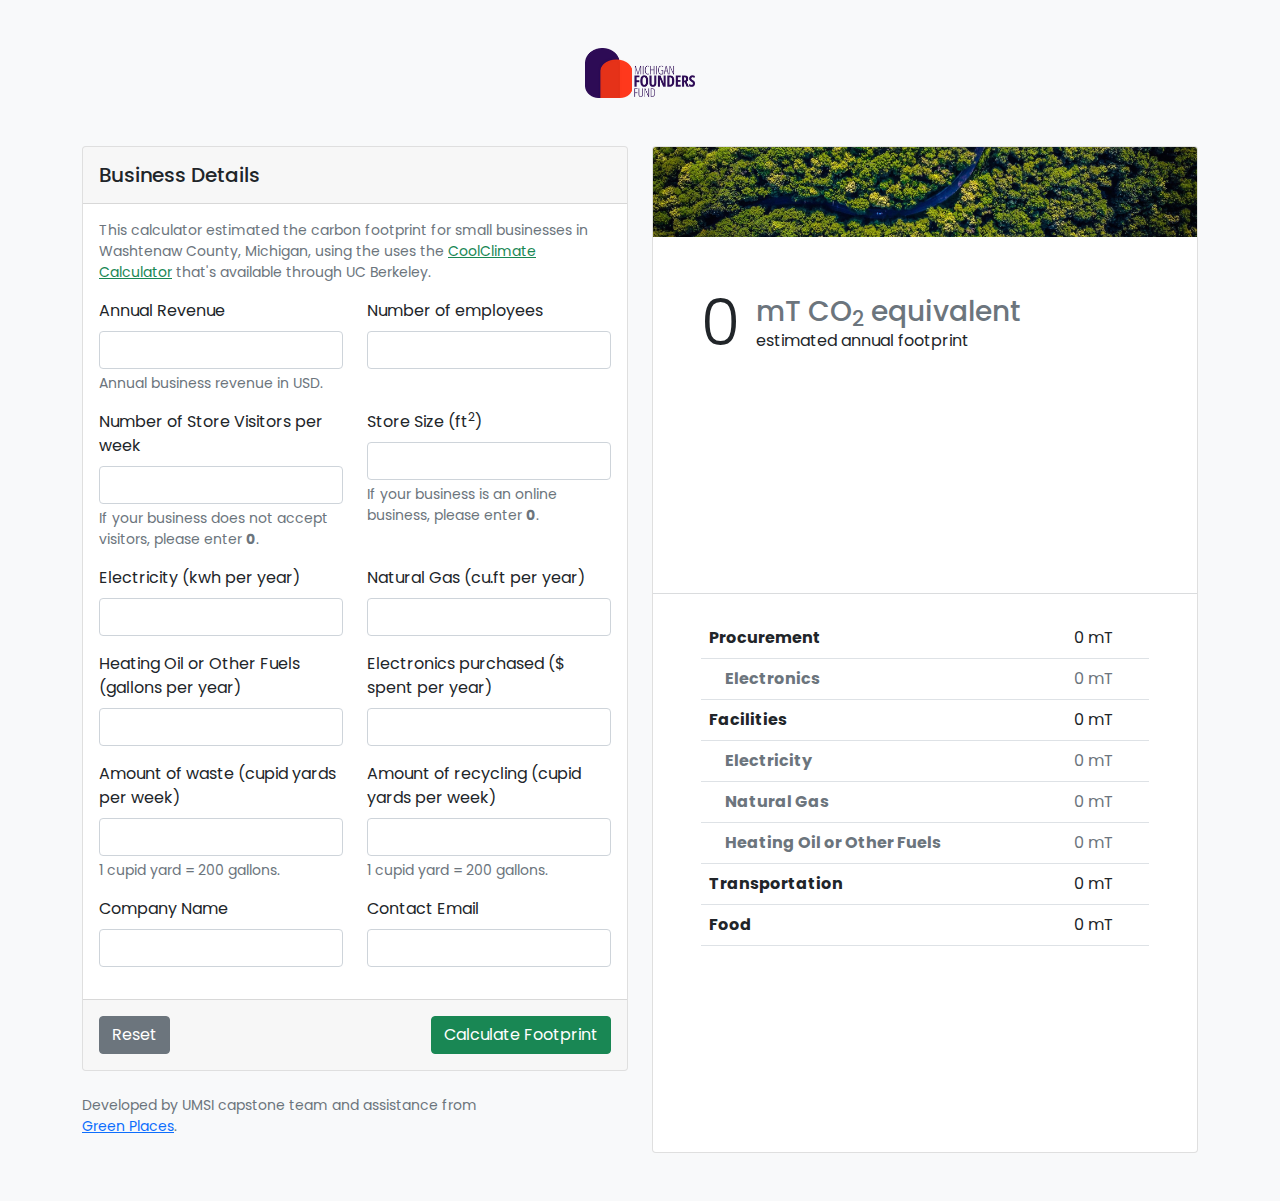
<file: index.html>
<!doctype html>
<html lang="en">

<head>
    <meta charset="utf-8" />
    <meta name="viewport" content="width=device-width, initial-scale=1" />

    <!-- Main CSS -->
    <link rel="stylesheet" href="assets/css/index.bundle.css" />

    <!-- Title -->
    <title>UMSI x MFF Carbon Calculator</title>
</head>

<body class="min-h-100 bg-light">
    <main class="py-5">
        <div class="container">
            <div class="row mb-5">
                <div class="col-12 d-flex justify-content-center">
                    <img src="assets/images/logo.png" style="height:50px;" />
                </div>
            </div>
            <div class="row">
                <div class="col-lg-6">
                    <form id="footprint" action="https://formspree.io/f/xknyzlbe" method="POST">
                        <div class="card h-100 mb-4">
                            <div class="card-header py-3">
                                <h5 class="card-title mb-0">Business Details</h5>
                            </div>
                            <div class="card-body">
                                <div class="row">
                                    <div class="col">
                                        <p class="small text-secondary">This calculator estimated the carbon footprint for small businesses in Washtenaw County, Michigan, using the uses the <a class="text-success" href="https://coolclimate.berkeley.edu/calculator">CoolClimate Calculator</a> that's available through UC Berkeley.</p>
                                    </div>
                                </div>
                                <div class="row">
                                    <div class="col-lg-6">
                                        <div class="mb-3">
                                            <label for="annual_revenue" class="form-label">Annual Revenue</label>
                                            <input type="number" class="form-control" id="annual_revenue" name="annual_revenue" aria-describedby="annual_revenue_help" min="0" required>
                                            <div id="annual_revenue_help" class="form-text fs-sm">Annual business revenue in USD.</div>
                                        </div>
                                    </div>
                                    <div class="col-lg-6">
                                        <div class="mb-3">
                                            <label for="num_employees" class="form-label">Number of employees</label>
                                            <input type="number" class="form-control" id="num_employees" name="num_employees" aria-describedby="num_employees" min="0" required>
                                        </div>
                                    </div>
                                </div>
                                <div class="row">
                                    <div class="col-lg-6">
                                        <div class="mb-3">
                                            <label for="num_visitors_per_week" class="form-label">Number of Store Visitors per week</label>
                                            <input type="number" class="form-control" id="num_visitors_per_week" name="num_visitors_per_week" aria-describedby="num_visitors_per_week_week" min="0" required>
                                            <div id="num_visitors_per_week_week" class="form-text fs-sm">If your business does not accept visitors, please enter <strong>0</strong>.</div>
                                        </div>
                                    </div>
                                    <div class="col-lg-6">
                                        <div class="mb-3">
                                            <label for="sqFeet" class="form-label">Store Size (ft<sup>2</sup>)</label>
                                            <input type="number" class="form-control" id="sqFeet" name="sqFeet" aria-describedby="sqFeet_help" min="0" required>
                                            <div id="sqFeet_help" class="fs-sm form-text">If your business is an online business, please enter <strong>0</strong>.</div>
                                        </div>
                                    </div>
                                    <div class="col-lg-6">
                                        <div class="mb-3">
                                            <label for="electricity" class="form-label">Electricity (kwh per year)</label>
                                            <input type="number" class="form-control" id="electricity" name="electricity" aria-describedby="electricity_help" min="0" required>
                                        </div>
                                    </div>
                                    <div class="col-lg-6">
                                        <div class="mb-3">
                                            <label for="naturalGas" class="form-label">Natural Gas (cu.ft per year)</label>
                                            <input type="number" class="form-control" id="naturalGas" name="naturalGas" aria-describedby="naturalGas_help" min="0" required>
                                        </div>
                                    </div>
                                    <div class="col-lg-6">
                                        <div class="mb-3">
                                            <label for="otherFuel" class="form-label">Heating Oil or Other Fuels (gallons per year)</label>
                                            <input type="number" class="form-control" id="otherFuel" name="otherFuel" aria-describedby="otherFuel_help" min="0" required>
                                        </div>
                                    </div>
                                    <div class="col-lg-6">
                                        <div class="mb-3">
                                            <label for="electronics" class="form-label">Electronics purchased ($ spent per year)</label>
                                            <input type="number" class="form-control" id="electronics" name="electronics" aria-describedby="electronics_help" min="0" required>
                                        </div>
                                    </div>
                                    <div class="col-lg-6">
                                        <div class="mb-3">
                                            <label for="solidWaste" class="form-label">Amount of waste (cupid yards per week)</label>
                                            <input type="number" class="form-control" id="solidWaste" name="solidWaste" aria-describedby="solidWaste_help" min="0" required>
                                            <div id="solidWaste_help" class="fs-sm form-text">1 cupid yard = 200 gallons.</div>
                                        </div>
                                    </div>
                                    <div class="col-lg-6">
                                        <div class="mb-3">
                                            <label for="recycling" class="form-label">Amount of recycling (cupid yards per week)</label>
                                            <input type="number" class="form-control" id="recycling" name="recycling" aria-describedby="recycling_help" min="0" required>
                                            <div id="recycling_help" class="fs-sm form-text">1 cupid yard = 200 gallons.</div>
                                        </div>
                                    </div>
                                    <div class="col-lg-6">
                                        <div class="mb-3">
                                            <label for="name" class="form-label">Company Name</label>
                                            <input type="text" class="form-control" id="name" name="name" required>
                                        </div>
                                    </div>
                                    <div class="col-lg-6">
                                        <div class="mb-3">
                                            <label for="email" class="form-label">Contact Email</label>
                                            <input type="email" class="form-control" id="email" name="email" required>
                                        </div>
                                    </div>
                                </div>
                            </div>
                            <div class="card-footer py-3 d-flex justify-content-between">
                                <button type="reset" id="reset-form" class="btn btn-secondary d-flex flex-row align-items-center">
                                    Reset
                                </button>
                                <button type="submit" class="btn btn-success d-flex flex-row align-items-center">Calculate Footprint
                                    <div class="spinner-border spinner-border-sm text-white ms-2 d-none" role="status" id="spinner"></div>
                                </button>
                            </div>
                        </div>
                    </form>

                    <div class="mt-4">
                        <p class="small text-secondary" style="max-width:400px">Developed by UMSI capstone team and assistance from <a href="https://greenplaces.com/">Green Places</a>.</p>
                    </div>
                </div>

                <div class="col-lg-6">
                    <div class="card h-100 mb-4">
                        <img class="card-img-top" src="assets/images/rainforest.jpg" alt="Card image cap">
                        <div class="card-body p-5">
                            <div class="d-flex flex-row align-items-center">
                                <span class="display-3 m-0" id="total-carbon">0</span>
                                <div class="ms-3">
                                    <span class="h3 text-secondary">mT CO<sub>2</sub> equivalent</span>
                                    <br>
                                    estimated annual footprint
                                </div>
                            </div>
                        </div>
                        <hr class="bg-secondary my-2" />
                        <div class="card-body flush px-5">
                            <table class="table w-100">
                                <tr>
                                    <th>Procurement</th>
                                    <td><span id="procurement-carbon">0</span> mT</td>
                                </tr>
                                <tr class='text-secondary ps-4'>
                                    <th class='ps-4'>Electronics</th>
                                    <td><span id="electronics-carbon">0</span> mT</td>
                                </tr>
                                <tr>
                                    <th>Facilities</th>
                                    <td><span id="facilities-carbon">0</span> mT</td>
                                </tr>
                                <tr class='text-secondary ps-4'>
                                    <th class='ps-4'>Electricity</th>
                                    <td><span id="electricity-carbon">0</span> mT</td>
                                </tr>
                                <tr class='text-secondary ps-4'>
                                    <th class='ps-4'>Natural Gas</th>
                                    <td><span id="naturalGas-carbon">0</span> mT</td>
                                </tr>
                                <tr class='text-secondary ps-4'>
                                    <th class='ps-4'>Heating Oil or Other Fuels</th>
                                    <td><span id="otherFuel-carbon">0</span> mT</td>
                                </tr>
                                <tr>
                                    <th>Transportation</th>
                                    <td><span id="transportation-carbon">0</span> mT</td>
                                </tr>
                                <tr>
                                    <th>Food</th>
                                    <td><span id="food-carbon">0</span> mT</td>
                                </tr>
                            </table>
                        </div>
                    </div>
                </div>
            </div>
        </div>
    </main>

    <script type="text/JavaScript" src="assets/js/vendor.bundle.js"></script>
    <script type="text/JavaScript" src="assets/js/index.bundle.js"></script>
</body>

</html>
</file>
<file: assets/css/index.bundle.css>
@import url(https://fonts.googleapis.com/css2?family=Poppins:wght@300;400;500&display=swap);
/*!
 * Bootstrap v5.1.3 (https://getbootstrap.com/)
 * Copyright 2011-2021 The Bootstrap Authors
 * Copyright 2011-2021 Twitter, Inc.
 * Licensed under MIT (https://github.com/twbs/bootstrap/blob/main/LICENSE)
 */:root{--bs-blue: #0d6efd;--bs-indigo: #6610f2;--bs-purple: #6f42c1;--bs-pink: #d63384;--bs-red: #dc3545;--bs-orange: #fd7e14;--bs-yellow: #ffc107;--bs-green: #198754;--bs-teal: #20c997;--bs-cyan: #0dcaf0;--bs-white: #fff;--bs-gray: #6c757d;--bs-gray-dark: #343a40;--bs-gray-100: #f8f9fa;--bs-gray-200: #e9ecef;--bs-gray-300: #dee2e6;--bs-gray-400: #ced4da;--bs-gray-500: #adb5bd;--bs-gray-600: #6c757d;--bs-gray-700: #495057;--bs-gray-800: #343a40;--bs-gray-900: #212529;--bs-primary: #0d6efd;--bs-secondary: #6c757d;--bs-success: #198754;--bs-info: #0dcaf0;--bs-warning: #ffc107;--bs-danger: #dc3545;--bs-light: #f8f9fa;--bs-dark: #212529;--bs-primary-rgb: 13,110,253;--bs-secondary-rgb: 108,117,125;--bs-success-rgb: 25,135,84;--bs-info-rgb: 13,202,240;--bs-warning-rgb: 255,193,7;--bs-danger-rgb: 220,53,69;--bs-light-rgb: 248,249,250;--bs-dark-rgb: 33,37,41;--bs-white-rgb: 255,255,255;--bs-black-rgb: 0,0,0;--bs-body-color-rgb: 33,37,41;--bs-body-bg-rgb: 255,255,255;--bs-font-sans-serif: system-ui, -apple-system, "Segoe UI", Roboto, "Helvetica Neue", Arial, "Noto Sans", "Liberation Sans", sans-serif, "Apple Color Emoji", "Segoe UI Emoji", "Segoe UI Symbol", "Noto Color Emoji";--bs-font-monospace: SFMono-Regular, Menlo, Monaco, Consolas, "Liberation Mono", "Courier New", monospace;--bs-gradient: linear-gradient(180deg, rgba(255,255,255,0.15), rgba(255,255,255,0));--bs-body-font-family: var(--bs-font-sans-serif);--bs-body-font-size: 1rem;--bs-body-font-weight: 400;--bs-body-line-height: 1.5;--bs-body-color: #212529;--bs-body-bg: #fff}*,*::before,*::after{box-sizing:border-box}@media (prefers-reduced-motion: no-preference){:root{scroll-behavior:smooth}}body{margin:0;font-family:var(--bs-body-font-family);font-size:var(--bs-body-font-size);font-weight:var(--bs-body-font-weight);line-height:var(--bs-body-line-height);color:var(--bs-body-color);text-align:var(--bs-body-text-align);background-color:var(--bs-body-bg);-webkit-text-size-adjust:100%;-webkit-tap-highlight-color:rgba(0,0,0,0)}hr{margin:1rem 0;color:inherit;background-color:currentColor;border:0;opacity:.25}hr:not([size]){height:1px}h1,.h1,h2,.h2,h3,.h3,h4,.h4,h5,.h5,h6,.h6{margin-top:0;margin-bottom:.5rem;font-weight:500;line-height:1.2}h1,.h1{font-size:calc(1.375rem + 1.5vw)}@media (min-width: 1200px){h1,.h1{font-size:2.5rem}}h2,.h2{font-size:calc(1.325rem + .9vw)}@media (min-width: 1200px){h2,.h2{font-size:2rem}}h3,.h3{font-size:calc(1.3rem + .6vw)}@media (min-width: 1200px){h3,.h3{font-size:1.75rem}}h4,.h4{font-size:calc(1.275rem + .3vw)}@media (min-width: 1200px){h4,.h4{font-size:1.5rem}}h5,.h5{font-size:1.25rem}h6,.h6{font-size:1rem}p{margin-top:0;margin-bottom:1rem}abbr[title],abbr[data-bs-original-title]{-webkit-text-decoration:underline dotted;text-decoration:underline dotted;cursor:help;-webkit-text-decoration-skip-ink:none;text-decoration-skip-ink:none}address{margin-bottom:1rem;font-style:normal;line-height:inherit}ol,ul{padding-left:2rem}ol,ul,dl{margin-top:0;margin-bottom:1rem}ol ol,ul ul,ol ul,ul ol{margin-bottom:0}dt{font-weight:700}dd{margin-bottom:.5rem;margin-left:0}blockquote{margin:0 0 1rem}b,strong{font-weight:bolder}small,.small{font-size:.875em}mark,.mark{padding:.2em;background-color:#fcf8e3}sub,sup{position:relative;font-size:.75em;line-height:0;vertical-align:baseline}sub{bottom:-.25em}sup{top:-.5em}a{color:#0d6efd;text-decoration:underline}a:hover{color:#0a58ca}a:not([href]):not([class]),a:not([href]):not([class]):hover{color:inherit;text-decoration:none}pre,code,kbd,samp{font-family:var(--bs-font-monospace);font-size:1em;direction:ltr /* rtl:ignore */;unicode-bidi:bidi-override}pre{display:block;margin-top:0;margin-bottom:1rem;overflow:auto;font-size:.875em}pre code{font-size:inherit;color:inherit;word-break:normal}code{font-size:.875em;color:#d63384;word-wrap:break-word}a>code{color:inherit}kbd{padding:.2rem .4rem;font-size:.875em;color:#fff;background-color:#212529;border-radius:.2rem}kbd kbd{padding:0;font-size:1em;font-weight:700}figure{margin:0 0 1rem}img,svg{vertical-align:middle}table{caption-side:bottom;border-collapse:collapse}caption{padding-top:.5rem;padding-bottom:.5rem;color:#6c757d;text-align:left}th{text-align:inherit;text-align:-webkit-match-parent}thead,tbody,tfoot,tr,td,th{border-color:inherit;border-style:solid;border-width:0}label{display:inline-block}button{border-radius:0}button:focus:not(:focus-visible){outline:0}input,button,select,optgroup,textarea{margin:0;font-family:inherit;font-size:inherit;line-height:inherit}button,select{text-transform:none}[role="button"]{cursor:pointer}select{word-wrap:normal}select:disabled{opacity:1}[list]::-webkit-calendar-picker-indicator{display:none}button,[type="button"],[type="reset"],[type="submit"]{-webkit-appearance:button}button:not(:disabled),[type="button"]:not(:disabled),[type="reset"]:not(:disabled),[type="submit"]:not(:disabled){cursor:pointer}::-moz-focus-inner{padding:0;border-style:none}textarea{resize:vertical}fieldset{min-width:0;padding:0;margin:0;border:0}legend{float:left;width:100%;padding:0;margin-bottom:.5rem;font-size:calc(1.275rem + .3vw);line-height:inherit}@media (min-width: 1200px){legend{font-size:1.5rem}}legend+*{clear:left}::-webkit-datetime-edit-fields-wrapper,::-webkit-datetime-edit-text,::-webkit-datetime-edit-minute,::-webkit-datetime-edit-hour-field,::-webkit-datetime-edit-day-field,::-webkit-datetime-edit-month-field,::-webkit-datetime-edit-year-field{padding:0}::-webkit-inner-spin-button{height:auto}[type="search"]{outline-offset:-2px;-webkit-appearance:textfield}::-webkit-search-decoration{-webkit-appearance:none}::-webkit-color-swatch-wrapper{padding:0}::-webkit-file-upload-button{font:inherit}::file-selector-button{font:inherit}::-webkit-file-upload-button{font:inherit;-webkit-appearance:button}output{display:inline-block}iframe{border:0}summary{display:list-item;cursor:pointer}progress{vertical-align:baseline}[hidden]{display:none !important}.lead{font-size:1.25rem;font-weight:300}.display-1{font-size:calc(1.625rem + 4.5vw);font-weight:300;line-height:1.2}@media (min-width: 1200px){.display-1{font-size:5rem}}.display-2{font-size:calc(1.575rem + 3.9vw);font-weight:300;line-height:1.2}@media (min-width: 1200px){.display-2{font-size:4.5rem}}.display-3{font-size:calc(1.525rem + 3.3vw);font-weight:300;line-height:1.2}@media (min-width: 1200px){.display-3{font-size:4rem}}.display-4{font-size:calc(1.475rem + 2.7vw);font-weight:300;line-height:1.2}@media (min-width: 1200px){.display-4{font-size:3.5rem}}.display-5{font-size:calc(1.425rem + 2.1vw);font-weight:300;line-height:1.2}@media (min-width: 1200px){.display-5{font-size:3rem}}.display-6{font-size:calc(1.375rem + 1.5vw);font-weight:300;line-height:1.2}@media (min-width: 1200px){.display-6{font-size:2.5rem}}.list-unstyled{padding-left:0;list-style:none}.list-inline{padding-left:0;list-style:none}.list-inline-item{display:inline-block}.list-inline-item:not(:last-child){margin-right:.5rem}.initialism{font-size:.875em;text-transform:uppercase}.blockquote{margin-bottom:1rem;font-size:1.25rem}.blockquote>:last-child{margin-bottom:0}.blockquote-footer{margin-top:-1rem;margin-bottom:1rem;font-size:.875em;color:#6c757d}.blockquote-footer::before{content:"\2014\00A0"}.img-fluid{max-width:100%;height:auto}.img-thumbnail{padding:.25rem;background-color:#fff;border:1px solid #dee2e6;border-radius:.25rem;max-width:100%;height:auto}.figure{display:inline-block}.figure-img{margin-bottom:.5rem;line-height:1}.figure-caption{font-size:.875em;color:#6c757d}.container,.container-fluid,.container-sm,.container-md,.container-lg,.container-xl,.container-xxl{width:100%;padding-right:var(--bs-gutter-x, .75rem);padding-left:var(--bs-gutter-x, .75rem);margin-right:auto;margin-left:auto}@media (min-width: 576px){.container,.container-sm{max-width:540px}}@media (min-width: 768px){.container,.container-sm,.container-md{max-width:720px}}@media (min-width: 992px){.container,.container-sm,.container-md,.container-lg{max-width:960px}}@media (min-width: 1200px){.container,.container-sm,.container-md,.container-lg,.container-xl{max-width:1140px}}@media (min-width: 1400px){.container,.container-sm,.container-md,.container-lg,.container-xl,.container-xxl{max-width:1320px}}.row{--bs-gutter-x: 1.5rem;--bs-gutter-y: 0;display:flex;flex-wrap:wrap;margin-top:calc(-1 * var(--bs-gutter-y));margin-right:calc(-.5 * var(--bs-gutter-x));margin-left:calc(-.5 * var(--bs-gutter-x))}.row>*{flex-shrink:0;width:100%;max-width:100%;padding-right:calc(var(--bs-gutter-x) * .5);padding-left:calc(var(--bs-gutter-x) * .5);margin-top:var(--bs-gutter-y)}.col{flex:1 0 0%}.row-cols-auto>*{flex:0 0 auto;width:auto}.row-cols-1>*{flex:0 0 auto;width:100%}.row-cols-2>*{flex:0 0 auto;width:50%}.row-cols-3>*{flex:0 0 auto;width:33.33333%}.row-cols-4>*{flex:0 0 auto;width:25%}.row-cols-5>*{flex:0 0 auto;width:20%}.row-cols-6>*{flex:0 0 auto;width:16.66667%}.col-auto{flex:0 0 auto;width:auto}.col-1{flex:0 0 auto;width:8.33333%}.col-2{flex:0 0 auto;width:16.66667%}.col-3{flex:0 0 auto;width:25%}.col-4{flex:0 0 auto;width:33.33333%}.col-5{flex:0 0 auto;width:41.66667%}.col-6{flex:0 0 auto;width:50%}.col-7{flex:0 0 auto;width:58.33333%}.col-8{flex:0 0 auto;width:66.66667%}.col-9{flex:0 0 auto;width:75%}.col-10{flex:0 0 auto;width:83.33333%}.col-11{flex:0 0 auto;width:91.66667%}.col-12{flex:0 0 auto;width:100%}.offset-1{margin-left:8.33333%}.offset-2{margin-left:16.66667%}.offset-3{margin-left:25%}.offset-4{margin-left:33.33333%}.offset-5{margin-left:41.66667%}.offset-6{margin-left:50%}.offset-7{margin-left:58.33333%}.offset-8{margin-left:66.66667%}.offset-9{margin-left:75%}.offset-10{margin-left:83.33333%}.offset-11{margin-left:91.66667%}.g-0,.gx-0{--bs-gutter-x: 0}.g-0,.gy-0{--bs-gutter-y: 0}.g-1,.gx-1{--bs-gutter-x: .25rem}.g-1,.gy-1{--bs-gutter-y: .25rem}.g-2,.gx-2{--bs-gutter-x: .5rem}.g-2,.gy-2{--bs-gutter-y: .5rem}.g-3,.gx-3{--bs-gutter-x: 1rem}.g-3,.gy-3{--bs-gutter-y: 1rem}.g-4,.gx-4{--bs-gutter-x: 1.5rem}.g-4,.gy-4{--bs-gutter-y: 1.5rem}.g-5,.gx-5{--bs-gutter-x: 3rem}.g-5,.gy-5{--bs-gutter-y: 3rem}@media (min-width: 576px){.col-sm{flex:1 0 0%}.row-cols-sm-auto>*{flex:0 0 auto;width:auto}.row-cols-sm-1>*{flex:0 0 auto;width:100%}.row-cols-sm-2>*{flex:0 0 auto;width:50%}.row-cols-sm-3>*{flex:0 0 auto;width:33.33333%}.row-cols-sm-4>*{flex:0 0 auto;width:25%}.row-cols-sm-5>*{flex:0 0 auto;width:20%}.row-cols-sm-6>*{flex:0 0 auto;width:16.66667%}.col-sm-auto{flex:0 0 auto;width:auto}.col-sm-1{flex:0 0 auto;width:8.33333%}.col-sm-2{flex:0 0 auto;width:16.66667%}.col-sm-3{flex:0 0 auto;width:25%}.col-sm-4{flex:0 0 auto;width:33.33333%}.col-sm-5{flex:0 0 auto;width:41.66667%}.col-sm-6{flex:0 0 auto;width:50%}.col-sm-7{flex:0 0 auto;width:58.33333%}.col-sm-8{flex:0 0 auto;width:66.66667%}.col-sm-9{flex:0 0 auto;width:75%}.col-sm-10{flex:0 0 auto;width:83.33333%}.col-sm-11{flex:0 0 auto;width:91.66667%}.col-sm-12{flex:0 0 auto;width:100%}.offset-sm-0{margin-left:0}.offset-sm-1{margin-left:8.33333%}.offset-sm-2{margin-left:16.66667%}.offset-sm-3{margin-left:25%}.offset-sm-4{margin-left:33.33333%}.offset-sm-5{margin-left:41.66667%}.offset-sm-6{margin-left:50%}.offset-sm-7{margin-left:58.33333%}.offset-sm-8{margin-left:66.66667%}.offset-sm-9{margin-left:75%}.offset-sm-10{margin-left:83.33333%}.offset-sm-11{margin-left:91.66667%}.g-sm-0,.gx-sm-0{--bs-gutter-x: 0}.g-sm-0,.gy-sm-0{--bs-gutter-y: 0}.g-sm-1,.gx-sm-1{--bs-gutter-x: .25rem}.g-sm-1,.gy-sm-1{--bs-gutter-y: .25rem}.g-sm-2,.gx-sm-2{--bs-gutter-x: .5rem}.g-sm-2,.gy-sm-2{--bs-gutter-y: .5rem}.g-sm-3,.gx-sm-3{--bs-gutter-x: 1rem}.g-sm-3,.gy-sm-3{--bs-gutter-y: 1rem}.g-sm-4,.gx-sm-4{--bs-gutter-x: 1.5rem}.g-sm-4,.gy-sm-4{--bs-gutter-y: 1.5rem}.g-sm-5,.gx-sm-5{--bs-gutter-x: 3rem}.g-sm-5,.gy-sm-5{--bs-gutter-y: 3rem}}@media (min-width: 768px){.col-md{flex:1 0 0%}.row-cols-md-auto>*{flex:0 0 auto;width:auto}.row-cols-md-1>*{flex:0 0 auto;width:100%}.row-cols-md-2>*{flex:0 0 auto;width:50%}.row-cols-md-3>*{flex:0 0 auto;width:33.33333%}.row-cols-md-4>*{flex:0 0 auto;width:25%}.row-cols-md-5>*{flex:0 0 auto;width:20%}.row-cols-md-6>*{flex:0 0 auto;width:16.66667%}.col-md-auto{flex:0 0 auto;width:auto}.col-md-1{flex:0 0 auto;width:8.33333%}.col-md-2{flex:0 0 auto;width:16.66667%}.col-md-3{flex:0 0 auto;width:25%}.col-md-4{flex:0 0 auto;width:33.33333%}.col-md-5{flex:0 0 auto;width:41.66667%}.col-md-6{flex:0 0 auto;width:50%}.col-md-7{flex:0 0 auto;width:58.33333%}.col-md-8{flex:0 0 auto;width:66.66667%}.col-md-9{flex:0 0 auto;width:75%}.col-md-10{flex:0 0 auto;width:83.33333%}.col-md-11{flex:0 0 auto;width:91.66667%}.col-md-12{flex:0 0 auto;width:100%}.offset-md-0{margin-left:0}.offset-md-1{margin-left:8.33333%}.offset-md-2{margin-left:16.66667%}.offset-md-3{margin-left:25%}.offset-md-4{margin-left:33.33333%}.offset-md-5{margin-left:41.66667%}.offset-md-6{margin-left:50%}.offset-md-7{margin-left:58.33333%}.offset-md-8{margin-left:66.66667%}.offset-md-9{margin-left:75%}.offset-md-10{margin-left:83.33333%}.offset-md-11{margin-left:91.66667%}.g-md-0,.gx-md-0{--bs-gutter-x: 0}.g-md-0,.gy-md-0{--bs-gutter-y: 0}.g-md-1,.gx-md-1{--bs-gutter-x: .25rem}.g-md-1,.gy-md-1{--bs-gutter-y: .25rem}.g-md-2,.gx-md-2{--bs-gutter-x: .5rem}.g-md-2,.gy-md-2{--bs-gutter-y: .5rem}.g-md-3,.gx-md-3{--bs-gutter-x: 1rem}.g-md-3,.gy-md-3{--bs-gutter-y: 1rem}.g-md-4,.gx-md-4{--bs-gutter-x: 1.5rem}.g-md-4,.gy-md-4{--bs-gutter-y: 1.5rem}.g-md-5,.gx-md-5{--bs-gutter-x: 3rem}.g-md-5,.gy-md-5{--bs-gutter-y: 3rem}}@media (min-width: 992px){.col-lg{flex:1 0 0%}.row-cols-lg-auto>*{flex:0 0 auto;width:auto}.row-cols-lg-1>*{flex:0 0 auto;width:100%}.row-cols-lg-2>*{flex:0 0 auto;width:50%}.row-cols-lg-3>*{flex:0 0 auto;width:33.33333%}.row-cols-lg-4>*{flex:0 0 auto;width:25%}.row-cols-lg-5>*{flex:0 0 auto;width:20%}.row-cols-lg-6>*{flex:0 0 auto;width:16.66667%}.col-lg-auto{flex:0 0 auto;width:auto}.col-lg-1{flex:0 0 auto;width:8.33333%}.col-lg-2{flex:0 0 auto;width:16.66667%}.col-lg-3{flex:0 0 auto;width:25%}.col-lg-4{flex:0 0 auto;width:33.33333%}.col-lg-5{flex:0 0 auto;width:41.66667%}.col-lg-6{flex:0 0 auto;width:50%}.col-lg-7{flex:0 0 auto;width:58.33333%}.col-lg-8{flex:0 0 auto;width:66.66667%}.col-lg-9{flex:0 0 auto;width:75%}.col-lg-10{flex:0 0 auto;width:83.33333%}.col-lg-11{flex:0 0 auto;width:91.66667%}.col-lg-12{flex:0 0 auto;width:100%}.offset-lg-0{margin-left:0}.offset-lg-1{margin-left:8.33333%}.offset-lg-2{margin-left:16.66667%}.offset-lg-3{margin-left:25%}.offset-lg-4{margin-left:33.33333%}.offset-lg-5{margin-left:41.66667%}.offset-lg-6{margin-left:50%}.offset-lg-7{margin-left:58.33333%}.offset-lg-8{margin-left:66.66667%}.offset-lg-9{margin-left:75%}.offset-lg-10{margin-left:83.33333%}.offset-lg-11{margin-left:91.66667%}.g-lg-0,.gx-lg-0{--bs-gutter-x: 0}.g-lg-0,.gy-lg-0{--bs-gutter-y: 0}.g-lg-1,.gx-lg-1{--bs-gutter-x: .25rem}.g-lg-1,.gy-lg-1{--bs-gutter-y: .25rem}.g-lg-2,.gx-lg-2{--bs-gutter-x: .5rem}.g-lg-2,.gy-lg-2{--bs-gutter-y: .5rem}.g-lg-3,.gx-lg-3{--bs-gutter-x: 1rem}.g-lg-3,.gy-lg-3{--bs-gutter-y: 1rem}.g-lg-4,.gx-lg-4{--bs-gutter-x: 1.5rem}.g-lg-4,.gy-lg-4{--bs-gutter-y: 1.5rem}.g-lg-5,.gx-lg-5{--bs-gutter-x: 3rem}.g-lg-5,.gy-lg-5{--bs-gutter-y: 3rem}}@media (min-width: 1200px){.col-xl{flex:1 0 0%}.row-cols-xl-auto>*{flex:0 0 auto;width:auto}.row-cols-xl-1>*{flex:0 0 auto;width:100%}.row-cols-xl-2>*{flex:0 0 auto;width:50%}.row-cols-xl-3>*{flex:0 0 auto;width:33.33333%}.row-cols-xl-4>*{flex:0 0 auto;width:25%}.row-cols-xl-5>*{flex:0 0 auto;width:20%}.row-cols-xl-6>*{flex:0 0 auto;width:16.66667%}.col-xl-auto{flex:0 0 auto;width:auto}.col-xl-1{flex:0 0 auto;width:8.33333%}.col-xl-2{flex:0 0 auto;width:16.66667%}.col-xl-3{flex:0 0 auto;width:25%}.col-xl-4{flex:0 0 auto;width:33.33333%}.col-xl-5{flex:0 0 auto;width:41.66667%}.col-xl-6{flex:0 0 auto;width:50%}.col-xl-7{flex:0 0 auto;width:58.33333%}.col-xl-8{flex:0 0 auto;width:66.66667%}.col-xl-9{flex:0 0 auto;width:75%}.col-xl-10{flex:0 0 auto;width:83.33333%}.col-xl-11{flex:0 0 auto;width:91.66667%}.col-xl-12{flex:0 0 auto;width:100%}.offset-xl-0{margin-left:0}.offset-xl-1{margin-left:8.33333%}.offset-xl-2{margin-left:16.66667%}.offset-xl-3{margin-left:25%}.offset-xl-4{margin-left:33.33333%}.offset-xl-5{margin-left:41.66667%}.offset-xl-6{margin-left:50%}.offset-xl-7{margin-left:58.33333%}.offset-xl-8{margin-left:66.66667%}.offset-xl-9{margin-left:75%}.offset-xl-10{margin-left:83.33333%}.offset-xl-11{margin-left:91.66667%}.g-xl-0,.gx-xl-0{--bs-gutter-x: 0}.g-xl-0,.gy-xl-0{--bs-gutter-y: 0}.g-xl-1,.gx-xl-1{--bs-gutter-x: .25rem}.g-xl-1,.gy-xl-1{--bs-gutter-y: .25rem}.g-xl-2,.gx-xl-2{--bs-gutter-x: .5rem}.g-xl-2,.gy-xl-2{--bs-gutter-y: .5rem}.g-xl-3,.gx-xl-3{--bs-gutter-x: 1rem}.g-xl-3,.gy-xl-3{--bs-gutter-y: 1rem}.g-xl-4,.gx-xl-4{--bs-gutter-x: 1.5rem}.g-xl-4,.gy-xl-4{--bs-gutter-y: 1.5rem}.g-xl-5,.gx-xl-5{--bs-gutter-x: 3rem}.g-xl-5,.gy-xl-5{--bs-gutter-y: 3rem}}@media (min-width: 1400px){.col-xxl{flex:1 0 0%}.row-cols-xxl-auto>*{flex:0 0 auto;width:auto}.row-cols-xxl-1>*{flex:0 0 auto;width:100%}.row-cols-xxl-2>*{flex:0 0 auto;width:50%}.row-cols-xxl-3>*{flex:0 0 auto;width:33.33333%}.row-cols-xxl-4>*{flex:0 0 auto;width:25%}.row-cols-xxl-5>*{flex:0 0 auto;width:20%}.row-cols-xxl-6>*{flex:0 0 auto;width:16.66667%}.col-xxl-auto{flex:0 0 auto;width:auto}.col-xxl-1{flex:0 0 auto;width:8.33333%}.col-xxl-2{flex:0 0 auto;width:16.66667%}.col-xxl-3{flex:0 0 auto;width:25%}.col-xxl-4{flex:0 0 auto;width:33.33333%}.col-xxl-5{flex:0 0 auto;width:41.66667%}.col-xxl-6{flex:0 0 auto;width:50%}.col-xxl-7{flex:0 0 auto;width:58.33333%}.col-xxl-8{flex:0 0 auto;width:66.66667%}.col-xxl-9{flex:0 0 auto;width:75%}.col-xxl-10{flex:0 0 auto;width:83.33333%}.col-xxl-11{flex:0 0 auto;width:91.66667%}.col-xxl-12{flex:0 0 auto;width:100%}.offset-xxl-0{margin-left:0}.offset-xxl-1{margin-left:8.33333%}.offset-xxl-2{margin-left:16.66667%}.offset-xxl-3{margin-left:25%}.offset-xxl-4{margin-left:33.33333%}.offset-xxl-5{margin-left:41.66667%}.offset-xxl-6{margin-left:50%}.offset-xxl-7{margin-left:58.33333%}.offset-xxl-8{margin-left:66.66667%}.offset-xxl-9{margin-left:75%}.offset-xxl-10{margin-left:83.33333%}.offset-xxl-11{margin-left:91.66667%}.g-xxl-0,.gx-xxl-0{--bs-gutter-x: 0}.g-xxl-0,.gy-xxl-0{--bs-gutter-y: 0}.g-xxl-1,.gx-xxl-1{--bs-gutter-x: .25rem}.g-xxl-1,.gy-xxl-1{--bs-gutter-y: .25rem}.g-xxl-2,.gx-xxl-2{--bs-gutter-x: .5rem}.g-xxl-2,.gy-xxl-2{--bs-gutter-y: .5rem}.g-xxl-3,.gx-xxl-3{--bs-gutter-x: 1rem}.g-xxl-3,.gy-xxl-3{--bs-gutter-y: 1rem}.g-xxl-4,.gx-xxl-4{--bs-gutter-x: 1.5rem}.g-xxl-4,.gy-xxl-4{--bs-gutter-y: 1.5rem}.g-xxl-5,.gx-xxl-5{--bs-gutter-x: 3rem}.g-xxl-5,.gy-xxl-5{--bs-gutter-y: 3rem}}.table{--bs-table-bg: rgba(0,0,0,0);--bs-table-accent-bg: rgba(0,0,0,0);--bs-table-striped-color: #212529;--bs-table-striped-bg: rgba(0,0,0,0.05);--bs-table-active-color: #212529;--bs-table-active-bg: rgba(0,0,0,0.1);--bs-table-hover-color: #212529;--bs-table-hover-bg: rgba(0,0,0,0.075);width:100%;margin-bottom:1rem;color:#212529;vertical-align:top;border-color:#dee2e6}.table>:not(caption)>*>*{padding:.5rem .5rem;background-color:var(--bs-table-bg);border-bottom-width:1px;box-shadow:inset 0 0 0 9999px var(--bs-table-accent-bg)}.table>tbody{vertical-align:inherit}.table>thead{vertical-align:bottom}.table>:not(:first-child){border-top:2px solid currentColor}.caption-top{caption-side:top}.table-sm>:not(caption)>*>*{padding:.25rem .25rem}.table-bordered>:not(caption)>*{border-width:1px 0}.table-bordered>:not(caption)>*>*{border-width:0 1px}.table-borderless>:not(caption)>*>*{border-bottom-width:0}.table-borderless>:not(:first-child){border-top-width:0}.table-striped>tbody>tr:nth-of-type(odd)>*{--bs-table-accent-bg: var(--bs-table-striped-bg);color:var(--bs-table-striped-color)}.table-active{--bs-table-accent-bg: var(--bs-table-active-bg);color:var(--bs-table-active-color)}.table-hover>tbody>tr:hover>*{--bs-table-accent-bg: var(--bs-table-hover-bg);color:var(--bs-table-hover-color)}.table-primary{--bs-table-bg: #cfe2ff;--bs-table-striped-bg: #c5d7f2;--bs-table-striped-color: #000;--bs-table-active-bg: #bacbe6;--bs-table-active-color: #000;--bs-table-hover-bg: #bfd1ec;--bs-table-hover-color: #000;color:#000;border-color:#bacbe6}.table-secondary{--bs-table-bg: #e2e3e5;--bs-table-striped-bg: #d7d8da;--bs-table-striped-color: #000;--bs-table-active-bg: #cbccce;--bs-table-active-color: #000;--bs-table-hover-bg: #d1d2d4;--bs-table-hover-color: #000;color:#000;border-color:#cbccce}.table-success{--bs-table-bg: #d1e7dd;--bs-table-striped-bg: #c7dbd2;--bs-table-striped-color: #000;--bs-table-active-bg: #bcd0c7;--bs-table-active-color: #000;--bs-table-hover-bg: #c1d6cc;--bs-table-hover-color: #000;color:#000;border-color:#bcd0c7}.table-info{--bs-table-bg: #cff4fc;--bs-table-striped-bg: #c5e8ef;--bs-table-striped-color: #000;--bs-table-active-bg: #badce3;--bs-table-active-color: #000;--bs-table-hover-bg: #bfe2e9;--bs-table-hover-color: #000;color:#000;border-color:#badce3}.table-warning{--bs-table-bg: #fff3cd;--bs-table-striped-bg: #f2e7c3;--bs-table-striped-color: #000;--bs-table-active-bg: #e6dbb9;--bs-table-active-color: #000;--bs-table-hover-bg: #ece1be;--bs-table-hover-color: #000;color:#000;border-color:#e6dbb9}.table-danger{--bs-table-bg: #f8d7da;--bs-table-striped-bg: #eccccf;--bs-table-striped-color: #000;--bs-table-active-bg: #dfc2c4;--bs-table-active-color: #000;--bs-table-hover-bg: #e5c7ca;--bs-table-hover-color: #000;color:#000;border-color:#dfc2c4}.table-light{--bs-table-bg: #f8f9fa;--bs-table-striped-bg: #ecedee;--bs-table-striped-color: #000;--bs-table-active-bg: #dfe0e1;--bs-table-active-color: #000;--bs-table-hover-bg: #e5e6e7;--bs-table-hover-color: #000;color:#000;border-color:#dfe0e1}.table-dark{--bs-table-bg: #212529;--bs-table-striped-bg: #2c3034;--bs-table-striped-color: #fff;--bs-table-active-bg: #373b3e;--bs-table-active-color: #fff;--bs-table-hover-bg: #323539;--bs-table-hover-color: #fff;color:#fff;border-color:#373b3e}.table-responsive{overflow-x:auto;-webkit-overflow-scrolling:touch}@media (max-width: 575.98px){.table-responsive-sm{overflow-x:auto;-webkit-overflow-scrolling:touch}}@media (max-width: 767.98px){.table-responsive-md{overflow-x:auto;-webkit-overflow-scrolling:touch}}@media (max-width: 991.98px){.table-responsive-lg{overflow-x:auto;-webkit-overflow-scrolling:touch}}@media (max-width: 1199.98px){.table-responsive-xl{overflow-x:auto;-webkit-overflow-scrolling:touch}}@media (max-width: 1399.98px){.table-responsive-xxl{overflow-x:auto;-webkit-overflow-scrolling:touch}}.form-label{margin-bottom:.5rem}.col-form-label{padding-top:calc(.375rem + 1px);padding-bottom:calc(.375rem + 1px);margin-bottom:0;font-size:inherit;line-height:1.5}.col-form-label-lg{padding-top:calc(.5rem + 1px);padding-bottom:calc(.5rem + 1px);font-size:1.25rem}.col-form-label-sm{padding-top:calc(.25rem + 1px);padding-bottom:calc(.25rem + 1px);font-size:.875rem}.form-text{margin-top:.25rem;font-size:.875em;color:#6c757d}.form-control{display:block;width:100%;padding:.375rem .75rem;font-size:1rem;font-weight:400;line-height:1.5;color:#212529;background-color:#fff;background-clip:padding-box;border:1px solid #ced4da;-webkit-appearance:none;-moz-appearance:none;appearance:none;border-radius:.25rem;transition:border-color 0.15s ease-in-out,box-shadow 0.15s ease-in-out}@media (prefers-reduced-motion: reduce){.form-control{transition:none}}.form-control[type="file"]{overflow:hidden}.form-control[type="file"]:not(:disabled):not([readonly]){cursor:pointer}.form-control:focus{color:#212529;background-color:#fff;border-color:#86b7fe;outline:0;box-shadow:0 0 0 .25rem rgba(13,110,253,0.25)}.form-control::-webkit-date-and-time-value{height:1.5em}.form-control::-moz-placeholder{color:#6c757d;opacity:1}.form-control:-ms-input-placeholder{color:#6c757d;opacity:1}.form-control::placeholder{color:#6c757d;opacity:1}.form-control:disabled,.form-control[readonly]{background-color:#e9ecef;opacity:1}.form-control::-webkit-file-upload-button{padding:.375rem .75rem;margin:-.375rem -.75rem;-webkit-margin-end:.75rem;margin-inline-end:.75rem;color:#212529;background-color:#e9ecef;pointer-events:none;border-color:inherit;border-style:solid;border-width:0;border-inline-end-width:1px;border-radius:0;-webkit-transition:color 0.15s ease-in-out,background-color 0.15s ease-in-out,border-color 0.15s ease-in-out,box-shadow 0.15s ease-in-out;transition:color 0.15s ease-in-out,background-color 0.15s ease-in-out,border-color 0.15s ease-in-out,box-shadow 0.15s ease-in-out}.form-control::file-selector-button{padding:.375rem .75rem;margin:-.375rem -.75rem;-webkit-margin-end:.75rem;margin-inline-end:.75rem;color:#212529;background-color:#e9ecef;pointer-events:none;border-color:inherit;border-style:solid;border-width:0;border-inline-end-width:1px;border-radius:0;transition:color 0.15s ease-in-out,background-color 0.15s ease-in-out,border-color 0.15s ease-in-out,box-shadow 0.15s ease-in-out}@media (prefers-reduced-motion: reduce){.form-control::-webkit-file-upload-button{-webkit-transition:none;transition:none}.form-control::file-selector-button{transition:none}}.form-control:hover:not(:disabled):not([readonly])::-webkit-file-upload-button{background-color:#dde0e3}.form-control:hover:not(:disabled):not([readonly])::file-selector-button{background-color:#dde0e3}.form-control::-webkit-file-upload-button{padding:.375rem .75rem;margin:-.375rem -.75rem;-webkit-margin-end:.75rem;margin-inline-end:.75rem;color:#212529;background-color:#e9ecef;pointer-events:none;border-color:inherit;border-style:solid;border-width:0;border-inline-end-width:1px;border-radius:0;-webkit-transition:color 0.15s ease-in-out,background-color 0.15s ease-in-out,border-color 0.15s ease-in-out,box-shadow 0.15s ease-in-out;transition:color 0.15s ease-in-out,background-color 0.15s ease-in-out,border-color 0.15s ease-in-out,box-shadow 0.15s ease-in-out}@media (prefers-reduced-motion: reduce){.form-control::-webkit-file-upload-button{-webkit-transition:none;transition:none}}.form-control:hover:not(:disabled):not([readonly])::-webkit-file-upload-button{background-color:#dde0e3}.form-control-plaintext{display:block;width:100%;padding:.375rem 0;margin-bottom:0;line-height:1.5;color:#212529;background-color:transparent;border:solid transparent;border-width:1px 0}.form-control-plaintext.form-control-sm,.form-control-plaintext.form-control-lg{padding-right:0;padding-left:0}.form-control-sm{min-height:calc(1.5em + .5rem + 2px);padding:.25rem .5rem;font-size:.875rem;border-radius:.2rem}.form-control-sm::-webkit-file-upload-button{padding:.25rem .5rem;margin:-.25rem -.5rem;-webkit-margin-end:.5rem;margin-inline-end:.5rem}.form-control-sm::file-selector-button{padding:.25rem .5rem;margin:-.25rem -.5rem;-webkit-margin-end:.5rem;margin-inline-end:.5rem}.form-control-sm::-webkit-file-upload-button{padding:.25rem .5rem;margin:-.25rem -.5rem;-webkit-margin-end:.5rem;margin-inline-end:.5rem}.form-control-lg{min-height:calc(1.5em + 1rem + 2px);padding:.5rem 1rem;font-size:1.25rem;border-radius:.3rem}.form-control-lg::-webkit-file-upload-button{padding:.5rem 1rem;margin:-.5rem -1rem;-webkit-margin-end:1rem;margin-inline-end:1rem}.form-control-lg::file-selector-button{padding:.5rem 1rem;margin:-.5rem -1rem;-webkit-margin-end:1rem;margin-inline-end:1rem}.form-control-lg::-webkit-file-upload-button{padding:.5rem 1rem;margin:-.5rem -1rem;-webkit-margin-end:1rem;margin-inline-end:1rem}textarea.form-control{min-height:calc(1.5em + .75rem + 2px)}textarea.form-control-sm{min-height:calc(1.5em + .5rem + 2px)}textarea.form-control-lg{min-height:calc(1.5em + 1rem + 2px)}.form-control-color{width:3rem;height:auto;padding:.375rem}.form-control-color:not(:disabled):not([readonly]){cursor:pointer}.form-control-color::-moz-color-swatch{height:1.5em;border-radius:.25rem}.form-control-color::-webkit-color-swatch{height:1.5em;border-radius:.25rem}.form-select{display:block;width:100%;padding:.375rem 2.25rem .375rem .75rem;-moz-padding-start:calc(.75rem - 3px);font-size:1rem;font-weight:400;line-height:1.5;color:#212529;background-color:#fff;background-image:url("data:image/svg+xml,%3csvg xmlns='http://www.w3.org/2000/svg' viewBox='0 0 16 16'%3e%3cpath fill='none' stroke='%23343a40' stroke-linecap='round' stroke-linejoin='round' stroke-width='2' d='M2 5l6 6 6-6'/%3e%3c/svg%3e");background-repeat:no-repeat;background-position:right .75rem center;background-size:16px 12px;border:1px solid #ced4da;border-radius:.25rem;transition:border-color 0.15s ease-in-out,box-shadow 0.15s ease-in-out;-webkit-appearance:none;-moz-appearance:none;appearance:none}@media (prefers-reduced-motion: reduce){.form-select{transition:none}}.form-select:focus{border-color:#86b7fe;outline:0;box-shadow:0 0 0 .25rem rgba(13,110,253,0.25)}.form-select[multiple],.form-select[size]:not([size="1"]){padding-right:.75rem;background-image:none}.form-select:disabled{background-color:#e9ecef}.form-select:-moz-focusring{color:transparent;text-shadow:0 0 0 #212529}.form-select-sm{padding-top:.25rem;padding-bottom:.25rem;padding-left:.5rem;font-size:.875rem;border-radius:.2rem}.form-select-lg{padding-top:.5rem;padding-bottom:.5rem;padding-left:1rem;font-size:1.25rem;border-radius:.3rem}.form-check{display:block;min-height:1.5rem;padding-left:1.5em;margin-bottom:.125rem}.form-check .form-check-input{float:left;margin-left:-1.5em}.form-check-input{width:1em;height:1em;margin-top:.25em;vertical-align:top;background-color:#fff;background-repeat:no-repeat;background-position:center;background-size:contain;border:1px solid rgba(0,0,0,0.25);-webkit-appearance:none;-moz-appearance:none;appearance:none;-webkit-print-color-adjust:exact;color-adjust:exact}.form-check-input[type="checkbox"]{border-radius:.25em}.form-check-input[type="radio"]{border-radius:50%}.form-check-input:active{filter:brightness(90%)}.form-check-input:focus{border-color:#86b7fe;outline:0;box-shadow:0 0 0 .25rem rgba(13,110,253,0.25)}.form-check-input:checked{background-color:#0d6efd;border-color:#0d6efd}.form-check-input:checked[type="checkbox"]{background-image:url("data:image/svg+xml,%3csvg xmlns='http://www.w3.org/2000/svg' viewBox='0 0 20 20'%3e%3cpath fill='none' stroke='%23fff' stroke-linecap='round' stroke-linejoin='round' stroke-width='3' d='M6 10l3 3l6-6'/%3e%3c/svg%3e")}.form-check-input:checked[type="radio"]{background-image:url("data:image/svg+xml,%3csvg xmlns='http://www.w3.org/2000/svg' viewBox='-4 -4 8 8'%3e%3ccircle r='2' fill='%23fff'/%3e%3c/svg%3e")}.form-check-input[type="checkbox"]:indeterminate{background-color:#0d6efd;border-color:#0d6efd;background-image:url("data:image/svg+xml,%3csvg xmlns='http://www.w3.org/2000/svg' viewBox='0 0 20 20'%3e%3cpath fill='none' stroke='%23fff' stroke-linecap='round' stroke-linejoin='round' stroke-width='3' d='M6 10h8'/%3e%3c/svg%3e")}.form-check-input:disabled{pointer-events:none;filter:none;opacity:.5}.form-check-input[disabled] ~ .form-check-label,.form-check-input:disabled ~ .form-check-label{opacity:.5}.form-switch{padding-left:2.5em}.form-switch .form-check-input{width:2em;margin-left:-2.5em;background-image:url("data:image/svg+xml,%3csvg xmlns='http://www.w3.org/2000/svg' viewBox='-4 -4 8 8'%3e%3ccircle r='3' fill='rgba%280,0,0,0.25%29'/%3e%3c/svg%3e");background-position:left center;border-radius:2em;transition:background-position 0.15s ease-in-out}@media (prefers-reduced-motion: reduce){.form-switch .form-check-input{transition:none}}.form-switch .form-check-input:focus{background-image:url("data:image/svg+xml,%3csvg xmlns='http://www.w3.org/2000/svg' viewBox='-4 -4 8 8'%3e%3ccircle r='3' fill='%2386b7fe'/%3e%3c/svg%3e")}.form-switch .form-check-input:checked{background-position:right center;background-image:url("data:image/svg+xml,%3csvg xmlns='http://www.w3.org/2000/svg' viewBox='-4 -4 8 8'%3e%3ccircle r='3' fill='%23fff'/%3e%3c/svg%3e")}.form-check-inline{display:inline-block;margin-right:1rem}.btn-check{position:absolute;clip:rect(0, 0, 0, 0);pointer-events:none}.btn-check[disabled]+.btn,.btn-check:disabled+.btn{pointer-events:none;filter:none;opacity:.65}.form-range{width:100%;height:1.5rem;padding:0;background-color:transparent;-webkit-appearance:none;-moz-appearance:none;appearance:none}.form-range:focus{outline:0}.form-range:focus::-webkit-slider-thumb{box-shadow:0 0 0 1px #fff,0 0 0 .25rem rgba(13,110,253,0.25)}.form-range:focus::-moz-range-thumb{box-shadow:0 0 0 1px #fff,0 0 0 .25rem rgba(13,110,253,0.25)}.form-range::-moz-focus-outer{border:0}.form-range::-webkit-slider-thumb{width:1rem;height:1rem;margin-top:-.25rem;background-color:#0d6efd;border:0;border-radius:1rem;-webkit-transition:background-color 0.15s ease-in-out,border-color 0.15s ease-in-out,box-shadow 0.15s ease-in-out;transition:background-color 0.15s ease-in-out,border-color 0.15s ease-in-out,box-shadow 0.15s ease-in-out;-webkit-appearance:none;appearance:none}@media (prefers-reduced-motion: reduce){.form-range::-webkit-slider-thumb{-webkit-transition:none;transition:none}}.form-range::-webkit-slider-thumb:active{background-color:#b6d4fe}.form-range::-webkit-slider-runnable-track{width:100%;height:.5rem;color:transparent;cursor:pointer;background-color:#dee2e6;border-color:transparent;border-radius:1rem}.form-range::-moz-range-thumb{width:1rem;height:1rem;background-color:#0d6efd;border:0;border-radius:1rem;-moz-transition:background-color 0.15s ease-in-out,border-color 0.15s ease-in-out,box-shadow 0.15s ease-in-out;transition:background-color 0.15s ease-in-out,border-color 0.15s ease-in-out,box-shadow 0.15s ease-in-out;-moz-appearance:none;appearance:none}@media (prefers-reduced-motion: reduce){.form-range::-moz-range-thumb{-moz-transition:none;transition:none}}.form-range::-moz-range-thumb:active{background-color:#b6d4fe}.form-range::-moz-range-track{width:100%;height:.5rem;color:transparent;cursor:pointer;background-color:#dee2e6;border-color:transparent;border-radius:1rem}.form-range:disabled{pointer-events:none}.form-range:disabled::-webkit-slider-thumb{background-color:#adb5bd}.form-range:disabled::-moz-range-thumb{background-color:#adb5bd}.form-floating{position:relative}.form-floating>.form-control,.form-floating>.form-select{height:calc(3.5rem + 2px);line-height:1.25}.form-floating>label{position:absolute;top:0;left:0;height:100%;padding:1rem .75rem;pointer-events:none;border:1px solid transparent;transform-origin:0 0;transition:opacity 0.1s ease-in-out,transform 0.1s ease-in-out}@media (prefers-reduced-motion: reduce){.form-floating>label{transition:none}}.form-floating>.form-control{padding:1rem .75rem}.form-floating>.form-control::-moz-placeholder{color:transparent}.form-floating>.form-control:-ms-input-placeholder{color:transparent}.form-floating>.form-control::placeholder{color:transparent}.form-floating>.form-control:not(:-moz-placeholder-shown){padding-top:1.625rem;padding-bottom:.625rem}.form-floating>.form-control:not(:-ms-input-placeholder){padding-top:1.625rem;padding-bottom:.625rem}.form-floating>.form-control:focus,.form-floating>.form-control:not(:placeholder-shown){padding-top:1.625rem;padding-bottom:.625rem}.form-floating>.form-control:-webkit-autofill{padding-top:1.625rem;padding-bottom:.625rem}.form-floating>.form-select{padding-top:1.625rem;padding-bottom:.625rem}.form-floating>.form-control:not(:-moz-placeholder-shown) ~ label{opacity:.65;transform:scale(0.85) translateY(-0.5rem) translateX(0.15rem)}.form-floating>.form-control:not(:-ms-input-placeholder) ~ label{opacity:.65;transform:scale(0.85) translateY(-0.5rem) translateX(0.15rem)}.form-floating>.form-control:focus ~ label,.form-floating>.form-control:not(:placeholder-shown) ~ label,.form-floating>.form-select ~ label{opacity:.65;transform:scale(0.85) translateY(-0.5rem) translateX(0.15rem)}.form-floating>.form-control:-webkit-autofill ~ label{opacity:.65;transform:scale(0.85) translateY(-0.5rem) translateX(0.15rem)}.input-group{position:relative;display:flex;flex-wrap:wrap;align-items:stretch;width:100%}.input-group>.form-control,.input-group>.form-select{position:relative;flex:1 1 auto;width:1%;min-width:0}.input-group>.form-control:focus,.input-group>.form-select:focus{z-index:3}.input-group .btn{position:relative;z-index:2}.input-group .btn:focus{z-index:3}.input-group-text{display:flex;align-items:center;padding:.375rem .75rem;font-size:1rem;font-weight:400;line-height:1.5;color:#212529;text-align:center;white-space:nowrap;background-color:#e9ecef;border:1px solid #ced4da;border-radius:.25rem}.input-group-lg>.form-control,.input-group-lg>.form-select,.input-group-lg>.input-group-text,.input-group-lg>.btn{padding:.5rem 1rem;font-size:1.25rem;border-radius:.3rem}.input-group-sm>.form-control,.input-group-sm>.form-select,.input-group-sm>.input-group-text,.input-group-sm>.btn{padding:.25rem .5rem;font-size:.875rem;border-radius:.2rem}.input-group-lg>.form-select,.input-group-sm>.form-select{padding-right:3rem}.input-group:not(.has-validation)>:not(:last-child):not(.dropdown-toggle):not(.dropdown-menu),.input-group:not(.has-validation)>.dropdown-toggle:nth-last-child(n+3){border-top-right-radius:0;border-bottom-right-radius:0}.input-group.has-validation>:nth-last-child(n+3):not(.dropdown-toggle):not(.dropdown-menu),.input-group.has-validation>.dropdown-toggle:nth-last-child(n+4){border-top-right-radius:0;border-bottom-right-radius:0}.input-group>:not(:first-child):not(.dropdown-menu):not(.valid-tooltip):not(.valid-feedback):not(.invalid-tooltip):not(.invalid-feedback){margin-left:-1px;border-top-left-radius:0;border-bottom-left-radius:0}.valid-feedback{display:none;width:100%;margin-top:.25rem;font-size:.875em;color:#198754}.valid-tooltip{position:absolute;top:100%;z-index:5;display:none;max-width:100%;padding:.25rem .5rem;margin-top:.1rem;font-size:.875rem;color:#fff;background-color:rgba(25,135,84,0.9);border-radius:.25rem}.was-validated :valid ~ .valid-feedback,.was-validated :valid ~ .valid-tooltip,.is-valid ~ .valid-feedback,.is-valid ~ .valid-tooltip{display:block}.was-validated .form-control:valid,.form-control.is-valid{border-color:#198754;padding-right:calc(1.5em + .75rem);background-image:url("data:image/svg+xml,%3csvg xmlns='http://www.w3.org/2000/svg' viewBox='0 0 8 8'%3e%3cpath fill='%23198754' d='M2.3 6.73L.6 4.53c-.4-1.04.46-1.4 1.1-.8l1.1 1.4 3.4-3.8c.6-.63 1.6-.27 1.2.7l-4 4.6c-.43.5-.8.4-1.1.1z'/%3e%3c/svg%3e");background-repeat:no-repeat;background-position:right calc(.375em + .1875rem) center;background-size:calc(.75em + .375rem) calc(.75em + .375rem)}.was-validated .form-control:valid:focus,.form-control.is-valid:focus{border-color:#198754;box-shadow:0 0 0 .25rem rgba(25,135,84,0.25)}.was-validated textarea.form-control:valid,textarea.form-control.is-valid{padding-right:calc(1.5em + .75rem);background-position:top calc(.375em + .1875rem) right calc(.375em + .1875rem)}.was-validated .form-select:valid,.form-select.is-valid{border-color:#198754}.was-validated .form-select:valid:not([multiple]):not([size]),.was-validated .form-select:valid:not([multiple])[size="1"],.form-select.is-valid:not([multiple]):not([size]),.form-select.is-valid:not([multiple])[size="1"]{padding-right:4.125rem;background-image:url("data:image/svg+xml,%3csvg xmlns='http://www.w3.org/2000/svg' viewBox='0 0 16 16'%3e%3cpath fill='none' stroke='%23343a40' stroke-linecap='round' stroke-linejoin='round' stroke-width='2' d='M2 5l6 6 6-6'/%3e%3c/svg%3e"),url("data:image/svg+xml,%3csvg xmlns='http://www.w3.org/2000/svg' viewBox='0 0 8 8'%3e%3cpath fill='%23198754' d='M2.3 6.73L.6 4.53c-.4-1.04.46-1.4 1.1-.8l1.1 1.4 3.4-3.8c.6-.63 1.6-.27 1.2.7l-4 4.6c-.43.5-.8.4-1.1.1z'/%3e%3c/svg%3e");background-position:right .75rem center,center right 2.25rem;background-size:16px 12px,calc(.75em + .375rem) calc(.75em + .375rem)}.was-validated .form-select:valid:focus,.form-select.is-valid:focus{border-color:#198754;box-shadow:0 0 0 .25rem rgba(25,135,84,0.25)}.was-validated .form-check-input:valid,.form-check-input.is-valid{border-color:#198754}.was-validated .form-check-input:valid:checked,.form-check-input.is-valid:checked{background-color:#198754}.was-validated .form-check-input:valid:focus,.form-check-input.is-valid:focus{box-shadow:0 0 0 .25rem rgba(25,135,84,0.25)}.was-validated .form-check-input:valid ~ .form-check-label,.form-check-input.is-valid ~ .form-check-label{color:#198754}.form-check-inline .form-check-input ~ .valid-feedback{margin-left:.5em}.was-validated .input-group .form-control:valid,.input-group .form-control.is-valid,.was-validated .input-group .form-select:valid,.input-group .form-select.is-valid{z-index:1}.was-validated .input-group .form-control:valid:focus,.input-group .form-control.is-valid:focus,.was-validated .input-group .form-select:valid:focus,.input-group .form-select.is-valid:focus{z-index:3}.invalid-feedback{display:none;width:100%;margin-top:.25rem;font-size:.875em;color:#dc3545}.invalid-tooltip{position:absolute;top:100%;z-index:5;display:none;max-width:100%;padding:.25rem .5rem;margin-top:.1rem;font-size:.875rem;color:#fff;background-color:rgba(220,53,69,0.9);border-radius:.25rem}.was-validated :invalid ~ .invalid-feedback,.was-validated :invalid ~ .invalid-tooltip,.is-invalid ~ .invalid-feedback,.is-invalid ~ .invalid-tooltip{display:block}.was-validated .form-control:invalid,.form-control.is-invalid{border-color:#dc3545;padding-right:calc(1.5em + .75rem);background-image:url("data:image/svg+xml,%3csvg xmlns='http://www.w3.org/2000/svg' viewBox='0 0 12 12' width='12' height='12' fill='none' stroke='%23dc3545'%3e%3ccircle cx='6' cy='6' r='4.5'/%3e%3cpath stroke-linejoin='round' d='M5.8 3.6h.4L6 6.5z'/%3e%3ccircle cx='6' cy='8.2' r='.6' fill='%23dc3545' stroke='none'/%3e%3c/svg%3e");background-repeat:no-repeat;background-position:right calc(.375em + .1875rem) center;background-size:calc(.75em + .375rem) calc(.75em + .375rem)}.was-validated .form-control:invalid:focus,.form-control.is-invalid:focus{border-color:#dc3545;box-shadow:0 0 0 .25rem rgba(220,53,69,0.25)}.was-validated textarea.form-control:invalid,textarea.form-control.is-invalid{padding-right:calc(1.5em + .75rem);background-position:top calc(.375em + .1875rem) right calc(.375em + .1875rem)}.was-validated .form-select:invalid,.form-select.is-invalid{border-color:#dc3545}.was-validated .form-select:invalid:not([multiple]):not([size]),.was-validated .form-select:invalid:not([multiple])[size="1"],.form-select.is-invalid:not([multiple]):not([size]),.form-select.is-invalid:not([multiple])[size="1"]{padding-right:4.125rem;background-image:url("data:image/svg+xml,%3csvg xmlns='http://www.w3.org/2000/svg' viewBox='0 0 16 16'%3e%3cpath fill='none' stroke='%23343a40' stroke-linecap='round' stroke-linejoin='round' stroke-width='2' d='M2 5l6 6 6-6'/%3e%3c/svg%3e"),url("data:image/svg+xml,%3csvg xmlns='http://www.w3.org/2000/svg' viewBox='0 0 12 12' width='12' height='12' fill='none' stroke='%23dc3545'%3e%3ccircle cx='6' cy='6' r='4.5'/%3e%3cpath stroke-linejoin='round' d='M5.8 3.6h.4L6 6.5z'/%3e%3ccircle cx='6' cy='8.2' r='.6' fill='%23dc3545' stroke='none'/%3e%3c/svg%3e");background-position:right .75rem center,center right 2.25rem;background-size:16px 12px,calc(.75em + .375rem) calc(.75em + .375rem)}.was-validated .form-select:invalid:focus,.form-select.is-invalid:focus{border-color:#dc3545;box-shadow:0 0 0 .25rem rgba(220,53,69,0.25)}.was-validated .form-check-input:invalid,.form-check-input.is-invalid{border-color:#dc3545}.was-validated .form-check-input:invalid:checked,.form-check-input.is-invalid:checked{background-color:#dc3545}.was-validated .form-check-input:invalid:focus,.form-check-input.is-invalid:focus{box-shadow:0 0 0 .25rem rgba(220,53,69,0.25)}.was-validated .form-check-input:invalid ~ .form-check-label,.form-check-input.is-invalid ~ .form-check-label{color:#dc3545}.form-check-inline .form-check-input ~ .invalid-feedback{margin-left:.5em}.was-validated .input-group .form-control:invalid,.input-group .form-control.is-invalid,.was-validated .input-group .form-select:invalid,.input-group .form-select.is-invalid{z-index:2}.was-validated .input-group .form-control:invalid:focus,.input-group .form-control.is-invalid:focus,.was-validated .input-group .form-select:invalid:focus,.input-group .form-select.is-invalid:focus{z-index:3}.btn{display:inline-block;font-weight:400;line-height:1.5;color:#212529;text-align:center;text-decoration:none;vertical-align:middle;cursor:pointer;-webkit-user-select:none;-moz-user-select:none;-ms-user-select:none;user-select:none;background-color:transparent;border:1px solid transparent;padding:.375rem .75rem;font-size:1rem;border-radius:.25rem;transition:color 0.15s ease-in-out,background-color 0.15s ease-in-out,border-color 0.15s ease-in-out,box-shadow 0.15s ease-in-out}@media (prefers-reduced-motion: reduce){.btn{transition:none}}.btn:hover{color:#212529}.btn-check:focus+.btn,.btn:focus{outline:0;box-shadow:0 0 0 .25rem rgba(13,110,253,0.25)}.btn:disabled,.btn.disabled,fieldset:disabled .btn{pointer-events:none;opacity:.65}.btn-primary{color:#fff;background-color:#0d6efd;border-color:#0d6efd}.btn-primary:hover{color:#fff;background-color:#0b5ed7;border-color:#0a58ca}.btn-check:focus+.btn-primary,.btn-primary:focus{color:#fff;background-color:#0b5ed7;border-color:#0a58ca;box-shadow:0 0 0 .25rem rgba(49,132,253,0.5)}.btn-check:checked+.btn-primary,.btn-check:active+.btn-primary,.btn-primary:active,.btn-primary.active,.show>.btn-primary.dropdown-toggle{color:#fff;background-color:#0a58ca;border-color:#0a53be}.btn-check:checked+.btn-primary:focus,.btn-check:active+.btn-primary:focus,.btn-primary:active:focus,.btn-primary.active:focus,.show>.btn-primary.dropdown-toggle:focus{box-shadow:0 0 0 .25rem rgba(49,132,253,0.5)}.btn-primary:disabled,.btn-primary.disabled{color:#fff;background-color:#0d6efd;border-color:#0d6efd}.btn-secondary{color:#fff;background-color:#6c757d;border-color:#6c757d}.btn-secondary:hover{color:#fff;background-color:#5c636a;border-color:#565e64}.btn-check:focus+.btn-secondary,.btn-secondary:focus{color:#fff;background-color:#5c636a;border-color:#565e64;box-shadow:0 0 0 .25rem rgba(130,138,145,0.5)}.btn-check:checked+.btn-secondary,.btn-check:active+.btn-secondary,.btn-secondary:active,.btn-secondary.active,.show>.btn-secondary.dropdown-toggle{color:#fff;background-color:#565e64;border-color:#51585e}.btn-check:checked+.btn-secondary:focus,.btn-check:active+.btn-secondary:focus,.btn-secondary:active:focus,.btn-secondary.active:focus,.show>.btn-secondary.dropdown-toggle:focus{box-shadow:0 0 0 .25rem rgba(130,138,145,0.5)}.btn-secondary:disabled,.btn-secondary.disabled{color:#fff;background-color:#6c757d;border-color:#6c757d}.btn-success{color:#fff;background-color:#198754;border-color:#198754}.btn-success:hover{color:#fff;background-color:#157347;border-color:#146c43}.btn-check:focus+.btn-success,.btn-success:focus{color:#fff;background-color:#157347;border-color:#146c43;box-shadow:0 0 0 .25rem rgba(60,153,110,0.5)}.btn-check:checked+.btn-success,.btn-check:active+.btn-success,.btn-success:active,.btn-success.active,.show>.btn-success.dropdown-toggle{color:#fff;background-color:#146c43;border-color:#13653f}.btn-check:checked+.btn-success:focus,.btn-check:active+.btn-success:focus,.btn-success:active:focus,.btn-success.active:focus,.show>.btn-success.dropdown-toggle:focus{box-shadow:0 0 0 .25rem rgba(60,153,110,0.5)}.btn-success:disabled,.btn-success.disabled{color:#fff;background-color:#198754;border-color:#198754}.btn-info{color:#000;background-color:#0dcaf0;border-color:#0dcaf0}.btn-info:hover{color:#000;background-color:#31d2f2;border-color:#25cff2}.btn-check:focus+.btn-info,.btn-info:focus{color:#000;background-color:#31d2f2;border-color:#25cff2;box-shadow:0 0 0 .25rem rgba(11,172,204,0.5)}.btn-check:checked+.btn-info,.btn-check:active+.btn-info,.btn-info:active,.btn-info.active,.show>.btn-info.dropdown-toggle{color:#000;background-color:#3dd5f3;border-color:#25cff2}.btn-check:checked+.btn-info:focus,.btn-check:active+.btn-info:focus,.btn-info:active:focus,.btn-info.active:focus,.show>.btn-info.dropdown-toggle:focus{box-shadow:0 0 0 .25rem rgba(11,172,204,0.5)}.btn-info:disabled,.btn-info.disabled{color:#000;background-color:#0dcaf0;border-color:#0dcaf0}.btn-warning{color:#000;background-color:#ffc107;border-color:#ffc107}.btn-warning:hover{color:#000;background-color:#ffca2c;border-color:#ffc720}.btn-check:focus+.btn-warning,.btn-warning:focus{color:#000;background-color:#ffca2c;border-color:#ffc720;box-shadow:0 0 0 .25rem rgba(217,164,6,0.5)}.btn-check:checked+.btn-warning,.btn-check:active+.btn-warning,.btn-warning:active,.btn-warning.active,.show>.btn-warning.dropdown-toggle{color:#000;background-color:#ffcd39;border-color:#ffc720}.btn-check:checked+.btn-warning:focus,.btn-check:active+.btn-warning:focus,.btn-warning:active:focus,.btn-warning.active:focus,.show>.btn-warning.dropdown-toggle:focus{box-shadow:0 0 0 .25rem rgba(217,164,6,0.5)}.btn-warning:disabled,.btn-warning.disabled{color:#000;background-color:#ffc107;border-color:#ffc107}.btn-danger{color:#fff;background-color:#dc3545;border-color:#dc3545}.btn-danger:hover{color:#fff;background-color:#bb2d3b;border-color:#b02a37}.btn-check:focus+.btn-danger,.btn-danger:focus{color:#fff;background-color:#bb2d3b;border-color:#b02a37;box-shadow:0 0 0 .25rem rgba(225,83,97,0.5)}.btn-check:checked+.btn-danger,.btn-check:active+.btn-danger,.btn-danger:active,.btn-danger.active,.show>.btn-danger.dropdown-toggle{color:#fff;background-color:#b02a37;border-color:#a52834}.btn-check:checked+.btn-danger:focus,.btn-check:active+.btn-danger:focus,.btn-danger:active:focus,.btn-danger.active:focus,.show>.btn-danger.dropdown-toggle:focus{box-shadow:0 0 0 .25rem rgba(225,83,97,0.5)}.btn-danger:disabled,.btn-danger.disabled{color:#fff;background-color:#dc3545;border-color:#dc3545}.btn-light{color:#000;background-color:#f8f9fa;border-color:#f8f9fa}.btn-light:hover{color:#000;background-color:#f9fafb;border-color:#f9fafb}.btn-check:focus+.btn-light,.btn-light:focus{color:#000;background-color:#f9fafb;border-color:#f9fafb;box-shadow:0 0 0 .25rem rgba(211,212,213,0.5)}.btn-check:checked+.btn-light,.btn-check:active+.btn-light,.btn-light:active,.btn-light.active,.show>.btn-light.dropdown-toggle{color:#000;background-color:#f9fafb;border-color:#f9fafb}.btn-check:checked+.btn-light:focus,.btn-check:active+.btn-light:focus,.btn-light:active:focus,.btn-light.active:focus,.show>.btn-light.dropdown-toggle:focus{box-shadow:0 0 0 .25rem rgba(211,212,213,0.5)}.btn-light:disabled,.btn-light.disabled{color:#000;background-color:#f8f9fa;border-color:#f8f9fa}.btn-dark{color:#fff;background-color:#212529;border-color:#212529}.btn-dark:hover{color:#fff;background-color:#1c1f23;border-color:#1a1e21}.btn-check:focus+.btn-dark,.btn-dark:focus{color:#fff;background-color:#1c1f23;border-color:#1a1e21;box-shadow:0 0 0 .25rem rgba(66,70,73,0.5)}.btn-check:checked+.btn-dark,.btn-check:active+.btn-dark,.btn-dark:active,.btn-dark.active,.show>.btn-dark.dropdown-toggle{color:#fff;background-color:#1a1e21;border-color:#191c1f}.btn-check:checked+.btn-dark:focus,.btn-check:active+.btn-dark:focus,.btn-dark:active:focus,.btn-dark.active:focus,.show>.btn-dark.dropdown-toggle:focus{box-shadow:0 0 0 .25rem rgba(66,70,73,0.5)}.btn-dark:disabled,.btn-dark.disabled{color:#fff;background-color:#212529;border-color:#212529}.btn-outline-primary{color:#0d6efd;border-color:#0d6efd}.btn-outline-primary:hover{color:#fff;background-color:#0d6efd;border-color:#0d6efd}.btn-check:focus+.btn-outline-primary,.btn-outline-primary:focus{box-shadow:0 0 0 .25rem rgba(13,110,253,0.5)}.btn-check:checked+.btn-outline-primary,.btn-check:active+.btn-outline-primary,.btn-outline-primary:active,.btn-outline-primary.active,.btn-outline-primary.dropdown-toggle.show{color:#fff;background-color:#0d6efd;border-color:#0d6efd}.btn-check:checked+.btn-outline-primary:focus,.btn-check:active+.btn-outline-primary:focus,.btn-outline-primary:active:focus,.btn-outline-primary.active:focus,.btn-outline-primary.dropdown-toggle.show:focus{box-shadow:0 0 0 .25rem rgba(13,110,253,0.5)}.btn-outline-primary:disabled,.btn-outline-primary.disabled{color:#0d6efd;background-color:transparent}.btn-outline-secondary{color:#6c757d;border-color:#6c757d}.btn-outline-secondary:hover{color:#fff;background-color:#6c757d;border-color:#6c757d}.btn-check:focus+.btn-outline-secondary,.btn-outline-secondary:focus{box-shadow:0 0 0 .25rem rgba(108,117,125,0.5)}.btn-check:checked+.btn-outline-secondary,.btn-check:active+.btn-outline-secondary,.btn-outline-secondary:active,.btn-outline-secondary.active,.btn-outline-secondary.dropdown-toggle.show{color:#fff;background-color:#6c757d;border-color:#6c757d}.btn-check:checked+.btn-outline-secondary:focus,.btn-check:active+.btn-outline-secondary:focus,.btn-outline-secondary:active:focus,.btn-outline-secondary.active:focus,.btn-outline-secondary.dropdown-toggle.show:focus{box-shadow:0 0 0 .25rem rgba(108,117,125,0.5)}.btn-outline-secondary:disabled,.btn-outline-secondary.disabled{color:#6c757d;background-color:transparent}.btn-outline-success{color:#198754;border-color:#198754}.btn-outline-success:hover{color:#fff;background-color:#198754;border-color:#198754}.btn-check:focus+.btn-outline-success,.btn-outline-success:focus{box-shadow:0 0 0 .25rem rgba(25,135,84,0.5)}.btn-check:checked+.btn-outline-success,.btn-check:active+.btn-outline-success,.btn-outline-success:active,.btn-outline-success.active,.btn-outline-success.dropdown-toggle.show{color:#fff;background-color:#198754;border-color:#198754}.btn-check:checked+.btn-outline-success:focus,.btn-check:active+.btn-outline-success:focus,.btn-outline-success:active:focus,.btn-outline-success.active:focus,.btn-outline-success.dropdown-toggle.show:focus{box-shadow:0 0 0 .25rem rgba(25,135,84,0.5)}.btn-outline-success:disabled,.btn-outline-success.disabled{color:#198754;background-color:transparent}.btn-outline-info{color:#0dcaf0;border-color:#0dcaf0}.btn-outline-info:hover{color:#000;background-color:#0dcaf0;border-color:#0dcaf0}.btn-check:focus+.btn-outline-info,.btn-outline-info:focus{box-shadow:0 0 0 .25rem rgba(13,202,240,0.5)}.btn-check:checked+.btn-outline-info,.btn-check:active+.btn-outline-info,.btn-outline-info:active,.btn-outline-info.active,.btn-outline-info.dropdown-toggle.show{color:#000;background-color:#0dcaf0;border-color:#0dcaf0}.btn-check:checked+.btn-outline-info:focus,.btn-check:active+.btn-outline-info:focus,.btn-outline-info:active:focus,.btn-outline-info.active:focus,.btn-outline-info.dropdown-toggle.show:focus{box-shadow:0 0 0 .25rem rgba(13,202,240,0.5)}.btn-outline-info:disabled,.btn-outline-info.disabled{color:#0dcaf0;background-color:transparent}.btn-outline-warning{color:#ffc107;border-color:#ffc107}.btn-outline-warning:hover{color:#000;background-color:#ffc107;border-color:#ffc107}.btn-check:focus+.btn-outline-warning,.btn-outline-warning:focus{box-shadow:0 0 0 .25rem rgba(255,193,7,0.5)}.btn-check:checked+.btn-outline-warning,.btn-check:active+.btn-outline-warning,.btn-outline-warning:active,.btn-outline-warning.active,.btn-outline-warning.dropdown-toggle.show{color:#000;background-color:#ffc107;border-color:#ffc107}.btn-check:checked+.btn-outline-warning:focus,.btn-check:active+.btn-outline-warning:focus,.btn-outline-warning:active:focus,.btn-outline-warning.active:focus,.btn-outline-warning.dropdown-toggle.show:focus{box-shadow:0 0 0 .25rem rgba(255,193,7,0.5)}.btn-outline-warning:disabled,.btn-outline-warning.disabled{color:#ffc107;background-color:transparent}.btn-outline-danger{color:#dc3545;border-color:#dc3545}.btn-outline-danger:hover{color:#fff;background-color:#dc3545;border-color:#dc3545}.btn-check:focus+.btn-outline-danger,.btn-outline-danger:focus{box-shadow:0 0 0 .25rem rgba(220,53,69,0.5)}.btn-check:checked+.btn-outline-danger,.btn-check:active+.btn-outline-danger,.btn-outline-danger:active,.btn-outline-danger.active,.btn-outline-danger.dropdown-toggle.show{color:#fff;background-color:#dc3545;border-color:#dc3545}.btn-check:checked+.btn-outline-danger:focus,.btn-check:active+.btn-outline-danger:focus,.btn-outline-danger:active:focus,.btn-outline-danger.active:focus,.btn-outline-danger.dropdown-toggle.show:focus{box-shadow:0 0 0 .25rem rgba(220,53,69,0.5)}.btn-outline-danger:disabled,.btn-outline-danger.disabled{color:#dc3545;background-color:transparent}.btn-outline-light{color:#f8f9fa;border-color:#f8f9fa}.btn-outline-light:hover{color:#000;background-color:#f8f9fa;border-color:#f8f9fa}.btn-check:focus+.btn-outline-light,.btn-outline-light:focus{box-shadow:0 0 0 .25rem rgba(248,249,250,0.5)}.btn-check:checked+.btn-outline-light,.btn-check:active+.btn-outline-light,.btn-outline-light:active,.btn-outline-light.active,.btn-outline-light.dropdown-toggle.show{color:#000;background-color:#f8f9fa;border-color:#f8f9fa}.btn-check:checked+.btn-outline-light:focus,.btn-check:active+.btn-outline-light:focus,.btn-outline-light:active:focus,.btn-outline-light.active:focus,.btn-outline-light.dropdown-toggle.show:focus{box-shadow:0 0 0 .25rem rgba(248,249,250,0.5)}.btn-outline-light:disabled,.btn-outline-light.disabled{color:#f8f9fa;background-color:transparent}.btn-outline-dark{color:#212529;border-color:#212529}.btn-outline-dark:hover{color:#fff;background-color:#212529;border-color:#212529}.btn-check:focus+.btn-outline-dark,.btn-outline-dark:focus{box-shadow:0 0 0 .25rem rgba(33,37,41,0.5)}.btn-check:checked+.btn-outline-dark,.btn-check:active+.btn-outline-dark,.btn-outline-dark:active,.btn-outline-dark.active,.btn-outline-dark.dropdown-toggle.show{color:#fff;background-color:#212529;border-color:#212529}.btn-check:checked+.btn-outline-dark:focus,.btn-check:active+.btn-outline-dark:focus,.btn-outline-dark:active:focus,.btn-outline-dark.active:focus,.btn-outline-dark.dropdown-toggle.show:focus{box-shadow:0 0 0 .25rem rgba(33,37,41,0.5)}.btn-outline-dark:disabled,.btn-outline-dark.disabled{color:#212529;background-color:transparent}.btn-link{font-weight:400;color:#0d6efd;text-decoration:underline}.btn-link:hover{color:#0a58ca}.btn-link:disabled,.btn-link.disabled{color:#6c757d}.btn-lg,.btn-group-lg>.btn{padding:.5rem 1rem;font-size:1.25rem;border-radius:.3rem}.btn-sm,.btn-group-sm>.btn{padding:.25rem .5rem;font-size:.875rem;border-radius:.2rem}.fade{transition:opacity 0.15s linear}@media (prefers-reduced-motion: reduce){.fade{transition:none}}.fade:not(.show){opacity:0}.collapse:not(.show){display:none}.collapsing{height:0;overflow:hidden;transition:height 0.35s ease}@media (prefers-reduced-motion: reduce){.collapsing{transition:none}}.collapsing.collapse-horizontal{width:0;height:auto;transition:width 0.35s ease}@media (prefers-reduced-motion: reduce){.collapsing.collapse-horizontal{transition:none}}.dropup,.dropend,.dropdown,.dropstart{position:relative}.dropdown-toggle{white-space:nowrap}.dropdown-toggle::after{display:inline-block;margin-left:.255em;vertical-align:.255em;content:"";border-top:.3em solid;border-right:.3em solid transparent;border-bottom:0;border-left:.3em solid transparent}.dropdown-toggle:empty::after{margin-left:0}.dropdown-menu{position:absolute;z-index:1000;display:none;min-width:10rem;padding:.5rem 0;margin:0;font-size:1rem;color:#212529;text-align:left;list-style:none;background-color:#fff;background-clip:padding-box;border:1px solid rgba(0,0,0,0.15);border-radius:.25rem}.dropdown-menu[data-bs-popper]{top:100%;left:0;margin-top:.125rem}.dropdown-menu-start{--bs-position: start}.dropdown-menu-start[data-bs-popper]{right:auto;left:0}.dropdown-menu-end{--bs-position: end}.dropdown-menu-end[data-bs-popper]{right:0;left:auto}@media (min-width: 576px){.dropdown-menu-sm-start{--bs-position: start}.dropdown-menu-sm-start[data-bs-popper]{right:auto;left:0}.dropdown-menu-sm-end{--bs-position: end}.dropdown-menu-sm-end[data-bs-popper]{right:0;left:auto}}@media (min-width: 768px){.dropdown-menu-md-start{--bs-position: start}.dropdown-menu-md-start[data-bs-popper]{right:auto;left:0}.dropdown-menu-md-end{--bs-position: end}.dropdown-menu-md-end[data-bs-popper]{right:0;left:auto}}@media (min-width: 992px){.dropdown-menu-lg-start{--bs-position: start}.dropdown-menu-lg-start[data-bs-popper]{right:auto;left:0}.dropdown-menu-lg-end{--bs-position: end}.dropdown-menu-lg-end[data-bs-popper]{right:0;left:auto}}@media (min-width: 1200px){.dropdown-menu-xl-start{--bs-position: start}.dropdown-menu-xl-start[data-bs-popper]{right:auto;left:0}.dropdown-menu-xl-end{--bs-position: end}.dropdown-menu-xl-end[data-bs-popper]{right:0;left:auto}}@media (min-width: 1400px){.dropdown-menu-xxl-start{--bs-position: start}.dropdown-menu-xxl-start[data-bs-popper]{right:auto;left:0}.dropdown-menu-xxl-end{--bs-position: end}.dropdown-menu-xxl-end[data-bs-popper]{right:0;left:auto}}.dropup .dropdown-menu[data-bs-popper]{top:auto;bottom:100%;margin-top:0;margin-bottom:.125rem}.dropup .dropdown-toggle::after{display:inline-block;margin-left:.255em;vertical-align:.255em;content:"";border-top:0;border-right:.3em solid transparent;border-bottom:.3em solid;border-left:.3em solid transparent}.dropup .dropdown-toggle:empty::after{margin-left:0}.dropend .dropdown-menu[data-bs-popper]{top:0;right:auto;left:100%;margin-top:0;margin-left:.125rem}.dropend .dropdown-toggle::after{display:inline-block;margin-left:.255em;vertical-align:.255em;content:"";border-top:.3em solid transparent;border-right:0;border-bottom:.3em solid transparent;border-left:.3em solid}.dropend .dropdown-toggle:empty::after{margin-left:0}.dropend .dropdown-toggle::after{vertical-align:0}.dropstart .dropdown-menu[data-bs-popper]{top:0;right:100%;left:auto;margin-top:0;margin-right:.125rem}.dropstart .dropdown-toggle::after{display:inline-block;margin-left:.255em;vertical-align:.255em;content:""}.dropstart .dropdown-toggle::after{display:none}.dropstart .dropdown-toggle::before{display:inline-block;margin-right:.255em;vertical-align:.255em;content:"";border-top:.3em solid transparent;border-right:.3em solid;border-bottom:.3em solid transparent}.dropstart .dropdown-toggle:empty::after{margin-left:0}.dropstart .dropdown-toggle::before{vertical-align:0}.dropdown-divider{height:0;margin:.5rem 0;overflow:hidden;border-top:1px solid rgba(0,0,0,0.15)}.dropdown-item{display:block;width:100%;padding:.25rem 1rem;clear:both;font-weight:400;color:#212529;text-align:inherit;text-decoration:none;white-space:nowrap;background-color:transparent;border:0}.dropdown-item:hover,.dropdown-item:focus{color:#1e2125;background-color:#e9ecef}.dropdown-item.active,.dropdown-item:active{color:#fff;text-decoration:none;background-color:#0d6efd}.dropdown-item.disabled,.dropdown-item:disabled{color:#adb5bd;pointer-events:none;background-color:transparent}.dropdown-menu.show{display:block}.dropdown-header{display:block;padding:.5rem 1rem;margin-bottom:0;font-size:.875rem;color:#6c757d;white-space:nowrap}.dropdown-item-text{display:block;padding:.25rem 1rem;color:#212529}.dropdown-menu-dark{color:#dee2e6;background-color:#343a40;border-color:rgba(0,0,0,0.15)}.dropdown-menu-dark .dropdown-item{color:#dee2e6}.dropdown-menu-dark .dropdown-item:hover,.dropdown-menu-dark .dropdown-item:focus{color:#fff;background-color:rgba(255,255,255,0.15)}.dropdown-menu-dark .dropdown-item.active,.dropdown-menu-dark .dropdown-item:active{color:#fff;background-color:#0d6efd}.dropdown-menu-dark .dropdown-item.disabled,.dropdown-menu-dark .dropdown-item:disabled{color:#adb5bd}.dropdown-menu-dark .dropdown-divider{border-color:rgba(0,0,0,0.15)}.dropdown-menu-dark .dropdown-item-text{color:#dee2e6}.dropdown-menu-dark .dropdown-header{color:#adb5bd}.btn-group,.btn-group-vertical{position:relative;display:inline-flex;vertical-align:middle}.btn-group>.btn,.btn-group-vertical>.btn{position:relative;flex:1 1 auto}.btn-group>.btn-check:checked+.btn,.btn-group>.btn-check:focus+.btn,.btn-group>.btn:hover,.btn-group>.btn:focus,.btn-group>.btn:active,.btn-group>.btn.active,.btn-group-vertical>.btn-check:checked+.btn,.btn-group-vertical>.btn-check:focus+.btn,.btn-group-vertical>.btn:hover,.btn-group-vertical>.btn:focus,.btn-group-vertical>.btn:active,.btn-group-vertical>.btn.active{z-index:1}.btn-toolbar{display:flex;flex-wrap:wrap;justify-content:flex-start}.btn-toolbar .input-group{width:auto}.btn-group>.btn:not(:first-child),.btn-group>.btn-group:not(:first-child){margin-left:-1px}.btn-group>.btn:not(:last-child):not(.dropdown-toggle),.btn-group>.btn-group:not(:last-child)>.btn{border-top-right-radius:0;border-bottom-right-radius:0}.btn-group>.btn:nth-child(n+3),.btn-group>:not(.btn-check)+.btn,.btn-group>.btn-group:not(:first-child)>.btn{border-top-left-radius:0;border-bottom-left-radius:0}.dropdown-toggle-split{padding-right:.5625rem;padding-left:.5625rem}.dropdown-toggle-split::after,.dropup .dropdown-toggle-split::after,.dropend .dropdown-toggle-split::after{margin-left:0}.dropstart .dropdown-toggle-split::before{margin-right:0}.btn-sm+.dropdown-toggle-split,.btn-group-sm>.btn+.dropdown-toggle-split{padding-right:.375rem;padding-left:.375rem}.btn-lg+.dropdown-toggle-split,.btn-group-lg>.btn+.dropdown-toggle-split{padding-right:.75rem;padding-left:.75rem}.btn-group-vertical{flex-direction:column;align-items:flex-start;justify-content:center}.btn-group-vertical>.btn,.btn-group-vertical>.btn-group{width:100%}.btn-group-vertical>.btn:not(:first-child),.btn-group-vertical>.btn-group:not(:first-child){margin-top:-1px}.btn-group-vertical>.btn:not(:last-child):not(.dropdown-toggle),.btn-group-vertical>.btn-group:not(:last-child)>.btn{border-bottom-right-radius:0;border-bottom-left-radius:0}.btn-group-vertical>.btn ~ .btn,.btn-group-vertical>.btn-group:not(:first-child)>.btn{border-top-left-radius:0;border-top-right-radius:0}.nav{display:flex;flex-wrap:wrap;padding-left:0;margin-bottom:0;list-style:none}.nav-link{display:block;padding:.5rem 1rem;color:#0d6efd;text-decoration:none;transition:color 0.15s ease-in-out,background-color 0.15s ease-in-out,border-color 0.15s ease-in-out}@media (prefers-reduced-motion: reduce){.nav-link{transition:none}}.nav-link:hover,.nav-link:focus{color:#0a58ca}.nav-link.disabled{color:#6c757d;pointer-events:none;cursor:default}.nav-tabs{border-bottom:1px solid #dee2e6}.nav-tabs .nav-link{margin-bottom:-1px;background:none;border:1px solid transparent;border-top-left-radius:.25rem;border-top-right-radius:.25rem}.nav-tabs .nav-link:hover,.nav-tabs .nav-link:focus{border-color:#e9ecef #e9ecef #dee2e6;isolation:isolate}.nav-tabs .nav-link.disabled{color:#6c757d;background-color:transparent;border-color:transparent}.nav-tabs .nav-link.active,.nav-tabs .nav-item.show .nav-link{color:#495057;background-color:#fff;border-color:#dee2e6 #dee2e6 #fff}.nav-tabs .dropdown-menu{margin-top:-1px;border-top-left-radius:0;border-top-right-radius:0}.nav-pills .nav-link{background:none;border:0;border-radius:.25rem}.nav-pills .nav-link.active,.nav-pills .show>.nav-link{color:#fff;background-color:#0d6efd}.nav-fill>.nav-link,.nav-fill .nav-item{flex:1 1 auto;text-align:center}.nav-justified>.nav-link,.nav-justified .nav-item{flex-basis:0;flex-grow:1;text-align:center}.nav-fill .nav-item .nav-link,.nav-justified .nav-item .nav-link{width:100%}.tab-content>.tab-pane{display:none}.tab-content>.active{display:block}.navbar{position:relative;display:flex;flex-wrap:wrap;align-items:center;justify-content:space-between;padding-top:.5rem;padding-bottom:.5rem}.navbar>.container,.navbar>.container-fluid,.navbar>.container-sm,.navbar>.container-md,.navbar>.container-lg,.navbar>.container-xl,.navbar>.container-xxl{display:flex;flex-wrap:inherit;align-items:center;justify-content:space-between}.navbar-brand{padding-top:.3125rem;padding-bottom:.3125rem;margin-right:1rem;font-size:1.25rem;text-decoration:none;white-space:nowrap}.navbar-nav{display:flex;flex-direction:column;padding-left:0;margin-bottom:0;list-style:none}.navbar-nav .nav-link{padding-right:0;padding-left:0}.navbar-nav .dropdown-menu{position:static}.navbar-text{padding-top:.5rem;padding-bottom:.5rem}.navbar-collapse{flex-basis:100%;flex-grow:1;align-items:center}.navbar-toggler{padding:.25rem .75rem;font-size:1.25rem;line-height:1;background-color:transparent;border:1px solid transparent;border-radius:.25rem;transition:box-shadow 0.15s ease-in-out}@media (prefers-reduced-motion: reduce){.navbar-toggler{transition:none}}.navbar-toggler:hover{text-decoration:none}.navbar-toggler:focus{text-decoration:none;outline:0;box-shadow:0 0 0 .25rem}.navbar-toggler-icon{display:inline-block;width:1.5em;height:1.5em;vertical-align:middle;background-repeat:no-repeat;background-position:center;background-size:100%}.navbar-nav-scroll{max-height:var(--bs-scroll-height, 75vh);overflow-y:auto}@media (min-width: 576px){.navbar-expand-sm{flex-wrap:nowrap;justify-content:flex-start}.navbar-expand-sm .navbar-nav{flex-direction:row}.navbar-expand-sm .navbar-nav .dropdown-menu{position:absolute}.navbar-expand-sm .navbar-nav .nav-link{padding-right:.5rem;padding-left:.5rem}.navbar-expand-sm .navbar-nav-scroll{overflow:visible}.navbar-expand-sm .navbar-collapse{display:flex !important;flex-basis:auto}.navbar-expand-sm .navbar-toggler{display:none}.navbar-expand-sm .offcanvas-header{display:none}.navbar-expand-sm .offcanvas{position:inherit;bottom:0;z-index:1000;flex-grow:1;visibility:visible !important;background-color:transparent;border-right:0;border-left:0;transition:none;transform:none}.navbar-expand-sm .offcanvas-top,.navbar-expand-sm .offcanvas-bottom{height:auto;border-top:0;border-bottom:0}.navbar-expand-sm .offcanvas-body{display:flex;flex-grow:0;padding:0;overflow-y:visible}}@media (min-width: 768px){.navbar-expand-md{flex-wrap:nowrap;justify-content:flex-start}.navbar-expand-md .navbar-nav{flex-direction:row}.navbar-expand-md .navbar-nav .dropdown-menu{position:absolute}.navbar-expand-md .navbar-nav .nav-link{padding-right:.5rem;padding-left:.5rem}.navbar-expand-md .navbar-nav-scroll{overflow:visible}.navbar-expand-md .navbar-collapse{display:flex !important;flex-basis:auto}.navbar-expand-md .navbar-toggler{display:none}.navbar-expand-md .offcanvas-header{display:none}.navbar-expand-md .offcanvas{position:inherit;bottom:0;z-index:1000;flex-grow:1;visibility:visible !important;background-color:transparent;border-right:0;border-left:0;transition:none;transform:none}.navbar-expand-md .offcanvas-top,.navbar-expand-md .offcanvas-bottom{height:auto;border-top:0;border-bottom:0}.navbar-expand-md .offcanvas-body{display:flex;flex-grow:0;padding:0;overflow-y:visible}}@media (min-width: 992px){.navbar-expand-lg{flex-wrap:nowrap;justify-content:flex-start}.navbar-expand-lg .navbar-nav{flex-direction:row}.navbar-expand-lg .navbar-nav .dropdown-menu{position:absolute}.navbar-expand-lg .navbar-nav .nav-link{padding-right:.5rem;padding-left:.5rem}.navbar-expand-lg .navbar-nav-scroll{overflow:visible}.navbar-expand-lg .navbar-collapse{display:flex !important;flex-basis:auto}.navbar-expand-lg .navbar-toggler{display:none}.navbar-expand-lg .offcanvas-header{display:none}.navbar-expand-lg .offcanvas{position:inherit;bottom:0;z-index:1000;flex-grow:1;visibility:visible !important;background-color:transparent;border-right:0;border-left:0;transition:none;transform:none}.navbar-expand-lg .offcanvas-top,.navbar-expand-lg .offcanvas-bottom{height:auto;border-top:0;border-bottom:0}.navbar-expand-lg .offcanvas-body{display:flex;flex-grow:0;padding:0;overflow-y:visible}}@media (min-width: 1200px){.navbar-expand-xl{flex-wrap:nowrap;justify-content:flex-start}.navbar-expand-xl .navbar-nav{flex-direction:row}.navbar-expand-xl .navbar-nav .dropdown-menu{position:absolute}.navbar-expand-xl .navbar-nav .nav-link{padding-right:.5rem;padding-left:.5rem}.navbar-expand-xl .navbar-nav-scroll{overflow:visible}.navbar-expand-xl .navbar-collapse{display:flex !important;flex-basis:auto}.navbar-expand-xl .navbar-toggler{display:none}.navbar-expand-xl .offcanvas-header{display:none}.navbar-expand-xl .offcanvas{position:inherit;bottom:0;z-index:1000;flex-grow:1;visibility:visible !important;background-color:transparent;border-right:0;border-left:0;transition:none;transform:none}.navbar-expand-xl .offcanvas-top,.navbar-expand-xl .offcanvas-bottom{height:auto;border-top:0;border-bottom:0}.navbar-expand-xl .offcanvas-body{display:flex;flex-grow:0;padding:0;overflow-y:visible}}@media (min-width: 1400px){.navbar-expand-xxl{flex-wrap:nowrap;justify-content:flex-start}.navbar-expand-xxl .navbar-nav{flex-direction:row}.navbar-expand-xxl .navbar-nav .dropdown-menu{position:absolute}.navbar-expand-xxl .navbar-nav .nav-link{padding-right:.5rem;padding-left:.5rem}.navbar-expand-xxl .navbar-nav-scroll{overflow:visible}.navbar-expand-xxl .navbar-collapse{display:flex !important;flex-basis:auto}.navbar-expand-xxl .navbar-toggler{display:none}.navbar-expand-xxl .offcanvas-header{display:none}.navbar-expand-xxl .offcanvas{position:inherit;bottom:0;z-index:1000;flex-grow:1;visibility:visible !important;background-color:transparent;border-right:0;border-left:0;transition:none;transform:none}.navbar-expand-xxl .offcanvas-top,.navbar-expand-xxl .offcanvas-bottom{height:auto;border-top:0;border-bottom:0}.navbar-expand-xxl .offcanvas-body{display:flex;flex-grow:0;padding:0;overflow-y:visible}}.navbar-expand{flex-wrap:nowrap;justify-content:flex-start}.navbar-expand .navbar-nav{flex-direction:row}.navbar-expand .navbar-nav .dropdown-menu{position:absolute}.navbar-expand .navbar-nav .nav-link{padding-right:.5rem;padding-left:.5rem}.navbar-expand .navbar-nav-scroll{overflow:visible}.navbar-expand .navbar-collapse{display:flex !important;flex-basis:auto}.navbar-expand .navbar-toggler{display:none}.navbar-expand .offcanvas-header{display:none}.navbar-expand .offcanvas{position:inherit;bottom:0;z-index:1000;flex-grow:1;visibility:visible !important;background-color:transparent;border-right:0;border-left:0;transition:none;transform:none}.navbar-expand .offcanvas-top,.navbar-expand .offcanvas-bottom{height:auto;border-top:0;border-bottom:0}.navbar-expand .offcanvas-body{display:flex;flex-grow:0;padding:0;overflow-y:visible}.navbar-light .navbar-brand{color:rgba(0,0,0,0.9)}.navbar-light .navbar-brand:hover,.navbar-light .navbar-brand:focus{color:rgba(0,0,0,0.9)}.navbar-light .navbar-nav .nav-link{color:rgba(0,0,0,0.55)}.navbar-light .navbar-nav .nav-link:hover,.navbar-light .navbar-nav .nav-link:focus{color:rgba(0,0,0,0.7)}.navbar-light .navbar-nav .nav-link.disabled{color:rgba(0,0,0,0.3)}.navbar-light .navbar-nav .show>.nav-link,.navbar-light .navbar-nav .nav-link.active{color:rgba(0,0,0,0.9)}.navbar-light .navbar-toggler{color:rgba(0,0,0,0.55);border-color:rgba(0,0,0,0.1)}.navbar-light .navbar-toggler-icon{background-image:url("data:image/svg+xml,%3csvg xmlns='http://www.w3.org/2000/svg' viewBox='0 0 30 30'%3e%3cpath stroke='rgba%280,0,0,0.55%29' stroke-linecap='round' stroke-miterlimit='10' stroke-width='2' d='M4 7h22M4 15h22M4 23h22'/%3e%3c/svg%3e")}.navbar-light .navbar-text{color:rgba(0,0,0,0.55)}.navbar-light .navbar-text a,.navbar-light .navbar-text a:hover,.navbar-light .navbar-text a:focus{color:rgba(0,0,0,0.9)}.navbar-dark .navbar-brand{color:#fff}.navbar-dark .navbar-brand:hover,.navbar-dark .navbar-brand:focus{color:#fff}.navbar-dark .navbar-nav .nav-link{color:rgba(255,255,255,0.55)}.navbar-dark .navbar-nav .nav-link:hover,.navbar-dark .navbar-nav .nav-link:focus{color:rgba(255,255,255,0.75)}.navbar-dark .navbar-nav .nav-link.disabled{color:rgba(255,255,255,0.25)}.navbar-dark .navbar-nav .show>.nav-link,.navbar-dark .navbar-nav .nav-link.active{color:#fff}.navbar-dark .navbar-toggler{color:rgba(255,255,255,0.55);border-color:rgba(255,255,255,0.1)}.navbar-dark .navbar-toggler-icon{background-image:url("data:image/svg+xml,%3csvg xmlns='http://www.w3.org/2000/svg' viewBox='0 0 30 30'%3e%3cpath stroke='rgba%28255,255,255,0.55%29' stroke-linecap='round' stroke-miterlimit='10' stroke-width='2' d='M4 7h22M4 15h22M4 23h22'/%3e%3c/svg%3e")}.navbar-dark .navbar-text{color:rgba(255,255,255,0.55)}.navbar-dark .navbar-text a,.navbar-dark .navbar-text a:hover,.navbar-dark .navbar-text a:focus{color:#fff}.card{position:relative;display:flex;flex-direction:column;min-width:0;word-wrap:break-word;background-color:#fff;background-clip:border-box;border:1px solid rgba(0,0,0,0.125);border-radius:.25rem}.card>hr{margin-right:0;margin-left:0}.card>.list-group{border-top:inherit;border-bottom:inherit}.card>.list-group:first-child{border-top-width:0;border-top-left-radius:calc(.25rem - 1px);border-top-right-radius:calc(.25rem - 1px)}.card>.list-group:last-child{border-bottom-width:0;border-bottom-right-radius:calc(.25rem - 1px);border-bottom-left-radius:calc(.25rem - 1px)}.card>.card-header+.list-group,.card>.list-group+.card-footer{border-top:0}.card-body{flex:1 1 auto;padding:1rem 1rem}.card-title{margin-bottom:.5rem}.card-subtitle{margin-top:-.25rem;margin-bottom:0}.card-text:last-child{margin-bottom:0}.card-link+.card-link{margin-left:1rem}.card-header{padding:.5rem 1rem;margin-bottom:0;background-color:rgba(0,0,0,0.03);border-bottom:1px solid rgba(0,0,0,0.125)}.card-header:first-child{border-radius:calc(.25rem - 1px) calc(.25rem - 1px) 0 0}.card-footer{padding:.5rem 1rem;background-color:rgba(0,0,0,0.03);border-top:1px solid rgba(0,0,0,0.125)}.card-footer:last-child{border-radius:0 0 calc(.25rem - 1px) calc(.25rem - 1px)}.card-header-tabs{margin-right:-.5rem;margin-bottom:-.5rem;margin-left:-.5rem;border-bottom:0}.card-header-pills{margin-right:-.5rem;margin-left:-.5rem}.card-img-overlay{position:absolute;top:0;right:0;bottom:0;left:0;padding:1rem;border-radius:calc(.25rem - 1px)}.card-img,.card-img-top,.card-img-bottom{width:100%}.card-img,.card-img-top{border-top-left-radius:calc(.25rem - 1px);border-top-right-radius:calc(.25rem - 1px)}.card-img,.card-img-bottom{border-bottom-right-radius:calc(.25rem - 1px);border-bottom-left-radius:calc(.25rem - 1px)}.card-group>.card{margin-bottom:.75rem}@media (min-width: 576px){.card-group{display:flex;flex-flow:row wrap}.card-group>.card{flex:1 0 0%;margin-bottom:0}.card-group>.card+.card{margin-left:0;border-left:0}.card-group>.card:not(:last-child){border-top-right-radius:0;border-bottom-right-radius:0}.card-group>.card:not(:last-child) .card-img-top,.card-group>.card:not(:last-child) .card-header{border-top-right-radius:0}.card-group>.card:not(:last-child) .card-img-bottom,.card-group>.card:not(:last-child) .card-footer{border-bottom-right-radius:0}.card-group>.card:not(:first-child){border-top-left-radius:0;border-bottom-left-radius:0}.card-group>.card:not(:first-child) .card-img-top,.card-group>.card:not(:first-child) .card-header{border-top-left-radius:0}.card-group>.card:not(:first-child) .card-img-bottom,.card-group>.card:not(:first-child) .card-footer{border-bottom-left-radius:0}}.accordion-button{position:relative;display:flex;align-items:center;width:100%;padding:1rem 1.25rem;font-size:1rem;color:#212529;text-align:left;background-color:#fff;border:0;border-radius:0;overflow-anchor:none;transition:color 0.15s ease-in-out,background-color 0.15s ease-in-out,border-color 0.15s ease-in-out,box-shadow 0.15s ease-in-out,border-radius 0.15s ease}@media (prefers-reduced-motion: reduce){.accordion-button{transition:none}}.accordion-button:not(.collapsed){color:#0c63e4;background-color:#e7f1ff;box-shadow:inset 0 -1px 0 rgba(0,0,0,0.125)}.accordion-button:not(.collapsed)::after{background-image:url("data:image/svg+xml,%3csvg xmlns='http://www.w3.org/2000/svg' viewBox='0 0 16 16' fill='%230c63e4'%3e%3cpath fill-rule='evenodd' d='M1.646 4.646a.5.5 0 0 1 .708 0L8 10.293l5.646-5.647a.5.5 0 0 1 .708.708l-6 6a.5.5 0 0 1-.708 0l-6-6a.5.5 0 0 1 0-.708z'/%3e%3c/svg%3e");transform:rotate(-180deg)}.accordion-button::after{flex-shrink:0;width:1.25rem;height:1.25rem;margin-left:auto;content:"";background-image:url("data:image/svg+xml,%3csvg xmlns='http://www.w3.org/2000/svg' viewBox='0 0 16 16' fill='%23212529'%3e%3cpath fill-rule='evenodd' d='M1.646 4.646a.5.5 0 0 1 .708 0L8 10.293l5.646-5.647a.5.5 0 0 1 .708.708l-6 6a.5.5 0 0 1-.708 0l-6-6a.5.5 0 0 1 0-.708z'/%3e%3c/svg%3e");background-repeat:no-repeat;background-size:1.25rem;transition:transform 0.2s ease-in-out}@media (prefers-reduced-motion: reduce){.accordion-button::after{transition:none}}.accordion-button:hover{z-index:2}.accordion-button:focus{z-index:3;border-color:#86b7fe;outline:0;box-shadow:0 0 0 .25rem rgba(13,110,253,0.25)}.accordion-header{margin-bottom:0}.accordion-item{background-color:#fff;border:1px solid rgba(0,0,0,0.125)}.accordion-item:first-of-type{border-top-left-radius:.25rem;border-top-right-radius:.25rem}.accordion-item:first-of-type .accordion-button{border-top-left-radius:calc(.25rem - 1px);border-top-right-radius:calc(.25rem - 1px)}.accordion-item:not(:first-of-type){border-top:0}.accordion-item:last-of-type{border-bottom-right-radius:.25rem;border-bottom-left-radius:.25rem}.accordion-item:last-of-type .accordion-button.collapsed{border-bottom-right-radius:calc(.25rem - 1px);border-bottom-left-radius:calc(.25rem - 1px)}.accordion-item:last-of-type .accordion-collapse{border-bottom-right-radius:.25rem;border-bottom-left-radius:.25rem}.accordion-body{padding:1rem 1.25rem}.accordion-flush .accordion-collapse{border-width:0}.accordion-flush .accordion-item{border-right:0;border-left:0;border-radius:0}.accordion-flush .accordion-item:first-child{border-top:0}.accordion-flush .accordion-item:last-child{border-bottom:0}.accordion-flush .accordion-item .accordion-button{border-radius:0}.breadcrumb{display:flex;flex-wrap:wrap;padding:0 0;margin-bottom:1rem;list-style:none}.breadcrumb-item+.breadcrumb-item{padding-left:.5rem}.breadcrumb-item+.breadcrumb-item::before{float:left;padding-right:.5rem;color:#6c757d;content:var(--bs-breadcrumb-divider, "/") /* rtl: var(--bs-breadcrumb-divider, "/") */}.breadcrumb-item.active{color:#6c757d}.pagination{display:flex;padding-left:0;list-style:none}.page-link{position:relative;display:block;color:#0d6efd;text-decoration:none;background-color:#fff;border:1px solid #dee2e6;transition:color 0.15s ease-in-out,background-color 0.15s ease-in-out,border-color 0.15s ease-in-out,box-shadow 0.15s ease-in-out}@media (prefers-reduced-motion: reduce){.page-link{transition:none}}.page-link:hover{z-index:2;color:#0a58ca;background-color:#e9ecef;border-color:#dee2e6}.page-link:focus{z-index:3;color:#0a58ca;background-color:#e9ecef;outline:0;box-shadow:0 0 0 .25rem rgba(13,110,253,0.25)}.page-item:not(:first-child) .page-link{margin-left:-1px}.page-item.active .page-link{z-index:3;color:#fff;background-color:#0d6efd;border-color:#0d6efd}.page-item.disabled .page-link{color:#6c757d;pointer-events:none;background-color:#fff;border-color:#dee2e6}.page-link{padding:.375rem .75rem}.page-item:first-child .page-link{border-top-left-radius:.25rem;border-bottom-left-radius:.25rem}.page-item:last-child .page-link{border-top-right-radius:.25rem;border-bottom-right-radius:.25rem}.pagination-lg .page-link{padding:.75rem 1.5rem;font-size:1.25rem}.pagination-lg .page-item:first-child .page-link{border-top-left-radius:.3rem;border-bottom-left-radius:.3rem}.pagination-lg .page-item:last-child .page-link{border-top-right-radius:.3rem;border-bottom-right-radius:.3rem}.pagination-sm .page-link{padding:.25rem .5rem;font-size:.875rem}.pagination-sm .page-item:first-child .page-link{border-top-left-radius:.2rem;border-bottom-left-radius:.2rem}.pagination-sm .page-item:last-child .page-link{border-top-right-radius:.2rem;border-bottom-right-radius:.2rem}.badge{display:inline-block;padding:.35em .65em;font-size:.75em;font-weight:700;line-height:1;color:#fff;text-align:center;white-space:nowrap;vertical-align:baseline;border-radius:.25rem}.badge:empty{display:none}.btn .badge{position:relative;top:-1px}.alert{position:relative;padding:1rem 1rem;margin-bottom:1rem;border:1px solid transparent;border-radius:.25rem}.alert-heading{color:inherit}.alert-link{font-weight:700}.alert-dismissible{padding-right:3rem}.alert-dismissible .btn-close{position:absolute;top:0;right:0;z-index:2;padding:1.25rem 1rem}.alert-primary{color:#084298;background-color:#cfe2ff;border-color:#b6d4fe}.alert-primary .alert-link{color:#06357a}.alert-secondary{color:#41464b;background-color:#e2e3e5;border-color:#d3d6d8}.alert-secondary .alert-link{color:#34383c}.alert-success{color:#0f5132;background-color:#d1e7dd;border-color:#badbcc}.alert-success .alert-link{color:#0c4128}.alert-info{color:#055160;background-color:#cff4fc;border-color:#b6effb}.alert-info .alert-link{color:#04414d}.alert-warning{color:#664d03;background-color:#fff3cd;border-color:#ffecb5}.alert-warning .alert-link{color:#523e02}.alert-danger{color:#842029;background-color:#f8d7da;border-color:#f5c2c7}.alert-danger .alert-link{color:#6a1a21}.alert-light{color:#636464;background-color:#fefefe;border-color:#fdfdfe}.alert-light .alert-link{color:#4f5050}.alert-dark{color:#141619;background-color:#d3d3d4;border-color:#bcbebf}.alert-dark .alert-link{color:#101214}@-webkit-keyframes progress-bar-stripes{0%{background-position-x:1rem}}@keyframes progress-bar-stripes{0%{background-position-x:1rem}}.progress{display:flex;height:1rem;overflow:hidden;font-size:.75rem;background-color:#e9ecef;border-radius:.25rem}.progress-bar{display:flex;flex-direction:column;justify-content:center;overflow:hidden;color:#fff;text-align:center;white-space:nowrap;background-color:#0d6efd;transition:width 0.6s ease}@media (prefers-reduced-motion: reduce){.progress-bar{transition:none}}.progress-bar-striped{background-image:linear-gradient(45deg, rgba(255,255,255,0.15) 25%, transparent 25%, transparent 50%, rgba(255,255,255,0.15) 50%, rgba(255,255,255,0.15) 75%, transparent 75%, transparent);background-size:1rem 1rem}.progress-bar-animated{-webkit-animation:1s linear infinite progress-bar-stripes;animation:1s linear infinite progress-bar-stripes}@media (prefers-reduced-motion: reduce){.progress-bar-animated{-webkit-animation:none;animation:none}}.list-group{display:flex;flex-direction:column;padding-left:0;margin-bottom:0;border-radius:.25rem}.list-group-numbered{list-style-type:none;counter-reset:section}.list-group-numbered>li::before{content:counters(section, ".") ". ";counter-increment:section}.list-group-item-action{width:100%;color:#495057;text-align:inherit}.list-group-item-action:hover,.list-group-item-action:focus{z-index:1;color:#495057;text-decoration:none;background-color:#f8f9fa}.list-group-item-action:active{color:#212529;background-color:#e9ecef}.list-group-item{position:relative;display:block;padding:.5rem 1rem;color:#212529;text-decoration:none;background-color:#fff;border:1px solid rgba(0,0,0,0.125)}.list-group-item:first-child{border-top-left-radius:inherit;border-top-right-radius:inherit}.list-group-item:last-child{border-bottom-right-radius:inherit;border-bottom-left-radius:inherit}.list-group-item.disabled,.list-group-item:disabled{color:#6c757d;pointer-events:none;background-color:#fff}.list-group-item.active{z-index:2;color:#fff;background-color:#0d6efd;border-color:#0d6efd}.list-group-item+.list-group-item{border-top-width:0}.list-group-item+.list-group-item.active{margin-top:-1px;border-top-width:1px}.list-group-horizontal{flex-direction:row}.list-group-horizontal>.list-group-item:first-child{border-bottom-left-radius:.25rem;border-top-right-radius:0}.list-group-horizontal>.list-group-item:last-child{border-top-right-radius:.25rem;border-bottom-left-radius:0}.list-group-horizontal>.list-group-item.active{margin-top:0}.list-group-horizontal>.list-group-item+.list-group-item{border-top-width:1px;border-left-width:0}.list-group-horizontal>.list-group-item+.list-group-item.active{margin-left:-1px;border-left-width:1px}@media (min-width: 576px){.list-group-horizontal-sm{flex-direction:row}.list-group-horizontal-sm>.list-group-item:first-child{border-bottom-left-radius:.25rem;border-top-right-radius:0}.list-group-horizontal-sm>.list-group-item:last-child{border-top-right-radius:.25rem;border-bottom-left-radius:0}.list-group-horizontal-sm>.list-group-item.active{margin-top:0}.list-group-horizontal-sm>.list-group-item+.list-group-item{border-top-width:1px;border-left-width:0}.list-group-horizontal-sm>.list-group-item+.list-group-item.active{margin-left:-1px;border-left-width:1px}}@media (min-width: 768px){.list-group-horizontal-md{flex-direction:row}.list-group-horizontal-md>.list-group-item:first-child{border-bottom-left-radius:.25rem;border-top-right-radius:0}.list-group-horizontal-md>.list-group-item:last-child{border-top-right-radius:.25rem;border-bottom-left-radius:0}.list-group-horizontal-md>.list-group-item.active{margin-top:0}.list-group-horizontal-md>.list-group-item+.list-group-item{border-top-width:1px;border-left-width:0}.list-group-horizontal-md>.list-group-item+.list-group-item.active{margin-left:-1px;border-left-width:1px}}@media (min-width: 992px){.list-group-horizontal-lg{flex-direction:row}.list-group-horizontal-lg>.list-group-item:first-child{border-bottom-left-radius:.25rem;border-top-right-radius:0}.list-group-horizontal-lg>.list-group-item:last-child{border-top-right-radius:.25rem;border-bottom-left-radius:0}.list-group-horizontal-lg>.list-group-item.active{margin-top:0}.list-group-horizontal-lg>.list-group-item+.list-group-item{border-top-width:1px;border-left-width:0}.list-group-horizontal-lg>.list-group-item+.list-group-item.active{margin-left:-1px;border-left-width:1px}}@media (min-width: 1200px){.list-group-horizontal-xl{flex-direction:row}.list-group-horizontal-xl>.list-group-item:first-child{border-bottom-left-radius:.25rem;border-top-right-radius:0}.list-group-horizontal-xl>.list-group-item:last-child{border-top-right-radius:.25rem;border-bottom-left-radius:0}.list-group-horizontal-xl>.list-group-item.active{margin-top:0}.list-group-horizontal-xl>.list-group-item+.list-group-item{border-top-width:1px;border-left-width:0}.list-group-horizontal-xl>.list-group-item+.list-group-item.active{margin-left:-1px;border-left-width:1px}}@media (min-width: 1400px){.list-group-horizontal-xxl{flex-direction:row}.list-group-horizontal-xxl>.list-group-item:first-child{border-bottom-left-radius:.25rem;border-top-right-radius:0}.list-group-horizontal-xxl>.list-group-item:last-child{border-top-right-radius:.25rem;border-bottom-left-radius:0}.list-group-horizontal-xxl>.list-group-item.active{margin-top:0}.list-group-horizontal-xxl>.list-group-item+.list-group-item{border-top-width:1px;border-left-width:0}.list-group-horizontal-xxl>.list-group-item+.list-group-item.active{margin-left:-1px;border-left-width:1px}}.list-group-flush{border-radius:0}.list-group-flush>.list-group-item{border-width:0 0 1px}.list-group-flush>.list-group-item:last-child{border-bottom-width:0}.list-group-item-primary{color:#084298;background-color:#cfe2ff}.list-group-item-primary.list-group-item-action:hover,.list-group-item-primary.list-group-item-action:focus{color:#084298;background-color:#bacbe6}.list-group-item-primary.list-group-item-action.active{color:#fff;background-color:#084298;border-color:#084298}.list-group-item-secondary{color:#41464b;background-color:#e2e3e5}.list-group-item-secondary.list-group-item-action:hover,.list-group-item-secondary.list-group-item-action:focus{color:#41464b;background-color:#cbccce}.list-group-item-secondary.list-group-item-action.active{color:#fff;background-color:#41464b;border-color:#41464b}.list-group-item-success{color:#0f5132;background-color:#d1e7dd}.list-group-item-success.list-group-item-action:hover,.list-group-item-success.list-group-item-action:focus{color:#0f5132;background-color:#bcd0c7}.list-group-item-success.list-group-item-action.active{color:#fff;background-color:#0f5132;border-color:#0f5132}.list-group-item-info{color:#055160;background-color:#cff4fc}.list-group-item-info.list-group-item-action:hover,.list-group-item-info.list-group-item-action:focus{color:#055160;background-color:#badce3}.list-group-item-info.list-group-item-action.active{color:#fff;background-color:#055160;border-color:#055160}.list-group-item-warning{color:#664d03;background-color:#fff3cd}.list-group-item-warning.list-group-item-action:hover,.list-group-item-warning.list-group-item-action:focus{color:#664d03;background-color:#e6dbb9}.list-group-item-warning.list-group-item-action.active{color:#fff;background-color:#664d03;border-color:#664d03}.list-group-item-danger{color:#842029;background-color:#f8d7da}.list-group-item-danger.list-group-item-action:hover,.list-group-item-danger.list-group-item-action:focus{color:#842029;background-color:#dfc2c4}.list-group-item-danger.list-group-item-action.active{color:#fff;background-color:#842029;border-color:#842029}.list-group-item-light{color:#636464;background-color:#fefefe}.list-group-item-light.list-group-item-action:hover,.list-group-item-light.list-group-item-action:focus{color:#636464;background-color:#e5e5e5}.list-group-item-light.list-group-item-action.active{color:#fff;background-color:#636464;border-color:#636464}.list-group-item-dark{color:#141619;background-color:#d3d3d4}.list-group-item-dark.list-group-item-action:hover,.list-group-item-dark.list-group-item-action:focus{color:#141619;background-color:#bebebf}.list-group-item-dark.list-group-item-action.active{color:#fff;background-color:#141619;border-color:#141619}.btn-close{box-sizing:content-box;width:1em;height:1em;padding:.25em .25em;color:#000;background:transparent url("data:image/svg+xml,%3csvg xmlns='http://www.w3.org/2000/svg' viewBox='0 0 16 16' fill='%23000'%3e%3cpath d='M.293.293a1 1 0 011.414 0L8 6.586 14.293.293a1 1 0 111.414 1.414L9.414 8l6.293 6.293a1 1 0 01-1.414 1.414L8 9.414l-6.293 6.293a1 1 0 01-1.414-1.414L6.586 8 .293 1.707a1 1 0 010-1.414z'/%3e%3c/svg%3e") center/1em auto no-repeat;border:0;border-radius:.25rem;opacity:.5}.btn-close:hover{color:#000;text-decoration:none;opacity:.75}.btn-close:focus{outline:0;box-shadow:0 0 0 .25rem rgba(13,110,253,0.25);opacity:1}.btn-close:disabled,.btn-close.disabled{pointer-events:none;-webkit-user-select:none;-moz-user-select:none;-ms-user-select:none;user-select:none;opacity:.25}.btn-close-white{filter:invert(1) grayscale(100%) brightness(200%)}.toast{width:350px;max-width:100%;font-size:.875rem;pointer-events:auto;background-color:rgba(255,255,255,0.85);background-clip:padding-box;border:1px solid rgba(0,0,0,0.1);box-shadow:0 0.5rem 1rem rgba(0,0,0,0.15);border-radius:.25rem}.toast.showing{opacity:0}.toast:not(.show){display:none}.toast-container{width:-webkit-max-content;width:-moz-max-content;width:max-content;max-width:100%;pointer-events:none}.toast-container>:not(:last-child){margin-bottom:.75rem}.toast-header{display:flex;align-items:center;padding:.5rem .75rem;color:#6c757d;background-color:rgba(255,255,255,0.85);background-clip:padding-box;border-bottom:1px solid rgba(0,0,0,0.05);border-top-left-radius:calc(.25rem - 1px);border-top-right-radius:calc(.25rem - 1px)}.toast-header .btn-close{margin-right:-.375rem;margin-left:.75rem}.toast-body{padding:.75rem;word-wrap:break-word}.modal{position:fixed;top:0;left:0;z-index:1055;display:none;width:100%;height:100%;overflow-x:hidden;overflow-y:auto;outline:0}.modal-dialog{position:relative;width:auto;margin:.5rem;pointer-events:none}.modal.fade .modal-dialog{transition:transform 0.3s ease-out;transform:translate(0, -50px)}@media (prefers-reduced-motion: reduce){.modal.fade .modal-dialog{transition:none}}.modal.show .modal-dialog{transform:none}.modal.modal-static .modal-dialog{transform:scale(1.02)}.modal-dialog-scrollable{height:calc(100% - 1rem)}.modal-dialog-scrollable .modal-content{max-height:100%;overflow:hidden}.modal-dialog-scrollable .modal-body{overflow-y:auto}.modal-dialog-centered{display:flex;align-items:center;min-height:calc(100% - 1rem)}.modal-content{position:relative;display:flex;flex-direction:column;width:100%;pointer-events:auto;background-color:#fff;background-clip:padding-box;border:1px solid rgba(0,0,0,0.2);border-radius:.3rem;outline:0}.modal-backdrop{position:fixed;top:0;left:0;z-index:1050;width:100vw;height:100vh;background-color:#000}.modal-backdrop.fade{opacity:0}.modal-backdrop.show{opacity:.5}.modal-header{display:flex;flex-shrink:0;align-items:center;justify-content:space-between;padding:1rem 1rem;border-bottom:1px solid #dee2e6;border-top-left-radius:calc(.3rem - 1px);border-top-right-radius:calc(.3rem - 1px)}.modal-header .btn-close{padding:.5rem .5rem;margin:-.5rem -.5rem -.5rem auto}.modal-title{margin-bottom:0;line-height:1.5}.modal-body{position:relative;flex:1 1 auto;padding:1rem}.modal-footer{display:flex;flex-wrap:wrap;flex-shrink:0;align-items:center;justify-content:flex-end;padding:.75rem;border-top:1px solid #dee2e6;border-bottom-right-radius:calc(.3rem - 1px);border-bottom-left-radius:calc(.3rem - 1px)}.modal-footer>*{margin:.25rem}@media (min-width: 576px){.modal-dialog{max-width:500px;margin:1.75rem auto}.modal-dialog-scrollable{height:calc(100% - 3.5rem)}.modal-dialog-centered{min-height:calc(100% - 3.5rem)}.modal-sm{max-width:300px}}@media (min-width: 992px){.modal-lg,.modal-xl{max-width:800px}}@media (min-width: 1200px){.modal-xl{max-width:1140px}}.modal-fullscreen{width:100vw;max-width:none;height:100%;margin:0}.modal-fullscreen .modal-content{height:100%;border:0;border-radius:0}.modal-fullscreen .modal-header{border-radius:0}.modal-fullscreen .modal-body{overflow-y:auto}.modal-fullscreen .modal-footer{border-radius:0}@media (max-width: 575.98px){.modal-fullscreen-sm-down{width:100vw;max-width:none;height:100%;margin:0}.modal-fullscreen-sm-down .modal-content{height:100%;border:0;border-radius:0}.modal-fullscreen-sm-down .modal-header{border-radius:0}.modal-fullscreen-sm-down .modal-body{overflow-y:auto}.modal-fullscreen-sm-down .modal-footer{border-radius:0}}@media (max-width: 767.98px){.modal-fullscreen-md-down{width:100vw;max-width:none;height:100%;margin:0}.modal-fullscreen-md-down .modal-content{height:100%;border:0;border-radius:0}.modal-fullscreen-md-down .modal-header{border-radius:0}.modal-fullscreen-md-down .modal-body{overflow-y:auto}.modal-fullscreen-md-down .modal-footer{border-radius:0}}@media (max-width: 991.98px){.modal-fullscreen-lg-down{width:100vw;max-width:none;height:100%;margin:0}.modal-fullscreen-lg-down .modal-content{height:100%;border:0;border-radius:0}.modal-fullscreen-lg-down .modal-header{border-radius:0}.modal-fullscreen-lg-down .modal-body{overflow-y:auto}.modal-fullscreen-lg-down .modal-footer{border-radius:0}}@media (max-width: 1199.98px){.modal-fullscreen-xl-down{width:100vw;max-width:none;height:100%;margin:0}.modal-fullscreen-xl-down .modal-content{height:100%;border:0;border-radius:0}.modal-fullscreen-xl-down .modal-header{border-radius:0}.modal-fullscreen-xl-down .modal-body{overflow-y:auto}.modal-fullscreen-xl-down .modal-footer{border-radius:0}}@media (max-width: 1399.98px){.modal-fullscreen-xxl-down{width:100vw;max-width:none;height:100%;margin:0}.modal-fullscreen-xxl-down .modal-content{height:100%;border:0;border-radius:0}.modal-fullscreen-xxl-down .modal-header{border-radius:0}.modal-fullscreen-xxl-down .modal-body{overflow-y:auto}.modal-fullscreen-xxl-down .modal-footer{border-radius:0}}.tooltip{position:absolute;z-index:1080;display:block;margin:0;font-family:var(--bs-font-sans-serif);font-style:normal;font-weight:400;line-height:1.5;text-align:left;text-align:start;text-decoration:none;text-shadow:none;text-transform:none;letter-spacing:normal;word-break:normal;word-spacing:normal;white-space:normal;line-break:auto;font-size:.875rem;word-wrap:break-word;opacity:0}.tooltip.show{opacity:.9}.tooltip .tooltip-arrow{position:absolute;display:block;width:.8rem;height:.4rem}.tooltip .tooltip-arrow::before{position:absolute;content:"";border-color:transparent;border-style:solid}.bs-tooltip-top,.bs-tooltip-auto[data-popper-placement^="top"]{padding:.4rem 0}.bs-tooltip-top .tooltip-arrow,.bs-tooltip-auto[data-popper-placement^="top"] .tooltip-arrow{bottom:0}.bs-tooltip-top .tooltip-arrow::before,.bs-tooltip-auto[data-popper-placement^="top"] .tooltip-arrow::before{top:-1px;border-width:.4rem .4rem 0;border-top-color:#000}.bs-tooltip-end,.bs-tooltip-auto[data-popper-placement^="right"]{padding:0 .4rem}.bs-tooltip-end .tooltip-arrow,.bs-tooltip-auto[data-popper-placement^="right"] .tooltip-arrow{left:0;width:.4rem;height:.8rem}.bs-tooltip-end .tooltip-arrow::before,.bs-tooltip-auto[data-popper-placement^="right"] .tooltip-arrow::before{right:-1px;border-width:.4rem .4rem .4rem 0;border-right-color:#000}.bs-tooltip-bottom,.bs-tooltip-auto[data-popper-placement^="bottom"]{padding:.4rem 0}.bs-tooltip-bottom .tooltip-arrow,.bs-tooltip-auto[data-popper-placement^="bottom"] .tooltip-arrow{top:0}.bs-tooltip-bottom .tooltip-arrow::before,.bs-tooltip-auto[data-popper-placement^="bottom"] .tooltip-arrow::before{bottom:-1px;border-width:0 .4rem .4rem;border-bottom-color:#000}.bs-tooltip-start,.bs-tooltip-auto[data-popper-placement^="left"]{padding:0 .4rem}.bs-tooltip-start .tooltip-arrow,.bs-tooltip-auto[data-popper-placement^="left"] .tooltip-arrow{right:0;width:.4rem;height:.8rem}.bs-tooltip-start .tooltip-arrow::before,.bs-tooltip-auto[data-popper-placement^="left"] .tooltip-arrow::before{left:-1px;border-width:.4rem 0 .4rem .4rem;border-left-color:#000}.tooltip-inner{max-width:200px;padding:.25rem .5rem;color:#fff;text-align:center;background-color:#000;border-radius:.25rem}.popover{position:absolute;top:0;left:0 /* rtl:ignore */;z-index:1070;display:block;max-width:276px;font-family:var(--bs-font-sans-serif);font-style:normal;font-weight:400;line-height:1.5;text-align:left;text-align:start;text-decoration:none;text-shadow:none;text-transform:none;letter-spacing:normal;word-break:normal;word-spacing:normal;white-space:normal;line-break:auto;font-size:.875rem;word-wrap:break-word;background-color:#fff;background-clip:padding-box;border:1px solid rgba(0,0,0,0.2);border-radius:.3rem}.popover .popover-arrow{position:absolute;display:block;width:1rem;height:.5rem}.popover .popover-arrow::before,.popover .popover-arrow::after{position:absolute;display:block;content:"";border-color:transparent;border-style:solid}.bs-popover-top>.popover-arrow,.bs-popover-auto[data-popper-placement^="top"]>.popover-arrow{bottom:calc(-.5rem - 1px)}.bs-popover-top>.popover-arrow::before,.bs-popover-auto[data-popper-placement^="top"]>.popover-arrow::before{bottom:0;border-width:.5rem .5rem 0;border-top-color:rgba(0,0,0,0.25)}.bs-popover-top>.popover-arrow::after,.bs-popover-auto[data-popper-placement^="top"]>.popover-arrow::after{bottom:1px;border-width:.5rem .5rem 0;border-top-color:#fff}.bs-popover-end>.popover-arrow,.bs-popover-auto[data-popper-placement^="right"]>.popover-arrow{left:calc(-.5rem - 1px);width:.5rem;height:1rem}.bs-popover-end>.popover-arrow::before,.bs-popover-auto[data-popper-placement^="right"]>.popover-arrow::before{left:0;border-width:.5rem .5rem .5rem 0;border-right-color:rgba(0,0,0,0.25)}.bs-popover-end>.popover-arrow::after,.bs-popover-auto[data-popper-placement^="right"]>.popover-arrow::after{left:1px;border-width:.5rem .5rem .5rem 0;border-right-color:#fff}.bs-popover-bottom>.popover-arrow,.bs-popover-auto[data-popper-placement^="bottom"]>.popover-arrow{top:calc(-.5rem - 1px)}.bs-popover-bottom>.popover-arrow::before,.bs-popover-auto[data-popper-placement^="bottom"]>.popover-arrow::before{top:0;border-width:0 .5rem .5rem .5rem;border-bottom-color:rgba(0,0,0,0.25)}.bs-popover-bottom>.popover-arrow::after,.bs-popover-auto[data-popper-placement^="bottom"]>.popover-arrow::after{top:1px;border-width:0 .5rem .5rem .5rem;border-bottom-color:#fff}.bs-popover-bottom .popover-header::before,.bs-popover-auto[data-popper-placement^="bottom"] .popover-header::before{position:absolute;top:0;left:50%;display:block;width:1rem;margin-left:-.5rem;content:"";border-bottom:1px solid #f0f0f0}.bs-popover-start>.popover-arrow,.bs-popover-auto[data-popper-placement^="left"]>.popover-arrow{right:calc(-.5rem - 1px);width:.5rem;height:1rem}.bs-popover-start>.popover-arrow::before,.bs-popover-auto[data-popper-placement^="left"]>.popover-arrow::before{right:0;border-width:.5rem 0 .5rem .5rem;border-left-color:rgba(0,0,0,0.25)}.bs-popover-start>.popover-arrow::after,.bs-popover-auto[data-popper-placement^="left"]>.popover-arrow::after{right:1px;border-width:.5rem 0 .5rem .5rem;border-left-color:#fff}.popover-header{padding:.5rem 1rem;margin-bottom:0;font-size:1rem;background-color:#f0f0f0;border-bottom:1px solid rgba(0,0,0,0.2);border-top-left-radius:calc(.3rem - 1px);border-top-right-radius:calc(.3rem - 1px)}.popover-header:empty{display:none}.popover-body{padding:1rem 1rem;color:#212529}.carousel{position:relative}.carousel.pointer-event{touch-action:pan-y}.carousel-inner{position:relative;width:100%;overflow:hidden}.carousel-inner::after{display:block;clear:both;content:""}.carousel-item{position:relative;display:none;float:left;width:100%;margin-right:-100%;-webkit-backface-visibility:hidden;backface-visibility:hidden;transition:transform .6s ease-in-out}@media (prefers-reduced-motion: reduce){.carousel-item{transition:none}}.carousel-item.active,.carousel-item-next,.carousel-item-prev{display:block}.carousel-item-next:not(.carousel-item-start),.active.carousel-item-end{transform:translateX(100%)}.carousel-item-prev:not(.carousel-item-end),.active.carousel-item-start{transform:translateX(-100%)}.carousel-fade .carousel-item{opacity:0;transition-property:opacity;transform:none}.carousel-fade .carousel-item.active,.carousel-fade .carousel-item-next.carousel-item-start,.carousel-fade .carousel-item-prev.carousel-item-end{z-index:1;opacity:1}.carousel-fade .active.carousel-item-start,.carousel-fade .active.carousel-item-end{z-index:0;opacity:0;transition:opacity 0s .6s}@media (prefers-reduced-motion: reduce){.carousel-fade .active.carousel-item-start,.carousel-fade .active.carousel-item-end{transition:none}}.carousel-control-prev,.carousel-control-next{position:absolute;top:0;bottom:0;z-index:1;display:flex;align-items:center;justify-content:center;width:15%;padding:0;color:#fff;text-align:center;background:none;border:0;opacity:.5;transition:opacity 0.15s ease}@media (prefers-reduced-motion: reduce){.carousel-control-prev,.carousel-control-next{transition:none}}.carousel-control-prev:hover,.carousel-control-prev:focus,.carousel-control-next:hover,.carousel-control-next:focus{color:#fff;text-decoration:none;outline:0;opacity:.9}.carousel-control-prev{left:0}.carousel-control-next{right:0}.carousel-control-prev-icon,.carousel-control-next-icon{display:inline-block;width:2rem;height:2rem;background-repeat:no-repeat;background-position:50%;background-size:100% 100%}.carousel-control-prev-icon{background-image:url("data:image/svg+xml,%3csvg xmlns='http://www.w3.org/2000/svg' viewBox='0 0 16 16' fill='%23fff'%3e%3cpath d='M11.354 1.646a.5.5 0 0 1 0 .708L5.707 8l5.647 5.646a.5.5 0 0 1-.708.708l-6-6a.5.5 0 0 1 0-.708l6-6a.5.5 0 0 1 .708 0z'/%3e%3c/svg%3e")}.carousel-control-next-icon{background-image:url("data:image/svg+xml,%3csvg xmlns='http://www.w3.org/2000/svg' viewBox='0 0 16 16' fill='%23fff'%3e%3cpath d='M4.646 1.646a.5.5 0 0 1 .708 0l6 6a.5.5 0 0 1 0 .708l-6 6a.5.5 0 0 1-.708-.708L10.293 8 4.646 2.354a.5.5 0 0 1 0-.708z'/%3e%3c/svg%3e")}.carousel-indicators{position:absolute;right:0;bottom:0;left:0;z-index:2;display:flex;justify-content:center;padding:0;margin-right:15%;margin-bottom:1rem;margin-left:15%;list-style:none}.carousel-indicators [data-bs-target]{box-sizing:content-box;flex:0 1 auto;width:30px;height:3px;padding:0;margin-right:3px;margin-left:3px;text-indent:-999px;cursor:pointer;background-color:#fff;background-clip:padding-box;border:0;border-top:10px solid transparent;border-bottom:10px solid transparent;opacity:.5;transition:opacity 0.6s ease}@media (prefers-reduced-motion: reduce){.carousel-indicators [data-bs-target]{transition:none}}.carousel-indicators .active{opacity:1}.carousel-caption{position:absolute;right:15%;bottom:1.25rem;left:15%;padding-top:1.25rem;padding-bottom:1.25rem;color:#fff;text-align:center}.carousel-dark .carousel-control-prev-icon,.carousel-dark .carousel-control-next-icon{filter:invert(1) grayscale(100)}.carousel-dark .carousel-indicators [data-bs-target]{background-color:#000}.carousel-dark .carousel-caption{color:#000}@-webkit-keyframes spinner-border{to{transform:rotate(360deg) /* rtl:ignore */}}@keyframes spinner-border{to{transform:rotate(360deg) /* rtl:ignore */}}.spinner-border{display:inline-block;width:2rem;height:2rem;vertical-align:-.125em;border:.25em solid currentColor;border-right-color:transparent;border-radius:50%;-webkit-animation:.75s linear infinite spinner-border;animation:.75s linear infinite spinner-border}.spinner-border-sm{width:1rem;height:1rem;border-width:.2em}@-webkit-keyframes spinner-grow{0%{transform:scale(0)}50%{opacity:1;transform:none}}@keyframes spinner-grow{0%{transform:scale(0)}50%{opacity:1;transform:none}}.spinner-grow{display:inline-block;width:2rem;height:2rem;vertical-align:-.125em;background-color:currentColor;border-radius:50%;opacity:0;-webkit-animation:.75s linear infinite spinner-grow;animation:.75s linear infinite spinner-grow}.spinner-grow-sm{width:1rem;height:1rem}@media (prefers-reduced-motion: reduce){.spinner-border,.spinner-grow{-webkit-animation-duration:1.5s;animation-duration:1.5s}}.offcanvas{position:fixed;bottom:0;z-index:1045;display:flex;flex-direction:column;max-width:100%;visibility:hidden;background-color:#fff;background-clip:padding-box;outline:0;transition:transform .3s ease-in-out}@media (prefers-reduced-motion: reduce){.offcanvas{transition:none}}.offcanvas-backdrop{position:fixed;top:0;left:0;z-index:1040;width:100vw;height:100vh;background-color:#000}.offcanvas-backdrop.fade{opacity:0}.offcanvas-backdrop.show{opacity:.5}.offcanvas-header{display:flex;align-items:center;justify-content:space-between;padding:1rem 1rem}.offcanvas-header .btn-close{padding:.5rem .5rem;margin-top:-.5rem;margin-right:-.5rem;margin-bottom:-.5rem}.offcanvas-title{margin-bottom:0;line-height:1.5}.offcanvas-body{flex-grow:1;padding:1rem 1rem;overflow-y:auto}.offcanvas-start{top:0;left:0;width:400px;border-right:1px solid rgba(0,0,0,0.2);transform:translateX(-100%)}.offcanvas-end{top:0;right:0;width:400px;border-left:1px solid rgba(0,0,0,0.2);transform:translateX(100%)}.offcanvas-top{top:0;right:0;left:0;height:30vh;max-height:100%;border-bottom:1px solid rgba(0,0,0,0.2);transform:translateY(-100%)}.offcanvas-bottom{right:0;left:0;height:30vh;max-height:100%;border-top:1px solid rgba(0,0,0,0.2);transform:translateY(100%)}.offcanvas.show{transform:none}.placeholder{display:inline-block;min-height:1em;vertical-align:middle;cursor:wait;background-color:currentColor;opacity:.5}.placeholder.btn::before{display:inline-block;content:""}.placeholder-xs{min-height:.6em}.placeholder-sm{min-height:.8em}.placeholder-lg{min-height:1.2em}.placeholder-glow .placeholder{-webkit-animation:placeholder-glow 2s ease-in-out infinite;animation:placeholder-glow 2s ease-in-out infinite}@-webkit-keyframes placeholder-glow{50%{opacity:.2}}@keyframes placeholder-glow{50%{opacity:.2}}.placeholder-wave{-webkit-mask-image:linear-gradient(130deg, #000 55%, rgba(0,0,0,0.8) 75%, #000 95%);mask-image:linear-gradient(130deg, #000 55%, rgba(0,0,0,0.8) 75%, #000 95%);-webkit-mask-size:200% 100%;mask-size:200% 100%;-webkit-animation:placeholder-wave 2s linear infinite;animation:placeholder-wave 2s linear infinite}@-webkit-keyframes placeholder-wave{100%{-webkit-mask-position:-200% 0%;mask-position:-200% 0%}}@keyframes placeholder-wave{100%{-webkit-mask-position:-200% 0%;mask-position:-200% 0%}}.clearfix::after{display:block;clear:both;content:""}.link-primary{color:#0d6efd}.link-primary:hover,.link-primary:focus{color:#0a58ca}.link-secondary{color:#6c757d}.link-secondary:hover,.link-secondary:focus{color:#565e64}.link-success{color:#198754}.link-success:hover,.link-success:focus{color:#146c43}.link-info{color:#0dcaf0}.link-info:hover,.link-info:focus{color:#3dd5f3}.link-warning{color:#ffc107}.link-warning:hover,.link-warning:focus{color:#ffcd39}.link-danger{color:#dc3545}.link-danger:hover,.link-danger:focus{color:#b02a37}.link-light{color:#f8f9fa}.link-light:hover,.link-light:focus{color:#f9fafb}.link-dark{color:#212529}.link-dark:hover,.link-dark:focus{color:#1a1e21}.ratio{position:relative;width:100%}.ratio::before{display:block;padding-top:var(--bs-aspect-ratio);content:""}.ratio>*{position:absolute;top:0;left:0;width:100%;height:100%}.ratio-1x1{--bs-aspect-ratio: 100%}.ratio-4x3{--bs-aspect-ratio: calc(3 / 4 * 100%)}.ratio-16x9{--bs-aspect-ratio: calc(9 / 16 * 100%)}.ratio-21x9{--bs-aspect-ratio: calc(9 / 21 * 100%)}.fixed-top{position:fixed;top:0;right:0;left:0;z-index:1030}.fixed-bottom{position:fixed;right:0;bottom:0;left:0;z-index:1030}.sticky-top{position:-webkit-sticky;position:sticky;top:0;z-index:1020}@media (min-width: 576px){.sticky-sm-top{position:-webkit-sticky;position:sticky;top:0;z-index:1020}}@media (min-width: 768px){.sticky-md-top{position:-webkit-sticky;position:sticky;top:0;z-index:1020}}@media (min-width: 992px){.sticky-lg-top{position:-webkit-sticky;position:sticky;top:0;z-index:1020}}@media (min-width: 1200px){.sticky-xl-top{position:-webkit-sticky;position:sticky;top:0;z-index:1020}}@media (min-width: 1400px){.sticky-xxl-top{position:-webkit-sticky;position:sticky;top:0;z-index:1020}}.hstack{display:flex;flex-direction:row;align-items:center;align-self:stretch}.vstack{display:flex;flex:1 1 auto;flex-direction:column;align-self:stretch}.visually-hidden,.visually-hidden-focusable:not(:focus):not(:focus-within){position:absolute !important;width:1px !important;height:1px !important;padding:0 !important;margin:-1px !important;overflow:hidden !important;clip:rect(0, 0, 0, 0) !important;white-space:nowrap !important;border:0 !important}.stretched-link::after{position:absolute;top:0;right:0;bottom:0;left:0;z-index:1;content:""}.text-truncate{overflow:hidden;text-overflow:ellipsis;white-space:nowrap}.vr{display:inline-block;align-self:stretch;width:1px;min-height:1em;background-color:currentColor;opacity:.25}.align-baseline{vertical-align:baseline !important}.align-top{vertical-align:top !important}.align-middle{vertical-align:middle !important}.align-bottom{vertical-align:bottom !important}.align-text-bottom{vertical-align:text-bottom !important}.align-text-top{vertical-align:text-top !important}.float-start{float:left !important}.float-end{float:right !important}.float-none{float:none !important}.opacity-0{opacity:0 !important}.opacity-25{opacity:.25 !important}.opacity-50{opacity:.5 !important}.opacity-75{opacity:.75 !important}.opacity-100{opacity:1 !important}.overflow-auto{overflow:auto !important}.overflow-hidden{overflow:hidden !important}.overflow-visible{overflow:visible !important}.overflow-scroll{overflow:scroll !important}.d-inline{display:inline !important}.d-inline-block{display:inline-block !important}.d-block{display:block !important}.d-grid{display:grid !important}.d-table{display:table !important}.d-table-row{display:table-row !important}.d-table-cell{display:table-cell !important}.d-flex{display:flex !important}.d-inline-flex{display:inline-flex !important}.d-none{display:none !important}.shadow{box-shadow:0 0.5rem 1rem rgba(0,0,0,0.15) !important}.shadow-sm{box-shadow:0 0.125rem 0.25rem rgba(0,0,0,0.075) !important}.shadow-lg{box-shadow:0 1rem 3rem rgba(0,0,0,0.175) !important}.shadow-none{box-shadow:none !important}.position-static{position:static !important}.position-relative{position:relative !important}.position-absolute{position:absolute !important}.position-fixed{position:fixed !important}.position-sticky{position:-webkit-sticky !important;position:sticky !important}.top-0{top:0 !important}.top-50{top:50% !important}.top-100{top:100% !important}.bottom-0{bottom:0 !important}.bottom-50{bottom:50% !important}.bottom-100{bottom:100% !important}.start-0{left:0 !important}.start-50{left:50% !important}.start-100{left:100% !important}.end-0{right:0 !important}.end-50{right:50% !important}.end-100{right:100% !important}.translate-middle{transform:translate(-50%, -50%) !important}.translate-middle-x{transform:translateX(-50%) !important}.translate-middle-y{transform:translateY(-50%) !important}.border{border:1px solid #dee2e6 !important}.border-0{border:0 !important}.border-top{border-top:1px solid #dee2e6 !important}.border-top-0{border-top:0 !important}.border-end{border-right:1px solid #dee2e6 !important}.border-end-0{border-right:0 !important}.border-bottom{border-bottom:1px solid #dee2e6 !important}.border-bottom-0{border-bottom:0 !important}.border-start{border-left:1px solid #dee2e6 !important}.border-start-0{border-left:0 !important}.border-primary{border-color:#0d6efd !important}.border-secondary{border-color:#6c757d !important}.border-success{border-color:#198754 !important}.border-info{border-color:#0dcaf0 !important}.border-warning{border-color:#ffc107 !important}.border-danger{border-color:#dc3545 !important}.border-light{border-color:#f8f9fa !important}.border-dark{border-color:#212529 !important}.border-white{border-color:#fff !important}.border-1{border-width:1px !important}.border-2{border-width:2px !important}.border-3{border-width:3px !important}.border-4{border-width:4px !important}.border-5{border-width:5px !important}.w-25{width:25% !important}.w-50{width:50% !important}.w-75{width:75% !important}.w-100{width:100% !important}.w-auto{width:auto !important}.mw-100{max-width:100% !important}.vw-100{width:100vw !important}.min-vw-100{min-width:100vw !important}.h-25{height:25% !important}.h-50{height:50% !important}.h-75{height:75% !important}.h-100{height:100% !important}.h-auto{height:auto !important}.mh-100{max-height:100% !important}.vh-100{height:100vh !important}.min-vh-100{min-height:100vh !important}.flex-fill{flex:1 1 auto !important}.flex-row{flex-direction:row !important}.flex-column{flex-direction:column !important}.flex-row-reverse{flex-direction:row-reverse !important}.flex-column-reverse{flex-direction:column-reverse !important}.flex-grow-0{flex-grow:0 !important}.flex-grow-1{flex-grow:1 !important}.flex-shrink-0{flex-shrink:0 !important}.flex-shrink-1{flex-shrink:1 !important}.flex-wrap{flex-wrap:wrap !important}.flex-nowrap{flex-wrap:nowrap !important}.flex-wrap-reverse{flex-wrap:wrap-reverse !important}.gap-0{gap:0 !important}.gap-1{gap:.25rem !important}.gap-2{gap:.5rem !important}.gap-3{gap:1rem !important}.gap-4{gap:1.5rem !important}.gap-5{gap:3rem !important}.justify-content-start{justify-content:flex-start !important}.justify-content-end{justify-content:flex-end !important}.justify-content-center{justify-content:center !important}.justify-content-between{justify-content:space-between !important}.justify-content-around{justify-content:space-around !important}.justify-content-evenly{justify-content:space-evenly !important}.align-items-start{align-items:flex-start !important}.align-items-end{align-items:flex-end !important}.align-items-center{align-items:center !important}.align-items-baseline{align-items:baseline !important}.align-items-stretch{align-items:stretch !important}.align-content-start{align-content:flex-start !important}.align-content-end{align-content:flex-end !important}.align-content-center{align-content:center !important}.align-content-between{align-content:space-between !important}.align-content-around{align-content:space-around !important}.align-content-stretch{align-content:stretch !important}.align-self-auto{align-self:auto !important}.align-self-start{align-self:flex-start !important}.align-self-end{align-self:flex-end !important}.align-self-center{align-self:center !important}.align-self-baseline{align-self:baseline !important}.align-self-stretch{align-self:stretch !important}.order-first{order:-1 !important}.order-0{order:0 !important}.order-1{order:1 !important}.order-2{order:2 !important}.order-3{order:3 !important}.order-4{order:4 !important}.order-5{order:5 !important}.order-last{order:6 !important}.m-0{margin:0 !important}.m-1{margin:.25rem !important}.m-2{margin:.5rem !important}.m-3{margin:1rem !important}.m-4{margin:1.5rem !important}.m-5{margin:3rem !important}.m-auto{margin:auto !important}.mx-0{margin-right:0 !important;margin-left:0 !important}.mx-1{margin-right:.25rem !important;margin-left:.25rem !important}.mx-2{margin-right:.5rem !important;margin-left:.5rem !important}.mx-3{margin-right:1rem !important;margin-left:1rem !important}.mx-4{margin-right:1.5rem !important;margin-left:1.5rem !important}.mx-5{margin-right:3rem !important;margin-left:3rem !important}.mx-auto{margin-right:auto !important;margin-left:auto !important}.my-0{margin-top:0 !important;margin-bottom:0 !important}.my-1{margin-top:.25rem !important;margin-bottom:.25rem !important}.my-2{margin-top:.5rem !important;margin-bottom:.5rem !important}.my-3{margin-top:1rem !important;margin-bottom:1rem !important}.my-4{margin-top:1.5rem !important;margin-bottom:1.5rem !important}.my-5{margin-top:3rem !important;margin-bottom:3rem !important}.my-auto{margin-top:auto !important;margin-bottom:auto !important}.mt-0{margin-top:0 !important}.mt-1{margin-top:.25rem !important}.mt-2{margin-top:.5rem !important}.mt-3{margin-top:1rem !important}.mt-4{margin-top:1.5rem !important}.mt-5{margin-top:3rem !important}.mt-auto{margin-top:auto !important}.me-0{margin-right:0 !important}.me-1{margin-right:.25rem !important}.me-2{margin-right:.5rem !important}.me-3{margin-right:1rem !important}.me-4{margin-right:1.5rem !important}.me-5{margin-right:3rem !important}.me-auto{margin-right:auto !important}.mb-0{margin-bottom:0 !important}.mb-1{margin-bottom:.25rem !important}.mb-2{margin-bottom:.5rem !important}.mb-3{margin-bottom:1rem !important}.mb-4{margin-bottom:1.5rem !important}.mb-5{margin-bottom:3rem !important}.mb-auto{margin-bottom:auto !important}.ms-0{margin-left:0 !important}.ms-1{margin-left:.25rem !important}.ms-2{margin-left:.5rem !important}.ms-3{margin-left:1rem !important}.ms-4{margin-left:1.5rem !important}.ms-5{margin-left:3rem !important}.ms-auto{margin-left:auto !important}.p-0{padding:0 !important}.p-1{padding:.25rem !important}.p-2{padding:.5rem !important}.p-3{padding:1rem !important}.p-4{padding:1.5rem !important}.p-5{padding:3rem !important}.px-0{padding-right:0 !important;padding-left:0 !important}.px-1{padding-right:.25rem !important;padding-left:.25rem !important}.px-2{padding-right:.5rem !important;padding-left:.5rem !important}.px-3{padding-right:1rem !important;padding-left:1rem !important}.px-4{padding-right:1.5rem !important;padding-left:1.5rem !important}.px-5{padding-right:3rem !important;padding-left:3rem !important}.py-0{padding-top:0 !important;padding-bottom:0 !important}.py-1{padding-top:.25rem !important;padding-bottom:.25rem !important}.py-2{padding-top:.5rem !important;padding-bottom:.5rem !important}.py-3{padding-top:1rem !important;padding-bottom:1rem !important}.py-4{padding-top:1.5rem !important;padding-bottom:1.5rem !important}.py-5{padding-top:3rem !important;padding-bottom:3rem !important}.pt-0{padding-top:0 !important}.pt-1{padding-top:.25rem !important}.pt-2{padding-top:.5rem !important}.pt-3{padding-top:1rem !important}.pt-4{padding-top:1.5rem !important}.pt-5{padding-top:3rem !important}.pe-0{padding-right:0 !important}.pe-1{padding-right:.25rem !important}.pe-2{padding-right:.5rem !important}.pe-3{padding-right:1rem !important}.pe-4{padding-right:1.5rem !important}.pe-5{padding-right:3rem !important}.pb-0{padding-bottom:0 !important}.pb-1{padding-bottom:.25rem !important}.pb-2{padding-bottom:.5rem !important}.pb-3{padding-bottom:1rem !important}.pb-4{padding-bottom:1.5rem !important}.pb-5{padding-bottom:3rem !important}.ps-0{padding-left:0 !important}.ps-1{padding-left:.25rem !important}.ps-2{padding-left:.5rem !important}.ps-3{padding-left:1rem !important}.ps-4{padding-left:1.5rem !important}.ps-5{padding-left:3rem !important}.font-monospace{font-family:var(--bs-font-monospace) !important}.fs-1{font-size:calc(1.375rem + 1.5vw) !important}.fs-2{font-size:calc(1.325rem + .9vw) !important}.fs-3{font-size:calc(1.3rem + .6vw) !important}.fs-4{font-size:calc(1.275rem + .3vw) !important}.fs-5{font-size:1.25rem !important}.fs-6{font-size:1rem !important}.fst-italic{font-style:italic !important}.fst-normal{font-style:normal !important}.fw-light{font-weight:300 !important}.fw-lighter{font-weight:lighter !important}.fw-normal{font-weight:400 !important}.fw-bold{font-weight:700 !important}.fw-bolder{font-weight:bolder !important}.lh-1{line-height:1 !important}.lh-sm{line-height:1.25 !important}.lh-base{line-height:1.5 !important}.lh-lg{line-height:2 !important}.text-start{text-align:left !important}.text-end{text-align:right !important}.text-center{text-align:center !important}.text-decoration-none{text-decoration:none !important}.text-decoration-underline{text-decoration:underline !important}.text-decoration-line-through{text-decoration:line-through !important}.text-lowercase{text-transform:lowercase !important}.text-uppercase{text-transform:uppercase !important}.text-capitalize{text-transform:capitalize !important}.text-wrap{white-space:normal !important}.text-nowrap{white-space:nowrap !important}.text-break{word-wrap:break-word !important;word-break:break-word !important}.text-primary{--bs-text-opacity: 1;color:rgba(var(--bs-primary-rgb), var(--bs-text-opacity)) !important}.text-secondary{--bs-text-opacity: 1;color:rgba(var(--bs-secondary-rgb), var(--bs-text-opacity)) !important}.text-success{--bs-text-opacity: 1;color:rgba(var(--bs-success-rgb), var(--bs-text-opacity)) !important}.text-info{--bs-text-opacity: 1;color:rgba(var(--bs-info-rgb), var(--bs-text-opacity)) !important}.text-warning{--bs-text-opacity: 1;color:rgba(var(--bs-warning-rgb), var(--bs-text-opacity)) !important}.text-danger{--bs-text-opacity: 1;color:rgba(var(--bs-danger-rgb), var(--bs-text-opacity)) !important}.text-light{--bs-text-opacity: 1;color:rgba(var(--bs-light-rgb), var(--bs-text-opacity)) !important}.text-dark{--bs-text-opacity: 1;color:rgba(var(--bs-dark-rgb), var(--bs-text-opacity)) !important}.text-black{--bs-text-opacity: 1;color:rgba(var(--bs-black-rgb), var(--bs-text-opacity)) !important}.text-white{--bs-text-opacity: 1;color:rgba(var(--bs-white-rgb), var(--bs-text-opacity)) !important}.text-body{--bs-text-opacity: 1;color:rgba(var(--bs-body-color-rgb), var(--bs-text-opacity)) !important}.text-muted{--bs-text-opacity: 1;color:#6c757d !important}.text-black-50{--bs-text-opacity: 1;color:rgba(0,0,0,0.5) !important}.text-white-50{--bs-text-opacity: 1;color:rgba(255,255,255,0.5) !important}.text-reset{--bs-text-opacity: 1;color:inherit !important}.text-opacity-25{--bs-text-opacity: .25}.text-opacity-50{--bs-text-opacity: .5}.text-opacity-75{--bs-text-opacity: .75}.text-opacity-100{--bs-text-opacity: 1}.bg-primary{--bs-bg-opacity: 1;background-color:rgba(var(--bs-primary-rgb), var(--bs-bg-opacity)) !important}.bg-secondary{--bs-bg-opacity: 1;background-color:rgba(var(--bs-secondary-rgb), var(--bs-bg-opacity)) !important}.bg-success{--bs-bg-opacity: 1;background-color:rgba(var(--bs-success-rgb), var(--bs-bg-opacity)) !important}.bg-info{--bs-bg-opacity: 1;background-color:rgba(var(--bs-info-rgb), var(--bs-bg-opacity)) !important}.bg-warning{--bs-bg-opacity: 1;background-color:rgba(var(--bs-warning-rgb), var(--bs-bg-opacity)) !important}.bg-danger{--bs-bg-opacity: 1;background-color:rgba(var(--bs-danger-rgb), var(--bs-bg-opacity)) !important}.bg-light{--bs-bg-opacity: 1;background-color:rgba(var(--bs-light-rgb), var(--bs-bg-opacity)) !important}.bg-dark{--bs-bg-opacity: 1;background-color:rgba(var(--bs-dark-rgb), var(--bs-bg-opacity)) !important}.bg-black{--bs-bg-opacity: 1;background-color:rgba(var(--bs-black-rgb), var(--bs-bg-opacity)) !important}.bg-white{--bs-bg-opacity: 1;background-color:rgba(var(--bs-white-rgb), var(--bs-bg-opacity)) !important}.bg-body{--bs-bg-opacity: 1;background-color:rgba(var(--bs-body-bg-rgb), var(--bs-bg-opacity)) !important}.bg-transparent{--bs-bg-opacity: 1;background-color:rgba(0,0,0,0) !important}.bg-opacity-10{--bs-bg-opacity: .1}.bg-opacity-25{--bs-bg-opacity: .25}.bg-opacity-50{--bs-bg-opacity: .5}.bg-opacity-75{--bs-bg-opacity: .75}.bg-opacity-100{--bs-bg-opacity: 1}.bg-gradient{background-image:var(--bs-gradient) !important}.user-select-all{-webkit-user-select:all !important;-moz-user-select:all !important;user-select:all !important}.user-select-auto{-webkit-user-select:auto !important;-moz-user-select:auto !important;-ms-user-select:auto !important;user-select:auto !important}.user-select-none{-webkit-user-select:none !important;-moz-user-select:none !important;-ms-user-select:none !important;user-select:none !important}.pe-none{pointer-events:none !important}.pe-auto{pointer-events:auto !important}.rounded{border-radius:.25rem !important}.rounded-0{border-radius:0 !important}.rounded-1{border-radius:.2rem !important}.rounded-2{border-radius:.25rem !important}.rounded-3{border-radius:.3rem !important}.rounded-circle{border-radius:50% !important}.rounded-pill{border-radius:50rem !important}.rounded-top{border-top-left-radius:.25rem !important;border-top-right-radius:.25rem !important}.rounded-end{border-top-right-radius:.25rem !important;border-bottom-right-radius:.25rem !important}.rounded-bottom{border-bottom-right-radius:.25rem !important;border-bottom-left-radius:.25rem !important}.rounded-start{border-bottom-left-radius:.25rem !important;border-top-left-radius:.25rem !important}.visible{visibility:visible !important}.invisible{visibility:hidden !important}@media (min-width: 576px){.float-sm-start{float:left !important}.float-sm-end{float:right !important}.float-sm-none{float:none !important}.d-sm-inline{display:inline !important}.d-sm-inline-block{display:inline-block !important}.d-sm-block{display:block !important}.d-sm-grid{display:grid !important}.d-sm-table{display:table !important}.d-sm-table-row{display:table-row !important}.d-sm-table-cell{display:table-cell !important}.d-sm-flex{display:flex !important}.d-sm-inline-flex{display:inline-flex !important}.d-sm-none{display:none !important}.flex-sm-fill{flex:1 1 auto !important}.flex-sm-row{flex-direction:row !important}.flex-sm-column{flex-direction:column !important}.flex-sm-row-reverse{flex-direction:row-reverse !important}.flex-sm-column-reverse{flex-direction:column-reverse !important}.flex-sm-grow-0{flex-grow:0 !important}.flex-sm-grow-1{flex-grow:1 !important}.flex-sm-shrink-0{flex-shrink:0 !important}.flex-sm-shrink-1{flex-shrink:1 !important}.flex-sm-wrap{flex-wrap:wrap !important}.flex-sm-nowrap{flex-wrap:nowrap !important}.flex-sm-wrap-reverse{flex-wrap:wrap-reverse !important}.gap-sm-0{gap:0 !important}.gap-sm-1{gap:.25rem !important}.gap-sm-2{gap:.5rem !important}.gap-sm-3{gap:1rem !important}.gap-sm-4{gap:1.5rem !important}.gap-sm-5{gap:3rem !important}.justify-content-sm-start{justify-content:flex-start !important}.justify-content-sm-end{justify-content:flex-end !important}.justify-content-sm-center{justify-content:center !important}.justify-content-sm-between{justify-content:space-between !important}.justify-content-sm-around{justify-content:space-around !important}.justify-content-sm-evenly{justify-content:space-evenly !important}.align-items-sm-start{align-items:flex-start !important}.align-items-sm-end{align-items:flex-end !important}.align-items-sm-center{align-items:center !important}.align-items-sm-baseline{align-items:baseline !important}.align-items-sm-stretch{align-items:stretch !important}.align-content-sm-start{align-content:flex-start !important}.align-content-sm-end{align-content:flex-end !important}.align-content-sm-center{align-content:center !important}.align-content-sm-between{align-content:space-between !important}.align-content-sm-around{align-content:space-around !important}.align-content-sm-stretch{align-content:stretch !important}.align-self-sm-auto{align-self:auto !important}.align-self-sm-start{align-self:flex-start !important}.align-self-sm-end{align-self:flex-end !important}.align-self-sm-center{align-self:center !important}.align-self-sm-baseline{align-self:baseline !important}.align-self-sm-stretch{align-self:stretch !important}.order-sm-first{order:-1 !important}.order-sm-0{order:0 !important}.order-sm-1{order:1 !important}.order-sm-2{order:2 !important}.order-sm-3{order:3 !important}.order-sm-4{order:4 !important}.order-sm-5{order:5 !important}.order-sm-last{order:6 !important}.m-sm-0{margin:0 !important}.m-sm-1{margin:.25rem !important}.m-sm-2{margin:.5rem !important}.m-sm-3{margin:1rem !important}.m-sm-4{margin:1.5rem !important}.m-sm-5{margin:3rem !important}.m-sm-auto{margin:auto !important}.mx-sm-0{margin-right:0 !important;margin-left:0 !important}.mx-sm-1{margin-right:.25rem !important;margin-left:.25rem !important}.mx-sm-2{margin-right:.5rem !important;margin-left:.5rem !important}.mx-sm-3{margin-right:1rem !important;margin-left:1rem !important}.mx-sm-4{margin-right:1.5rem !important;margin-left:1.5rem !important}.mx-sm-5{margin-right:3rem !important;margin-left:3rem !important}.mx-sm-auto{margin-right:auto !important;margin-left:auto !important}.my-sm-0{margin-top:0 !important;margin-bottom:0 !important}.my-sm-1{margin-top:.25rem !important;margin-bottom:.25rem !important}.my-sm-2{margin-top:.5rem !important;margin-bottom:.5rem !important}.my-sm-3{margin-top:1rem !important;margin-bottom:1rem !important}.my-sm-4{margin-top:1.5rem !important;margin-bottom:1.5rem !important}.my-sm-5{margin-top:3rem !important;margin-bottom:3rem !important}.my-sm-auto{margin-top:auto !important;margin-bottom:auto !important}.mt-sm-0{margin-top:0 !important}.mt-sm-1{margin-top:.25rem !important}.mt-sm-2{margin-top:.5rem !important}.mt-sm-3{margin-top:1rem !important}.mt-sm-4{margin-top:1.5rem !important}.mt-sm-5{margin-top:3rem !important}.mt-sm-auto{margin-top:auto !important}.me-sm-0{margin-right:0 !important}.me-sm-1{margin-right:.25rem !important}.me-sm-2{margin-right:.5rem !important}.me-sm-3{margin-right:1rem !important}.me-sm-4{margin-right:1.5rem !important}.me-sm-5{margin-right:3rem !important}.me-sm-auto{margin-right:auto !important}.mb-sm-0{margin-bottom:0 !important}.mb-sm-1{margin-bottom:.25rem !important}.mb-sm-2{margin-bottom:.5rem !important}.mb-sm-3{margin-bottom:1rem !important}.mb-sm-4{margin-bottom:1.5rem !important}.mb-sm-5{margin-bottom:3rem !important}.mb-sm-auto{margin-bottom:auto !important}.ms-sm-0{margin-left:0 !important}.ms-sm-1{margin-left:.25rem !important}.ms-sm-2{margin-left:.5rem !important}.ms-sm-3{margin-left:1rem !important}.ms-sm-4{margin-left:1.5rem !important}.ms-sm-5{margin-left:3rem !important}.ms-sm-auto{margin-left:auto !important}.p-sm-0{padding:0 !important}.p-sm-1{padding:.25rem !important}.p-sm-2{padding:.5rem !important}.p-sm-3{padding:1rem !important}.p-sm-4{padding:1.5rem !important}.p-sm-5{padding:3rem !important}.px-sm-0{padding-right:0 !important;padding-left:0 !important}.px-sm-1{padding-right:.25rem !important;padding-left:.25rem !important}.px-sm-2{padding-right:.5rem !important;padding-left:.5rem !important}.px-sm-3{padding-right:1rem !important;padding-left:1rem !important}.px-sm-4{padding-right:1.5rem !important;padding-left:1.5rem !important}.px-sm-5{padding-right:3rem !important;padding-left:3rem !important}.py-sm-0{padding-top:0 !important;padding-bottom:0 !important}.py-sm-1{padding-top:.25rem !important;padding-bottom:.25rem !important}.py-sm-2{padding-top:.5rem !important;padding-bottom:.5rem !important}.py-sm-3{padding-top:1rem !important;padding-bottom:1rem !important}.py-sm-4{padding-top:1.5rem !important;padding-bottom:1.5rem !important}.py-sm-5{padding-top:3rem !important;padding-bottom:3rem !important}.pt-sm-0{padding-top:0 !important}.pt-sm-1{padding-top:.25rem !important}.pt-sm-2{padding-top:.5rem !important}.pt-sm-3{padding-top:1rem !important}.pt-sm-4{padding-top:1.5rem !important}.pt-sm-5{padding-top:3rem !important}.pe-sm-0{padding-right:0 !important}.pe-sm-1{padding-right:.25rem !important}.pe-sm-2{padding-right:.5rem !important}.pe-sm-3{padding-right:1rem !important}.pe-sm-4{padding-right:1.5rem !important}.pe-sm-5{padding-right:3rem !important}.pb-sm-0{padding-bottom:0 !important}.pb-sm-1{padding-bottom:.25rem !important}.pb-sm-2{padding-bottom:.5rem !important}.pb-sm-3{padding-bottom:1rem !important}.pb-sm-4{padding-bottom:1.5rem !important}.pb-sm-5{padding-bottom:3rem !important}.ps-sm-0{padding-left:0 !important}.ps-sm-1{padding-left:.25rem !important}.ps-sm-2{padding-left:.5rem !important}.ps-sm-3{padding-left:1rem !important}.ps-sm-4{padding-left:1.5rem !important}.ps-sm-5{padding-left:3rem !important}.text-sm-start{text-align:left !important}.text-sm-end{text-align:right !important}.text-sm-center{text-align:center !important}}@media (min-width: 768px){.float-md-start{float:left !important}.float-md-end{float:right !important}.float-md-none{float:none !important}.d-md-inline{display:inline !important}.d-md-inline-block{display:inline-block !important}.d-md-block{display:block !important}.d-md-grid{display:grid !important}.d-md-table{display:table !important}.d-md-table-row{display:table-row !important}.d-md-table-cell{display:table-cell !important}.d-md-flex{display:flex !important}.d-md-inline-flex{display:inline-flex !important}.d-md-none{display:none !important}.flex-md-fill{flex:1 1 auto !important}.flex-md-row{flex-direction:row !important}.flex-md-column{flex-direction:column !important}.flex-md-row-reverse{flex-direction:row-reverse !important}.flex-md-column-reverse{flex-direction:column-reverse !important}.flex-md-grow-0{flex-grow:0 !important}.flex-md-grow-1{flex-grow:1 !important}.flex-md-shrink-0{flex-shrink:0 !important}.flex-md-shrink-1{flex-shrink:1 !important}.flex-md-wrap{flex-wrap:wrap !important}.flex-md-nowrap{flex-wrap:nowrap !important}.flex-md-wrap-reverse{flex-wrap:wrap-reverse !important}.gap-md-0{gap:0 !important}.gap-md-1{gap:.25rem !important}.gap-md-2{gap:.5rem !important}.gap-md-3{gap:1rem !important}.gap-md-4{gap:1.5rem !important}.gap-md-5{gap:3rem !important}.justify-content-md-start{justify-content:flex-start !important}.justify-content-md-end{justify-content:flex-end !important}.justify-content-md-center{justify-content:center !important}.justify-content-md-between{justify-content:space-between !important}.justify-content-md-around{justify-content:space-around !important}.justify-content-md-evenly{justify-content:space-evenly !important}.align-items-md-start{align-items:flex-start !important}.align-items-md-end{align-items:flex-end !important}.align-items-md-center{align-items:center !important}.align-items-md-baseline{align-items:baseline !important}.align-items-md-stretch{align-items:stretch !important}.align-content-md-start{align-content:flex-start !important}.align-content-md-end{align-content:flex-end !important}.align-content-md-center{align-content:center !important}.align-content-md-between{align-content:space-between !important}.align-content-md-around{align-content:space-around !important}.align-content-md-stretch{align-content:stretch !important}.align-self-md-auto{align-self:auto !important}.align-self-md-start{align-self:flex-start !important}.align-self-md-end{align-self:flex-end !important}.align-self-md-center{align-self:center !important}.align-self-md-baseline{align-self:baseline !important}.align-self-md-stretch{align-self:stretch !important}.order-md-first{order:-1 !important}.order-md-0{order:0 !important}.order-md-1{order:1 !important}.order-md-2{order:2 !important}.order-md-3{order:3 !important}.order-md-4{order:4 !important}.order-md-5{order:5 !important}.order-md-last{order:6 !important}.m-md-0{margin:0 !important}.m-md-1{margin:.25rem !important}.m-md-2{margin:.5rem !important}.m-md-3{margin:1rem !important}.m-md-4{margin:1.5rem !important}.m-md-5{margin:3rem !important}.m-md-auto{margin:auto !important}.mx-md-0{margin-right:0 !important;margin-left:0 !important}.mx-md-1{margin-right:.25rem !important;margin-left:.25rem !important}.mx-md-2{margin-right:.5rem !important;margin-left:.5rem !important}.mx-md-3{margin-right:1rem !important;margin-left:1rem !important}.mx-md-4{margin-right:1.5rem !important;margin-left:1.5rem !important}.mx-md-5{margin-right:3rem !important;margin-left:3rem !important}.mx-md-auto{margin-right:auto !important;margin-left:auto !important}.my-md-0{margin-top:0 !important;margin-bottom:0 !important}.my-md-1{margin-top:.25rem !important;margin-bottom:.25rem !important}.my-md-2{margin-top:.5rem !important;margin-bottom:.5rem !important}.my-md-3{margin-top:1rem !important;margin-bottom:1rem !important}.my-md-4{margin-top:1.5rem !important;margin-bottom:1.5rem !important}.my-md-5{margin-top:3rem !important;margin-bottom:3rem !important}.my-md-auto{margin-top:auto !important;margin-bottom:auto !important}.mt-md-0{margin-top:0 !important}.mt-md-1{margin-top:.25rem !important}.mt-md-2{margin-top:.5rem !important}.mt-md-3{margin-top:1rem !important}.mt-md-4{margin-top:1.5rem !important}.mt-md-5{margin-top:3rem !important}.mt-md-auto{margin-top:auto !important}.me-md-0{margin-right:0 !important}.me-md-1{margin-right:.25rem !important}.me-md-2{margin-right:.5rem !important}.me-md-3{margin-right:1rem !important}.me-md-4{margin-right:1.5rem !important}.me-md-5{margin-right:3rem !important}.me-md-auto{margin-right:auto !important}.mb-md-0{margin-bottom:0 !important}.mb-md-1{margin-bottom:.25rem !important}.mb-md-2{margin-bottom:.5rem !important}.mb-md-3{margin-bottom:1rem !important}.mb-md-4{margin-bottom:1.5rem !important}.mb-md-5{margin-bottom:3rem !important}.mb-md-auto{margin-bottom:auto !important}.ms-md-0{margin-left:0 !important}.ms-md-1{margin-left:.25rem !important}.ms-md-2{margin-left:.5rem !important}.ms-md-3{margin-left:1rem !important}.ms-md-4{margin-left:1.5rem !important}.ms-md-5{margin-left:3rem !important}.ms-md-auto{margin-left:auto !important}.p-md-0{padding:0 !important}.p-md-1{padding:.25rem !important}.p-md-2{padding:.5rem !important}.p-md-3{padding:1rem !important}.p-md-4{padding:1.5rem !important}.p-md-5{padding:3rem !important}.px-md-0{padding-right:0 !important;padding-left:0 !important}.px-md-1{padding-right:.25rem !important;padding-left:.25rem !important}.px-md-2{padding-right:.5rem !important;padding-left:.5rem !important}.px-md-3{padding-right:1rem !important;padding-left:1rem !important}.px-md-4{padding-right:1.5rem !important;padding-left:1.5rem !important}.px-md-5{padding-right:3rem !important;padding-left:3rem !important}.py-md-0{padding-top:0 !important;padding-bottom:0 !important}.py-md-1{padding-top:.25rem !important;padding-bottom:.25rem !important}.py-md-2{padding-top:.5rem !important;padding-bottom:.5rem !important}.py-md-3{padding-top:1rem !important;padding-bottom:1rem !important}.py-md-4{padding-top:1.5rem !important;padding-bottom:1.5rem !important}.py-md-5{padding-top:3rem !important;padding-bottom:3rem !important}.pt-md-0{padding-top:0 !important}.pt-md-1{padding-top:.25rem !important}.pt-md-2{padding-top:.5rem !important}.pt-md-3{padding-top:1rem !important}.pt-md-4{padding-top:1.5rem !important}.pt-md-5{padding-top:3rem !important}.pe-md-0{padding-right:0 !important}.pe-md-1{padding-right:.25rem !important}.pe-md-2{padding-right:.5rem !important}.pe-md-3{padding-right:1rem !important}.pe-md-4{padding-right:1.5rem !important}.pe-md-5{padding-right:3rem !important}.pb-md-0{padding-bottom:0 !important}.pb-md-1{padding-bottom:.25rem !important}.pb-md-2{padding-bottom:.5rem !important}.pb-md-3{padding-bottom:1rem !important}.pb-md-4{padding-bottom:1.5rem !important}.pb-md-5{padding-bottom:3rem !important}.ps-md-0{padding-left:0 !important}.ps-md-1{padding-left:.25rem !important}.ps-md-2{padding-left:.5rem !important}.ps-md-3{padding-left:1rem !important}.ps-md-4{padding-left:1.5rem !important}.ps-md-5{padding-left:3rem !important}.text-md-start{text-align:left !important}.text-md-end{text-align:right !important}.text-md-center{text-align:center !important}}@media (min-width: 992px){.float-lg-start{float:left !important}.float-lg-end{float:right !important}.float-lg-none{float:none !important}.d-lg-inline{display:inline !important}.d-lg-inline-block{display:inline-block !important}.d-lg-block{display:block !important}.d-lg-grid{display:grid !important}.d-lg-table{display:table !important}.d-lg-table-row{display:table-row !important}.d-lg-table-cell{display:table-cell !important}.d-lg-flex{display:flex !important}.d-lg-inline-flex{display:inline-flex !important}.d-lg-none{display:none !important}.flex-lg-fill{flex:1 1 auto !important}.flex-lg-row{flex-direction:row !important}.flex-lg-column{flex-direction:column !important}.flex-lg-row-reverse{flex-direction:row-reverse !important}.flex-lg-column-reverse{flex-direction:column-reverse !important}.flex-lg-grow-0{flex-grow:0 !important}.flex-lg-grow-1{flex-grow:1 !important}.flex-lg-shrink-0{flex-shrink:0 !important}.flex-lg-shrink-1{flex-shrink:1 !important}.flex-lg-wrap{flex-wrap:wrap !important}.flex-lg-nowrap{flex-wrap:nowrap !important}.flex-lg-wrap-reverse{flex-wrap:wrap-reverse !important}.gap-lg-0{gap:0 !important}.gap-lg-1{gap:.25rem !important}.gap-lg-2{gap:.5rem !important}.gap-lg-3{gap:1rem !important}.gap-lg-4{gap:1.5rem !important}.gap-lg-5{gap:3rem !important}.justify-content-lg-start{justify-content:flex-start !important}.justify-content-lg-end{justify-content:flex-end !important}.justify-content-lg-center{justify-content:center !important}.justify-content-lg-between{justify-content:space-between !important}.justify-content-lg-around{justify-content:space-around !important}.justify-content-lg-evenly{justify-content:space-evenly !important}.align-items-lg-start{align-items:flex-start !important}.align-items-lg-end{align-items:flex-end !important}.align-items-lg-center{align-items:center !important}.align-items-lg-baseline{align-items:baseline !important}.align-items-lg-stretch{align-items:stretch !important}.align-content-lg-start{align-content:flex-start !important}.align-content-lg-end{align-content:flex-end !important}.align-content-lg-center{align-content:center !important}.align-content-lg-between{align-content:space-between !important}.align-content-lg-around{align-content:space-around !important}.align-content-lg-stretch{align-content:stretch !important}.align-self-lg-auto{align-self:auto !important}.align-self-lg-start{align-self:flex-start !important}.align-self-lg-end{align-self:flex-end !important}.align-self-lg-center{align-self:center !important}.align-self-lg-baseline{align-self:baseline !important}.align-self-lg-stretch{align-self:stretch !important}.order-lg-first{order:-1 !important}.order-lg-0{order:0 !important}.order-lg-1{order:1 !important}.order-lg-2{order:2 !important}.order-lg-3{order:3 !important}.order-lg-4{order:4 !important}.order-lg-5{order:5 !important}.order-lg-last{order:6 !important}.m-lg-0{margin:0 !important}.m-lg-1{margin:.25rem !important}.m-lg-2{margin:.5rem !important}.m-lg-3{margin:1rem !important}.m-lg-4{margin:1.5rem !important}.m-lg-5{margin:3rem !important}.m-lg-auto{margin:auto !important}.mx-lg-0{margin-right:0 !important;margin-left:0 !important}.mx-lg-1{margin-right:.25rem !important;margin-left:.25rem !important}.mx-lg-2{margin-right:.5rem !important;margin-left:.5rem !important}.mx-lg-3{margin-right:1rem !important;margin-left:1rem !important}.mx-lg-4{margin-right:1.5rem !important;margin-left:1.5rem !important}.mx-lg-5{margin-right:3rem !important;margin-left:3rem !important}.mx-lg-auto{margin-right:auto !important;margin-left:auto !important}.my-lg-0{margin-top:0 !important;margin-bottom:0 !important}.my-lg-1{margin-top:.25rem !important;margin-bottom:.25rem !important}.my-lg-2{margin-top:.5rem !important;margin-bottom:.5rem !important}.my-lg-3{margin-top:1rem !important;margin-bottom:1rem !important}.my-lg-4{margin-top:1.5rem !important;margin-bottom:1.5rem !important}.my-lg-5{margin-top:3rem !important;margin-bottom:3rem !important}.my-lg-auto{margin-top:auto !important;margin-bottom:auto !important}.mt-lg-0{margin-top:0 !important}.mt-lg-1{margin-top:.25rem !important}.mt-lg-2{margin-top:.5rem !important}.mt-lg-3{margin-top:1rem !important}.mt-lg-4{margin-top:1.5rem !important}.mt-lg-5{margin-top:3rem !important}.mt-lg-auto{margin-top:auto !important}.me-lg-0{margin-right:0 !important}.me-lg-1{margin-right:.25rem !important}.me-lg-2{margin-right:.5rem !important}.me-lg-3{margin-right:1rem !important}.me-lg-4{margin-right:1.5rem !important}.me-lg-5{margin-right:3rem !important}.me-lg-auto{margin-right:auto !important}.mb-lg-0{margin-bottom:0 !important}.mb-lg-1{margin-bottom:.25rem !important}.mb-lg-2{margin-bottom:.5rem !important}.mb-lg-3{margin-bottom:1rem !important}.mb-lg-4{margin-bottom:1.5rem !important}.mb-lg-5{margin-bottom:3rem !important}.mb-lg-auto{margin-bottom:auto !important}.ms-lg-0{margin-left:0 !important}.ms-lg-1{margin-left:.25rem !important}.ms-lg-2{margin-left:.5rem !important}.ms-lg-3{margin-left:1rem !important}.ms-lg-4{margin-left:1.5rem !important}.ms-lg-5{margin-left:3rem !important}.ms-lg-auto{margin-left:auto !important}.p-lg-0{padding:0 !important}.p-lg-1{padding:.25rem !important}.p-lg-2{padding:.5rem !important}.p-lg-3{padding:1rem !important}.p-lg-4{padding:1.5rem !important}.p-lg-5{padding:3rem !important}.px-lg-0{padding-right:0 !important;padding-left:0 !important}.px-lg-1{padding-right:.25rem !important;padding-left:.25rem !important}.px-lg-2{padding-right:.5rem !important;padding-left:.5rem !important}.px-lg-3{padding-right:1rem !important;padding-left:1rem !important}.px-lg-4{padding-right:1.5rem !important;padding-left:1.5rem !important}.px-lg-5{padding-right:3rem !important;padding-left:3rem !important}.py-lg-0{padding-top:0 !important;padding-bottom:0 !important}.py-lg-1{padding-top:.25rem !important;padding-bottom:.25rem !important}.py-lg-2{padding-top:.5rem !important;padding-bottom:.5rem !important}.py-lg-3{padding-top:1rem !important;padding-bottom:1rem !important}.py-lg-4{padding-top:1.5rem !important;padding-bottom:1.5rem !important}.py-lg-5{padding-top:3rem !important;padding-bottom:3rem !important}.pt-lg-0{padding-top:0 !important}.pt-lg-1{padding-top:.25rem !important}.pt-lg-2{padding-top:.5rem !important}.pt-lg-3{padding-top:1rem !important}.pt-lg-4{padding-top:1.5rem !important}.pt-lg-5{padding-top:3rem !important}.pe-lg-0{padding-right:0 !important}.pe-lg-1{padding-right:.25rem !important}.pe-lg-2{padding-right:.5rem !important}.pe-lg-3{padding-right:1rem !important}.pe-lg-4{padding-right:1.5rem !important}.pe-lg-5{padding-right:3rem !important}.pb-lg-0{padding-bottom:0 !important}.pb-lg-1{padding-bottom:.25rem !important}.pb-lg-2{padding-bottom:.5rem !important}.pb-lg-3{padding-bottom:1rem !important}.pb-lg-4{padding-bottom:1.5rem !important}.pb-lg-5{padding-bottom:3rem !important}.ps-lg-0{padding-left:0 !important}.ps-lg-1{padding-left:.25rem !important}.ps-lg-2{padding-left:.5rem !important}.ps-lg-3{padding-left:1rem !important}.ps-lg-4{padding-left:1.5rem !important}.ps-lg-5{padding-left:3rem !important}.text-lg-start{text-align:left !important}.text-lg-end{text-align:right !important}.text-lg-center{text-align:center !important}}@media (min-width: 1200px){.float-xl-start{float:left !important}.float-xl-end{float:right !important}.float-xl-none{float:none !important}.d-xl-inline{display:inline !important}.d-xl-inline-block{display:inline-block !important}.d-xl-block{display:block !important}.d-xl-grid{display:grid !important}.d-xl-table{display:table !important}.d-xl-table-row{display:table-row !important}.d-xl-table-cell{display:table-cell !important}.d-xl-flex{display:flex !important}.d-xl-inline-flex{display:inline-flex !important}.d-xl-none{display:none !important}.flex-xl-fill{flex:1 1 auto !important}.flex-xl-row{flex-direction:row !important}.flex-xl-column{flex-direction:column !important}.flex-xl-row-reverse{flex-direction:row-reverse !important}.flex-xl-column-reverse{flex-direction:column-reverse !important}.flex-xl-grow-0{flex-grow:0 !important}.flex-xl-grow-1{flex-grow:1 !important}.flex-xl-shrink-0{flex-shrink:0 !important}.flex-xl-shrink-1{flex-shrink:1 !important}.flex-xl-wrap{flex-wrap:wrap !important}.flex-xl-nowrap{flex-wrap:nowrap !important}.flex-xl-wrap-reverse{flex-wrap:wrap-reverse !important}.gap-xl-0{gap:0 !important}.gap-xl-1{gap:.25rem !important}.gap-xl-2{gap:.5rem !important}.gap-xl-3{gap:1rem !important}.gap-xl-4{gap:1.5rem !important}.gap-xl-5{gap:3rem !important}.justify-content-xl-start{justify-content:flex-start !important}.justify-content-xl-end{justify-content:flex-end !important}.justify-content-xl-center{justify-content:center !important}.justify-content-xl-between{justify-content:space-between !important}.justify-content-xl-around{justify-content:space-around !important}.justify-content-xl-evenly{justify-content:space-evenly !important}.align-items-xl-start{align-items:flex-start !important}.align-items-xl-end{align-items:flex-end !important}.align-items-xl-center{align-items:center !important}.align-items-xl-baseline{align-items:baseline !important}.align-items-xl-stretch{align-items:stretch !important}.align-content-xl-start{align-content:flex-start !important}.align-content-xl-end{align-content:flex-end !important}.align-content-xl-center{align-content:center !important}.align-content-xl-between{align-content:space-between !important}.align-content-xl-around{align-content:space-around !important}.align-content-xl-stretch{align-content:stretch !important}.align-self-xl-auto{align-self:auto !important}.align-self-xl-start{align-self:flex-start !important}.align-self-xl-end{align-self:flex-end !important}.align-self-xl-center{align-self:center !important}.align-self-xl-baseline{align-self:baseline !important}.align-self-xl-stretch{align-self:stretch !important}.order-xl-first{order:-1 !important}.order-xl-0{order:0 !important}.order-xl-1{order:1 !important}.order-xl-2{order:2 !important}.order-xl-3{order:3 !important}.order-xl-4{order:4 !important}.order-xl-5{order:5 !important}.order-xl-last{order:6 !important}.m-xl-0{margin:0 !important}.m-xl-1{margin:.25rem !important}.m-xl-2{margin:.5rem !important}.m-xl-3{margin:1rem !important}.m-xl-4{margin:1.5rem !important}.m-xl-5{margin:3rem !important}.m-xl-auto{margin:auto !important}.mx-xl-0{margin-right:0 !important;margin-left:0 !important}.mx-xl-1{margin-right:.25rem !important;margin-left:.25rem !important}.mx-xl-2{margin-right:.5rem !important;margin-left:.5rem !important}.mx-xl-3{margin-right:1rem !important;margin-left:1rem !important}.mx-xl-4{margin-right:1.5rem !important;margin-left:1.5rem !important}.mx-xl-5{margin-right:3rem !important;margin-left:3rem !important}.mx-xl-auto{margin-right:auto !important;margin-left:auto !important}.my-xl-0{margin-top:0 !important;margin-bottom:0 !important}.my-xl-1{margin-top:.25rem !important;margin-bottom:.25rem !important}.my-xl-2{margin-top:.5rem !important;margin-bottom:.5rem !important}.my-xl-3{margin-top:1rem !important;margin-bottom:1rem !important}.my-xl-4{margin-top:1.5rem !important;margin-bottom:1.5rem !important}.my-xl-5{margin-top:3rem !important;margin-bottom:3rem !important}.my-xl-auto{margin-top:auto !important;margin-bottom:auto !important}.mt-xl-0{margin-top:0 !important}.mt-xl-1{margin-top:.25rem !important}.mt-xl-2{margin-top:.5rem !important}.mt-xl-3{margin-top:1rem !important}.mt-xl-4{margin-top:1.5rem !important}.mt-xl-5{margin-top:3rem !important}.mt-xl-auto{margin-top:auto !important}.me-xl-0{margin-right:0 !important}.me-xl-1{margin-right:.25rem !important}.me-xl-2{margin-right:.5rem !important}.me-xl-3{margin-right:1rem !important}.me-xl-4{margin-right:1.5rem !important}.me-xl-5{margin-right:3rem !important}.me-xl-auto{margin-right:auto !important}.mb-xl-0{margin-bottom:0 !important}.mb-xl-1{margin-bottom:.25rem !important}.mb-xl-2{margin-bottom:.5rem !important}.mb-xl-3{margin-bottom:1rem !important}.mb-xl-4{margin-bottom:1.5rem !important}.mb-xl-5{margin-bottom:3rem !important}.mb-xl-auto{margin-bottom:auto !important}.ms-xl-0{margin-left:0 !important}.ms-xl-1{margin-left:.25rem !important}.ms-xl-2{margin-left:.5rem !important}.ms-xl-3{margin-left:1rem !important}.ms-xl-4{margin-left:1.5rem !important}.ms-xl-5{margin-left:3rem !important}.ms-xl-auto{margin-left:auto !important}.p-xl-0{padding:0 !important}.p-xl-1{padding:.25rem !important}.p-xl-2{padding:.5rem !important}.p-xl-3{padding:1rem !important}.p-xl-4{padding:1.5rem !important}.p-xl-5{padding:3rem !important}.px-xl-0{padding-right:0 !important;padding-left:0 !important}.px-xl-1{padding-right:.25rem !important;padding-left:.25rem !important}.px-xl-2{padding-right:.5rem !important;padding-left:.5rem !important}.px-xl-3{padding-right:1rem !important;padding-left:1rem !important}.px-xl-4{padding-right:1.5rem !important;padding-left:1.5rem !important}.px-xl-5{padding-right:3rem !important;padding-left:3rem !important}.py-xl-0{padding-top:0 !important;padding-bottom:0 !important}.py-xl-1{padding-top:.25rem !important;padding-bottom:.25rem !important}.py-xl-2{padding-top:.5rem !important;padding-bottom:.5rem !important}.py-xl-3{padding-top:1rem !important;padding-bottom:1rem !important}.py-xl-4{padding-top:1.5rem !important;padding-bottom:1.5rem !important}.py-xl-5{padding-top:3rem !important;padding-bottom:3rem !important}.pt-xl-0{padding-top:0 !important}.pt-xl-1{padding-top:.25rem !important}.pt-xl-2{padding-top:.5rem !important}.pt-xl-3{padding-top:1rem !important}.pt-xl-4{padding-top:1.5rem !important}.pt-xl-5{padding-top:3rem !important}.pe-xl-0{padding-right:0 !important}.pe-xl-1{padding-right:.25rem !important}.pe-xl-2{padding-right:.5rem !important}.pe-xl-3{padding-right:1rem !important}.pe-xl-4{padding-right:1.5rem !important}.pe-xl-5{padding-right:3rem !important}.pb-xl-0{padding-bottom:0 !important}.pb-xl-1{padding-bottom:.25rem !important}.pb-xl-2{padding-bottom:.5rem !important}.pb-xl-3{padding-bottom:1rem !important}.pb-xl-4{padding-bottom:1.5rem !important}.pb-xl-5{padding-bottom:3rem !important}.ps-xl-0{padding-left:0 !important}.ps-xl-1{padding-left:.25rem !important}.ps-xl-2{padding-left:.5rem !important}.ps-xl-3{padding-left:1rem !important}.ps-xl-4{padding-left:1.5rem !important}.ps-xl-5{padding-left:3rem !important}.text-xl-start{text-align:left !important}.text-xl-end{text-align:right !important}.text-xl-center{text-align:center !important}}@media (min-width: 1400px){.float-xxl-start{float:left !important}.float-xxl-end{float:right !important}.float-xxl-none{float:none !important}.d-xxl-inline{display:inline !important}.d-xxl-inline-block{display:inline-block !important}.d-xxl-block{display:block !important}.d-xxl-grid{display:grid !important}.d-xxl-table{display:table !important}.d-xxl-table-row{display:table-row !important}.d-xxl-table-cell{display:table-cell !important}.d-xxl-flex{display:flex !important}.d-xxl-inline-flex{display:inline-flex !important}.d-xxl-none{display:none !important}.flex-xxl-fill{flex:1 1 auto !important}.flex-xxl-row{flex-direction:row !important}.flex-xxl-column{flex-direction:column !important}.flex-xxl-row-reverse{flex-direction:row-reverse !important}.flex-xxl-column-reverse{flex-direction:column-reverse !important}.flex-xxl-grow-0{flex-grow:0 !important}.flex-xxl-grow-1{flex-grow:1 !important}.flex-xxl-shrink-0{flex-shrink:0 !important}.flex-xxl-shrink-1{flex-shrink:1 !important}.flex-xxl-wrap{flex-wrap:wrap !important}.flex-xxl-nowrap{flex-wrap:nowrap !important}.flex-xxl-wrap-reverse{flex-wrap:wrap-reverse !important}.gap-xxl-0{gap:0 !important}.gap-xxl-1{gap:.25rem !important}.gap-xxl-2{gap:.5rem !important}.gap-xxl-3{gap:1rem !important}.gap-xxl-4{gap:1.5rem !important}.gap-xxl-5{gap:3rem !important}.justify-content-xxl-start{justify-content:flex-start !important}.justify-content-xxl-end{justify-content:flex-end !important}.justify-content-xxl-center{justify-content:center !important}.justify-content-xxl-between{justify-content:space-between !important}.justify-content-xxl-around{justify-content:space-around !important}.justify-content-xxl-evenly{justify-content:space-evenly !important}.align-items-xxl-start{align-items:flex-start !important}.align-items-xxl-end{align-items:flex-end !important}.align-items-xxl-center{align-items:center !important}.align-items-xxl-baseline{align-items:baseline !important}.align-items-xxl-stretch{align-items:stretch !important}.align-content-xxl-start{align-content:flex-start !important}.align-content-xxl-end{align-content:flex-end !important}.align-content-xxl-center{align-content:center !important}.align-content-xxl-between{align-content:space-between !important}.align-content-xxl-around{align-content:space-around !important}.align-content-xxl-stretch{align-content:stretch !important}.align-self-xxl-auto{align-self:auto !important}.align-self-xxl-start{align-self:flex-start !important}.align-self-xxl-end{align-self:flex-end !important}.align-self-xxl-center{align-self:center !important}.align-self-xxl-baseline{align-self:baseline !important}.align-self-xxl-stretch{align-self:stretch !important}.order-xxl-first{order:-1 !important}.order-xxl-0{order:0 !important}.order-xxl-1{order:1 !important}.order-xxl-2{order:2 !important}.order-xxl-3{order:3 !important}.order-xxl-4{order:4 !important}.order-xxl-5{order:5 !important}.order-xxl-last{order:6 !important}.m-xxl-0{margin:0 !important}.m-xxl-1{margin:.25rem !important}.m-xxl-2{margin:.5rem !important}.m-xxl-3{margin:1rem !important}.m-xxl-4{margin:1.5rem !important}.m-xxl-5{margin:3rem !important}.m-xxl-auto{margin:auto !important}.mx-xxl-0{margin-right:0 !important;margin-left:0 !important}.mx-xxl-1{margin-right:.25rem !important;margin-left:.25rem !important}.mx-xxl-2{margin-right:.5rem !important;margin-left:.5rem !important}.mx-xxl-3{margin-right:1rem !important;margin-left:1rem !important}.mx-xxl-4{margin-right:1.5rem !important;margin-left:1.5rem !important}.mx-xxl-5{margin-right:3rem !important;margin-left:3rem !important}.mx-xxl-auto{margin-right:auto !important;margin-left:auto !important}.my-xxl-0{margin-top:0 !important;margin-bottom:0 !important}.my-xxl-1{margin-top:.25rem !important;margin-bottom:.25rem !important}.my-xxl-2{margin-top:.5rem !important;margin-bottom:.5rem !important}.my-xxl-3{margin-top:1rem !important;margin-bottom:1rem !important}.my-xxl-4{margin-top:1.5rem !important;margin-bottom:1.5rem !important}.my-xxl-5{margin-top:3rem !important;margin-bottom:3rem !important}.my-xxl-auto{margin-top:auto !important;margin-bottom:auto !important}.mt-xxl-0{margin-top:0 !important}.mt-xxl-1{margin-top:.25rem !important}.mt-xxl-2{margin-top:.5rem !important}.mt-xxl-3{margin-top:1rem !important}.mt-xxl-4{margin-top:1.5rem !important}.mt-xxl-5{margin-top:3rem !important}.mt-xxl-auto{margin-top:auto !important}.me-xxl-0{margin-right:0 !important}.me-xxl-1{margin-right:.25rem !important}.me-xxl-2{margin-right:.5rem !important}.me-xxl-3{margin-right:1rem !important}.me-xxl-4{margin-right:1.5rem !important}.me-xxl-5{margin-right:3rem !important}.me-xxl-auto{margin-right:auto !important}.mb-xxl-0{margin-bottom:0 !important}.mb-xxl-1{margin-bottom:.25rem !important}.mb-xxl-2{margin-bottom:.5rem !important}.mb-xxl-3{margin-bottom:1rem !important}.mb-xxl-4{margin-bottom:1.5rem !important}.mb-xxl-5{margin-bottom:3rem !important}.mb-xxl-auto{margin-bottom:auto !important}.ms-xxl-0{margin-left:0 !important}.ms-xxl-1{margin-left:.25rem !important}.ms-xxl-2{margin-left:.5rem !important}.ms-xxl-3{margin-left:1rem !important}.ms-xxl-4{margin-left:1.5rem !important}.ms-xxl-5{margin-left:3rem !important}.ms-xxl-auto{margin-left:auto !important}.p-xxl-0{padding:0 !important}.p-xxl-1{padding:.25rem !important}.p-xxl-2{padding:.5rem !important}.p-xxl-3{padding:1rem !important}.p-xxl-4{padding:1.5rem !important}.p-xxl-5{padding:3rem !important}.px-xxl-0{padding-right:0 !important;padding-left:0 !important}.px-xxl-1{padding-right:.25rem !important;padding-left:.25rem !important}.px-xxl-2{padding-right:.5rem !important;padding-left:.5rem !important}.px-xxl-3{padding-right:1rem !important;padding-left:1rem !important}.px-xxl-4{padding-right:1.5rem !important;padding-left:1.5rem !important}.px-xxl-5{padding-right:3rem !important;padding-left:3rem !important}.py-xxl-0{padding-top:0 !important;padding-bottom:0 !important}.py-xxl-1{padding-top:.25rem !important;padding-bottom:.25rem !important}.py-xxl-2{padding-top:.5rem !important;padding-bottom:.5rem !important}.py-xxl-3{padding-top:1rem !important;padding-bottom:1rem !important}.py-xxl-4{padding-top:1.5rem !important;padding-bottom:1.5rem !important}.py-xxl-5{padding-top:3rem !important;padding-bottom:3rem !important}.pt-xxl-0{padding-top:0 !important}.pt-xxl-1{padding-top:.25rem !important}.pt-xxl-2{padding-top:.5rem !important}.pt-xxl-3{padding-top:1rem !important}.pt-xxl-4{padding-top:1.5rem !important}.pt-xxl-5{padding-top:3rem !important}.pe-xxl-0{padding-right:0 !important}.pe-xxl-1{padding-right:.25rem !important}.pe-xxl-2{padding-right:.5rem !important}.pe-xxl-3{padding-right:1rem !important}.pe-xxl-4{padding-right:1.5rem !important}.pe-xxl-5{padding-right:3rem !important}.pb-xxl-0{padding-bottom:0 !important}.pb-xxl-1{padding-bottom:.25rem !important}.pb-xxl-2{padding-bottom:.5rem !important}.pb-xxl-3{padding-bottom:1rem !important}.pb-xxl-4{padding-bottom:1.5rem !important}.pb-xxl-5{padding-bottom:3rem !important}.ps-xxl-0{padding-left:0 !important}.ps-xxl-1{padding-left:.25rem !important}.ps-xxl-2{padding-left:.5rem !important}.ps-xxl-3{padding-left:1rem !important}.ps-xxl-4{padding-left:1.5rem !important}.ps-xxl-5{padding-left:3rem !important}.text-xxl-start{text-align:left !important}.text-xxl-end{text-align:right !important}.text-xxl-center{text-align:center !important}}@media (min-width: 1200px){.fs-1{font-size:2.5rem !important}.fs-2{font-size:2rem !important}.fs-3{font-size:1.75rem !important}.fs-4{font-size:1.5rem !important}}@media print{.d-print-inline{display:inline !important}.d-print-inline-block{display:inline-block !important}.d-print-block{display:block !important}.d-print-grid{display:grid !important}.d-print-table{display:table !important}.d-print-table-row{display:table-row !important}.d-print-table-cell{display:table-cell !important}.d-print-flex{display:flex !important}.d-print-inline-flex{display:inline-flex !important}.d-print-none{display:none !important}}*{font-family:"Poppins", sans-serif}


/*# sourceMappingURL=index.bundle.css.map*/
</file>
